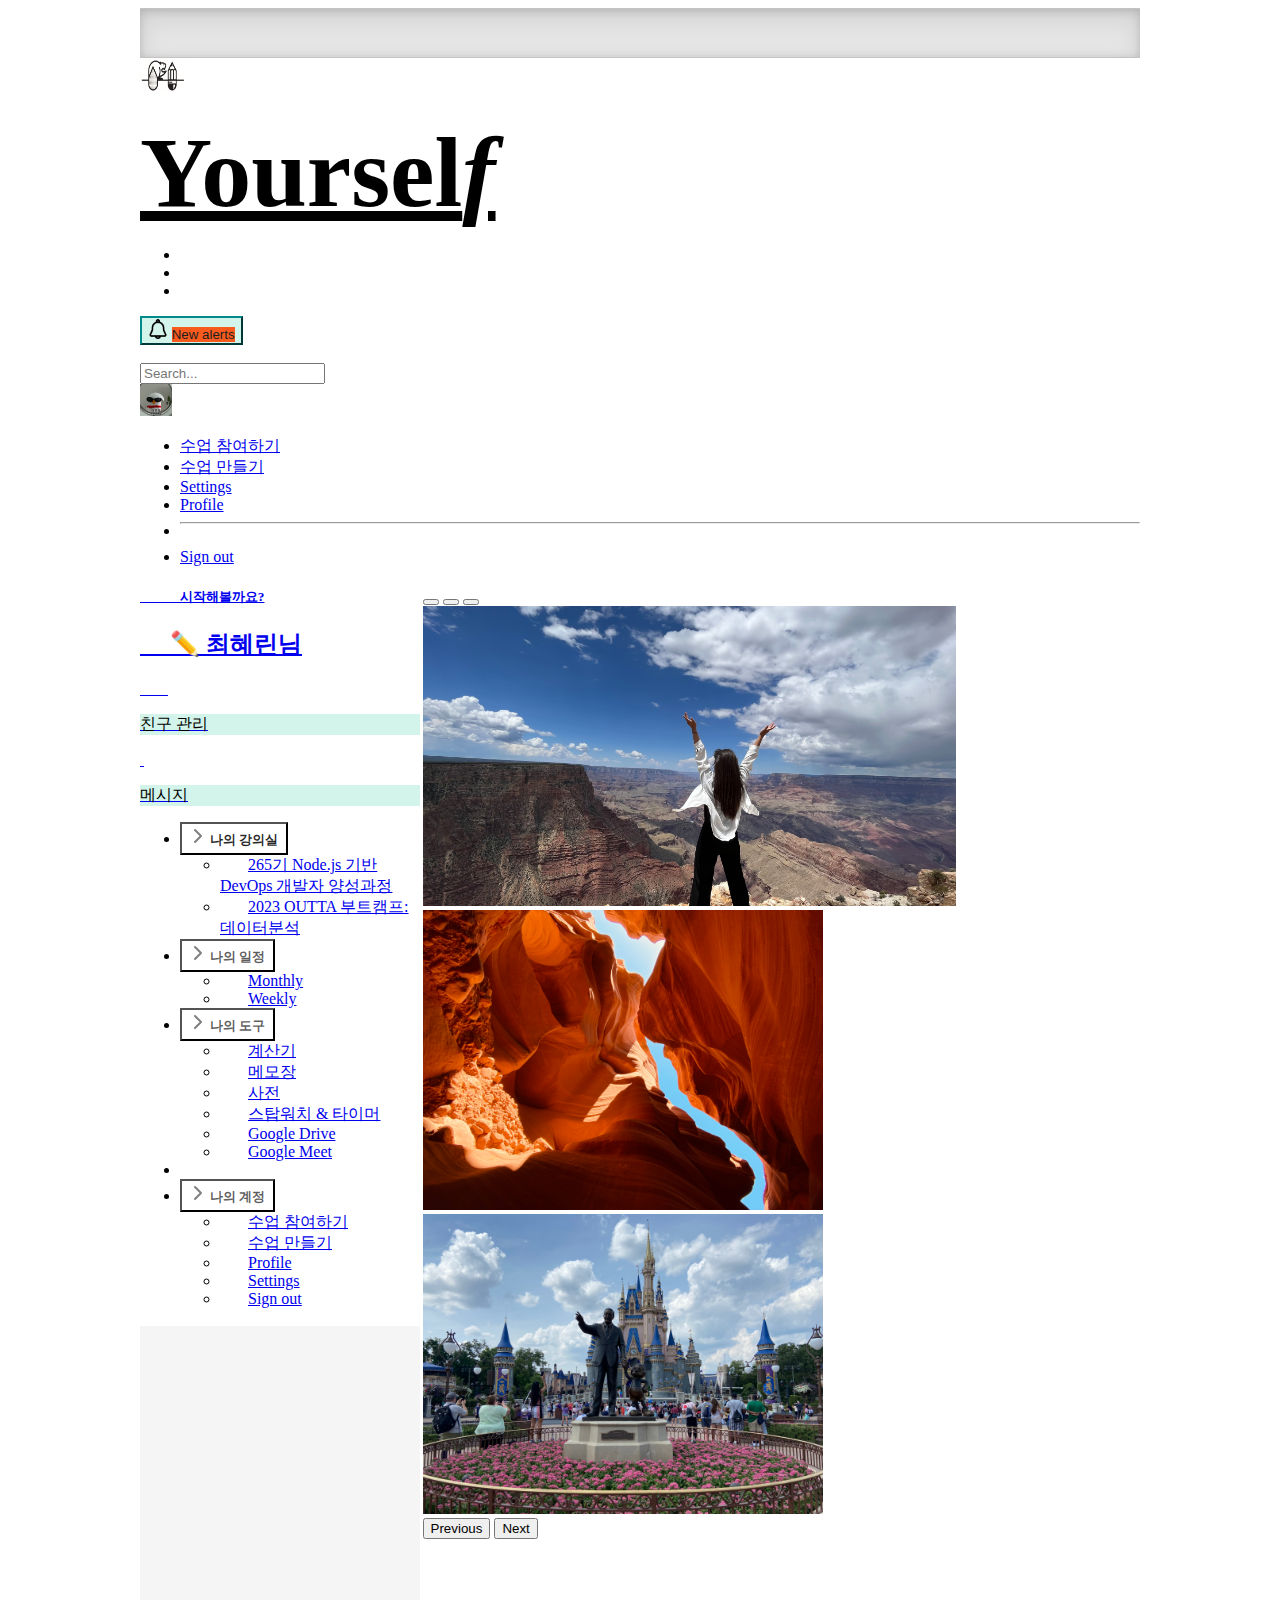
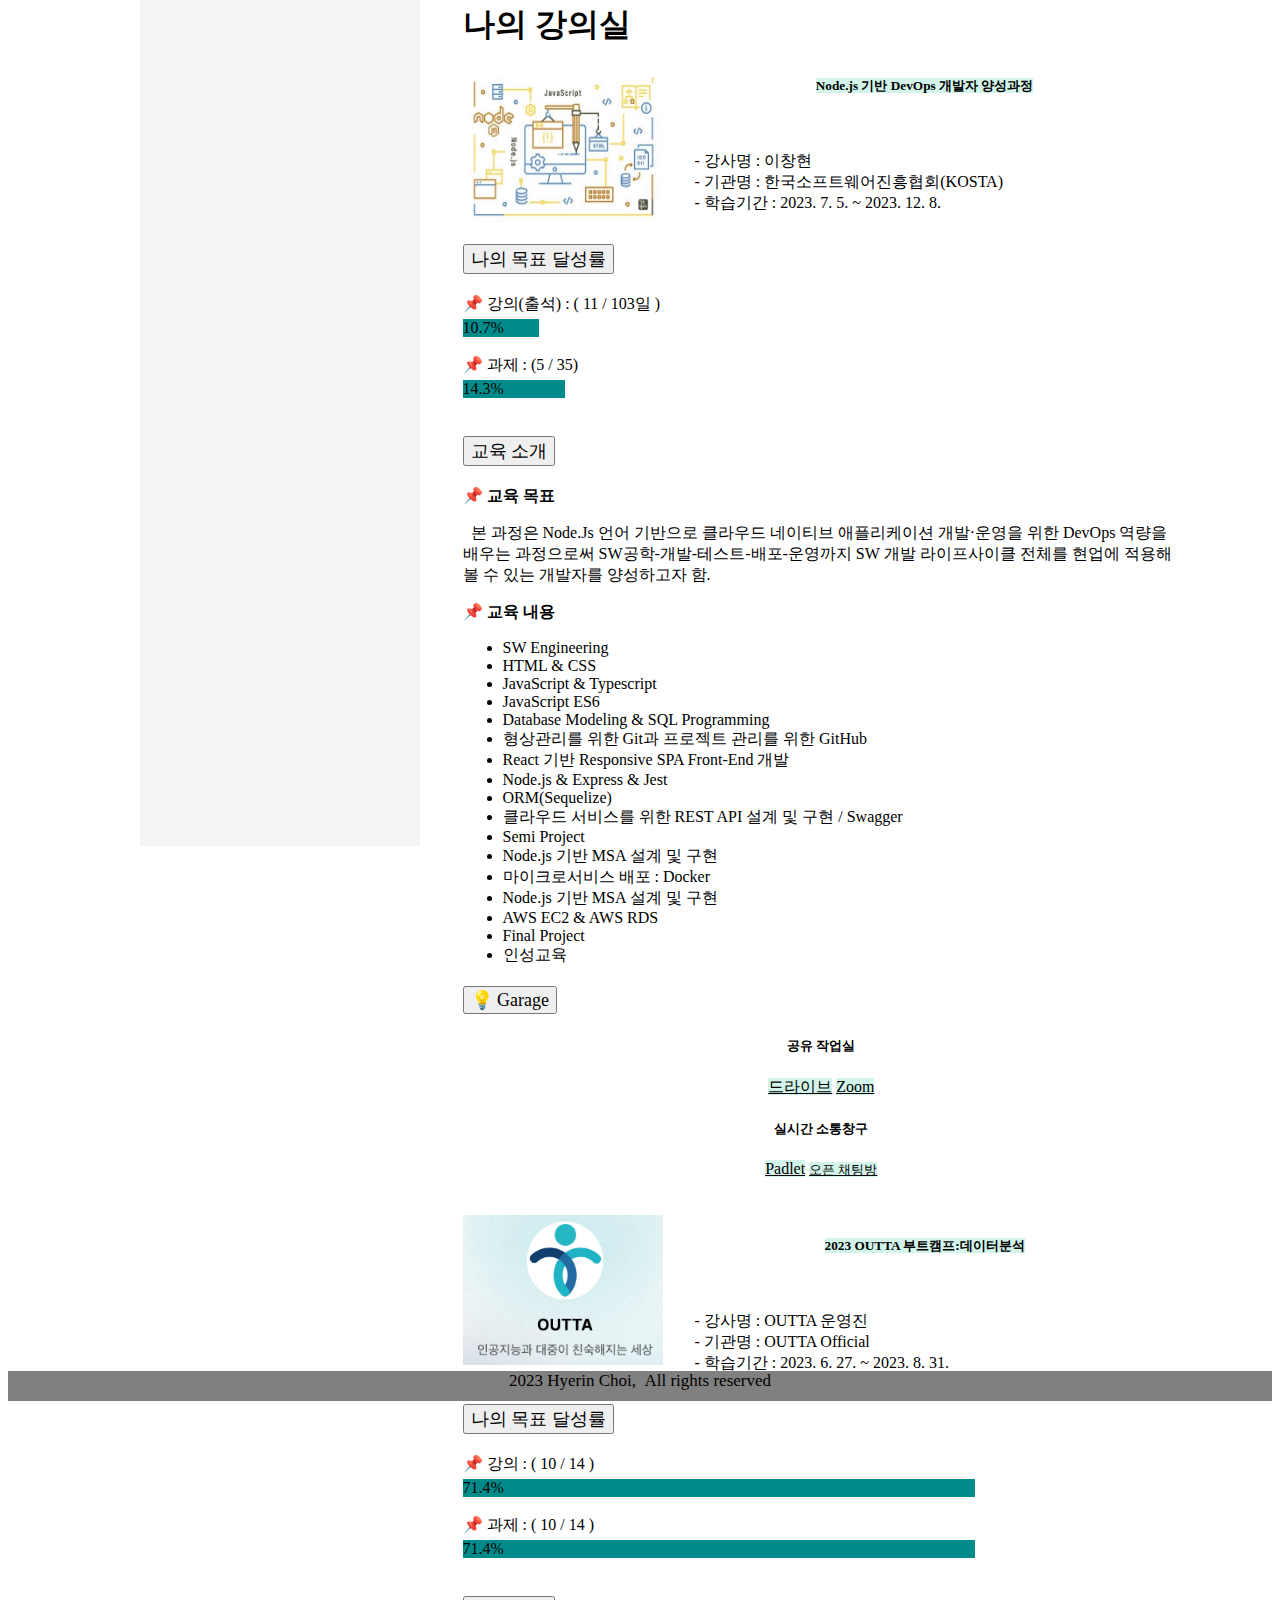
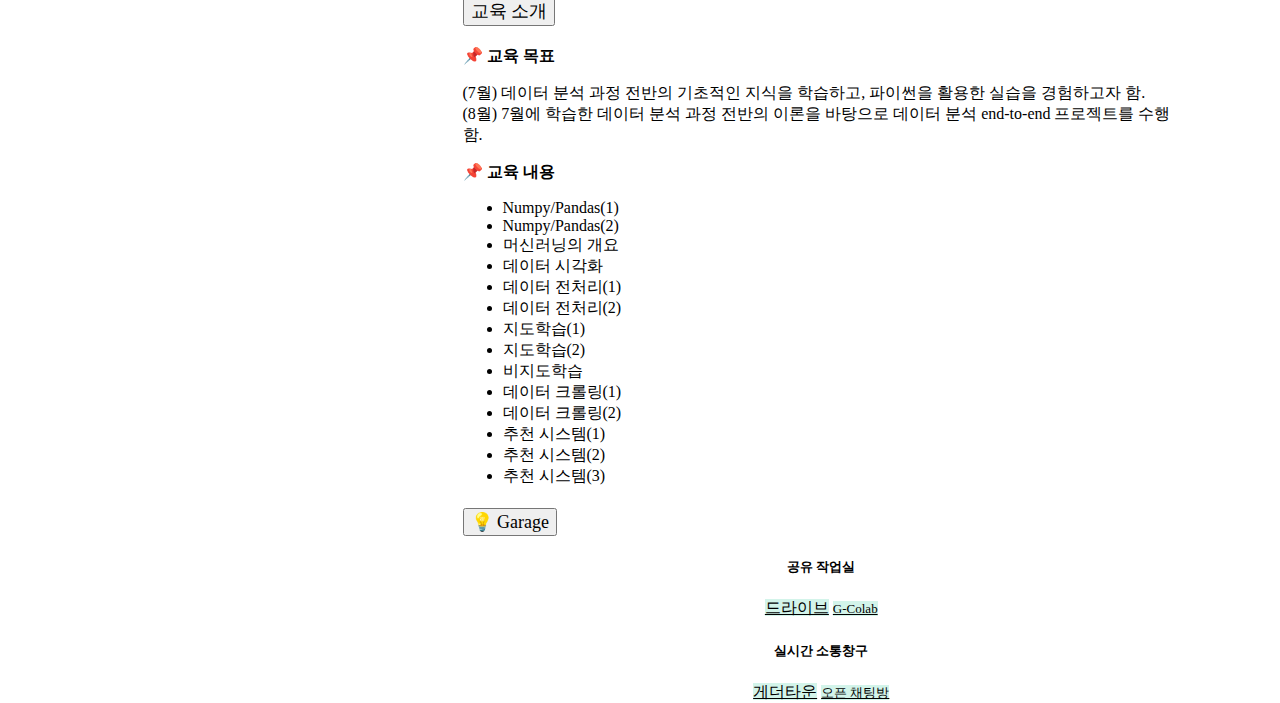
<file: Project_Webpage_Yourself/index.html>
<!DOCTYPE HTML PUBLIC "-//W3C//DTD HTML 4.01//EN" "http://www.w3.org/TR/html4/strict.dtd">
<html lang ='ko'>
<head>
<title>180 Pixel Left Column, Single Main Column.</title>
<meta http-equiv="Content-Type" content="text/html; charset=UTF-8" >
<link rel="stylesheet" type="text/css" href="styles.css" >
<link rel="stylesheet" type="text/css" href="sidebars.css" >
<link href="https://cdn.jsdelivr.net/npm/bootstrap@5.2.3/dist/css/bootstrap.min.css" rel="stylesheet" integrity="sha384-rbsA2VBKQhggwzxH7pPCaAqO46MgnOM80zW1RWuH61DGLwZJEdK2Kadq2F9CUG65" crossorigin="anonymous">

<style>
  .b-example-divider {
        height: 3rem;
        background-color: rgba(0, 0, 0, .1);
        border: solid rgba(0, 0, 0, .15);
        border-width: 1px 0;
        box-shadow: inset 0 .5em 1.5em rgba(0, 0, 0, .1), inset 0 .125em .5em rgba(0, 0, 0, .15);
      }

      .b-example-vr {
        flex-shrink: 0;
        width: 1.5rem;
        height: 100vh;
      }
    
    .blank{
        color: white;
    }

    .btn btn-primary position-relative{
        margin-right: 15px;
    }
</style>
</head>

<body>
    <svg xmlns="http://www.w3.org/2000/svg" style="display: none;">
        <symbol id="bootstrap" viewBox="0 0 118 94">
          <title>Bootstrap</title>
          <path fill-rule="evenodd" clip-rule="evenodd" d="M24.509 0c-6.733 0-11.715 5.893-11.492 12.284.214 6.14-.064 14.092-2.066 20.577C8.943 39.365 5.547 43.485 0 44.014v5.972c5.547.529 8.943 4.649 10.951 11.153 2.002 6.485 2.28 14.437 2.066 20.577C12.794 88.106 17.776 94 24.51 94H93.5c6.733 0 11.714-5.893 11.491-12.284-.214-6.14.064-14.092 2.066-20.577 2.009-6.504 5.396-10.624 10.943-11.153v-5.972c-5.547-.529-8.934-4.649-10.943-11.153-2.002-6.484-2.28-14.437-2.066-20.577C105.214 5.894 100.233 0 93.5 0H24.508zM80 57.863C80 66.663 73.436 72 62.543 72H44a2 2 0 01-2-2V24a2 2 0 012-2h18.437c9.083 0 15.044 4.92 15.044 12.474 0 5.302-4.01 10.049-9.119 10.88v.277C75.317 46.394 80 51.21 80 57.863zM60.521 28.34H49.948v14.934h8.905c6.884 0 10.68-2.772 10.68-7.727 0-4.643-3.264-7.207-9.012-7.207zM49.948 49.2v16.458H60.91c7.167 0 10.964-2.876 10.964-8.281 0-5.406-3.903-8.178-11.425-8.178H49.948z"></path>
        </symbol>
        <symbol id="home" viewBox="0 0 16 16">
          <path d="M8.354 1.146a.5.5 0 0 0-.708 0l-6 6A.5.5 0 0 0 1.5 7.5v7a.5.5 0 0 0 .5.5h4.5a.5.5 0 0 0 .5-.5v-4h2v4a.5.5 0 0 0 .5.5H14a.5.5 0 0 0 .5-.5v-7a.5.5 0 0 0-.146-.354L13 5.793V2.5a.5.5 0 0 0-.5-.5h-1a.5.5 0 0 0-.5.5v1.293L8.354 1.146zM2.5 14V7.707l5.5-5.5 5.5 5.5V14H10v-4a.5.5 0 0 0-.5-.5h-3a.5.5 0 0 0-.5.5v4H2.5z"/>
        </symbol>
        <symbol id="speedometer2" viewBox="0 0 16 16">
          <path d="M8 4a.5.5 0 0 1 .5.5V6a.5.5 0 0 1-1 0V4.5A.5.5 0 0 1 8 4zM3.732 5.732a.5.5 0 0 1 .707 0l.915.914a.5.5 0 1 1-.708.708l-.914-.915a.5.5 0 0 1 0-.707zM2 10a.5.5 0 0 1 .5-.5h1.586a.5.5 0 0 1 0 1H2.5A.5.5 0 0 1 2 10zm9.5 0a.5.5 0 0 1 .5-.5h1.5a.5.5 0 0 1 0 1H12a.5.5 0 0 1-.5-.5zm.754-4.246a.389.389 0 0 0-.527-.02L7.547 9.31a.91.91 0 1 0 1.302 1.258l3.434-4.297a.389.389 0 0 0-.029-.518z"/>
          <path fill-rule="evenodd" d="M0 10a8 8 0 1 1 15.547 2.661c-.442 1.253-1.845 1.602-2.932 1.25C11.309 13.488 9.475 13 8 13c-1.474 0-3.31.488-4.615.911-1.087.352-2.49.003-2.932-1.25A7.988 7.988 0 0 1 0 10zm8-7a7 7 0 0 0-6.603 9.329c.203.575.923.876 1.68.63C4.397 12.533 6.358 12 8 12s3.604.532 4.923.96c.757.245 1.477-.056 1.68-.631A7 7 0 0 0 8 3z"/>
        </symbol>
        <symbol id="table" viewBox="0 0 16 16">
          <path d="M0 2a2 2 0 0 1 2-2h12a2 2 0 0 1 2 2v12a2 2 0 0 1-2 2H2a2 2 0 0 1-2-2V2zm15 2h-4v3h4V4zm0 4h-4v3h4V8zm0 4h-4v3h3a1 1 0 0 0 1-1v-2zm-5 3v-3H6v3h4zm-5 0v-3H1v2a1 1 0 0 0 1 1h3zm-4-4h4V8H1v3zm0-4h4V4H1v3zm5-3v3h4V4H6zm4 4H6v3h4V8z"/>
        </symbol>
        <symbol id="people-circle" viewBox="0 0 16 16">
          <path d="M11 6a3 3 0 1 1-6 0 3 3 0 0 1 6 0z"/>
          <path fill-rule="evenodd" d="M0 8a8 8 0 1 1 16 0A8 8 0 0 1 0 8zm8-7a7 7 0 0 0-5.468 11.37C3.242 11.226 4.805 10 8 10s4.757 1.225 5.468 2.37A7 7 0 0 0 8 1z"/>
        </symbol>
        <symbol id="grid" viewBox="0 0 16 16">
          <path d="M1 2.5A1.5 1.5 0 0 1 2.5 1h3A1.5 1.5 0 0 1 7 2.5v3A1.5 1.5 0 0 1 5.5 7h-3A1.5 1.5 0 0 1 1 5.5v-3zM2.5 2a.5.5 0 0 0-.5.5v3a.5.5 0 0 0 .5.5h3a.5.5 0 0 0 .5-.5v-3a.5.5 0 0 0-.5-.5h-3zm6.5.5A1.5 1.5 0 0 1 10.5 1h3A1.5 1.5 0 0 1 15 2.5v3A1.5 1.5 0 0 1 13.5 7h-3A1.5 1.5 0 0 1 9 5.5v-3zm1.5-.5a.5.5 0 0 0-.5.5v3a.5.5 0 0 0 .5.5h3a.5.5 0 0 0 .5-.5v-3a.5.5 0 0 0-.5-.5h-3zM1 10.5A1.5 1.5 0 0 1 2.5 9h3A1.5 1.5 0 0 1 7 10.5v3A1.5 1.5 0 0 1 5.5 15h-3A1.5 1.5 0 0 1 1 13.5v-3zm1.5-.5a.5.5 0 0 0-.5.5v3a.5.5 0 0 0 .5.5h3a.5.5 0 0 0 .5-.5v-3a.5.5 0 0 0-.5-.5h-3zm6.5.5A1.5 1.5 0 0 1 10.5 9h3a1.5 1.5 0 0 1 1.5 1.5v3a1.5 1.5 0 0 1-1.5 1.5h-3A1.5 1.5 0 0 1 9 13.5v-3zm1.5-.5a.5.5 0 0 0-.5.5v3a.5.5 0 0 0 .5.5h3a.5.5 0 0 0 .5-.5v-3a.5.5 0 0 0-.5-.5h-3z"/>
        </symbol>
      </svg>

<div id="doc" class="yui-t2">
  <div id="hd">
    <div class="b-example-divider"></div>

  <header class="p-3 mb-3 border-bottom">
    <div class="container">
      <div class="d-flex flex-wrap align-items-center justify-content-center justify-content-lg-start">
        <a href="index.html"><img src ="img/beaver_logo.png" width = "45" height = "35"></a>
        <div class="blank">df</div>
        <span class="fs-4" style="font-family: Rockwell; font-weight:bolder; font-size: 100px; text-decoration: underline;">Yoursel<i>f</i></span>

        <ul class="nav col-12 col-lg-auto me-lg-auto mb-2 justify-content-center mb-md-0">
          <li><a href="#" class="nav-link px-2 link-secondary"></a></li>
          <li><a href="#" class="nav-link px-2 link-dark"></a></li>
          <li><a href="#" class="nav-link px-2 link-dark"></a></li>
        </ul>

        <button type="button" class="btn btn-primary position-relative" style="background-color: #d3f4ea; border-color:darkcyan;">
            <img src="img/bell.png" width="20" height="20">
            <span class="position-absolute top-0 start-100 translate-middle p-2 bg-danger border border-light rounded-circle" style="background-color: orangered; opacity: 0.87;" >
              <span class="visually-hidden">New alerts</span>
            </span>
          </button>
        <div class="blank">df</div>
        <form class="col-12 col-lg-auto mb-3 mb-lg-0 me-lg-3" role="search">
          <input type="search" class="form-control" placeholder="Search..." aria-label="Search">
        </form>

        <div class="dropdown text-end" style="font-family:나눔바른고딕;">
          <a href="#" class="d-block link-dark text-decoration-none dropdown-toggle" data-bs-toggle="dropdown" aria-expanded="false">
            <img src="img/duck.jpeg" alt="mdo" width="32" height="32" class="rounded-circle">
          </a>
          <ul class="dropdown-menu text-small">
            <li><a class="dropdown-item" href="#">수업 참여하기</a></li>
            <li><a class="dropdown-item" href="#">수업 만들기</a></li>
            <li><a class="dropdown-item" href="#">Settings</a></li>
            <li><a class="dropdown-item" href="#">Profile</a></li>
            <li><hr class="dropdown-divider"></li>
            <li><a class="dropdown-item" href="#">Sign out</a></li>
          </ul>
        </div>
      </div>
    </div>
  </header>
  </div>

  <div id="bd">
    <div id="yui-main">
      <div class="yui-b">
        <div id="carouselExampleIndicators" class="carousel slide" data-bs-ride="true">
            <div class="carousel-indicators">
              <button type="button" data-bs-target="#carouselExampleIndicators" data-bs-slide-to="0" class="active" aria-current="true" aria-label="Slide 1"></button>
              <button type="button" data-bs-target="#carouselExampleIndicators" data-bs-slide-to="1" aria-label="Slide 2"></button>
              <button type="button" data-bs-target="#carouselExampleIndicators" data-bs-slide-to="2" aria-label="Slide 3"></button>
            </div>
            <div class="carousel-inner">
              <div class="carousel-item active">
                <img src="img/grandcanyon.jpeg" class="d-block w-100" height = 300 alt="...">
              </div>
              <div class="carousel-item">
                <img src="img/antelope.jpeg" class="d-block w-100" height = 300 alt="...">
              </div>
              <div class="carousel-item">
                <img src="img/disney.jpeg" class="d-block w-100" height = 300 alt="...">
              </div>
            </div>
            <button class="carousel-control-prev" type="button" data-bs-target="#carouselExampleIndicators" data-bs-slide="prev">
              <span class="carousel-control-prev-icon" aria-hidden="true"></span>
              <span class="visually-hidden">Previous</span>
            </button>
            <button class="carousel-control-next" type="button" data-bs-target="#carouselExampleIndicators" data-bs-slide="next">
              <span class="carousel-control-next-icon" aria-hidden="true"></span>
              <span class="visually-hidden">Next</span>
            </button>
          </div>
        <div class="content">
            <h1>나의 강의실</h1> 
            <div class="textbox">
                <div style="float:left">
                    <img src="img/nodejs 교재.jpg" width="200" height="150" float="left">
                </div>
            <div>
                <h5 style="text-align:center;">&nbsp&nbsp<mark style="background-color: #d3f4ea;"><strong>Node.js 기반 DevOps 개발자 양성과정</strong></mark></h5><br>
                <ul style="font-size:16px">
                    &nbsp&nbsp&nbsp&nbsp&nbsp&nbsp&nbsp&nbsp- 강사명 : 이창현<br>
                    &nbsp&nbsp&nbsp&nbsp&nbsp&nbsp&nbsp&nbsp- 기관명 : 한국소프트웨어진흥협회(KOSTA)<br>
                    &nbsp&nbsp&nbsp&nbsp&nbsp&nbsp&nbsp&nbsp- 학습기간 : 2023. 7. 5. ~ 2023. 12. 8.
                </ul>
            </div>

                <div class="accordion accordion-flush" id="accordionFlushExample" style="margin-top:30px">
                    <div class="accordion-item">
                        <h2 class="accordion-header" id="flush-headingOne">
                          <button class="accordion-button collapsed" type="button" data-bs-toggle="collapse" data-bs-target="#flush-collapseOne" aria-expanded="false" aria-controls="flush-collapseOne" style="font-size:18px; font-family:나눔바른고딕;">
                              나의 목표 달성률
                          </button>
                        </h2>
                        <div id="flush-collapseOne" class="accordion-collapse collapse" aria-labelledby="flush-headingOne" data-bs-parent="#accordionFlushExample">
                          <div class="accordion-body">
                              📌 강의(출석) : ( 11 / 103일 )
                              <div class="progress" style="margin-top: 4px;">
                                  <div class="progress-bar progress-bar-striped progress-bar-animated" role="progressbar" aria-label="Animated striped example" style="width: 10.7%; background-color: darkcyan;" aria-valuenow="10.7" aria-valuemin="0" aria-valuemax="100">10.7%</div>
                              </div><br>
                              📌 과제 : (5 / 35)
                              <div class="progress" style="margin-top: 4px;">
                                  <div class="progress-bar progress-bar-striped progress-bar-animated" role="progressbar" aria-label="Animated striped example" style="width: 14.3%; background-color: darkcyan;" aria-valuenow="14.3" aria-valuemin="0" aria-valuemax="100">14.3%</div>
                              </div><br>
                              </ul>
                          </div>
                        </div>
                      </div>
                      <div class="accordion-item">
                        <h2 class="accordion-header" id="flush-headingTwo">
                          <button class="accordion-button collapsed" type="button" data-bs-toggle="collapse" data-bs-target="#flush-collapseTwo" aria-expanded="false" aria-controls="flush-collapseTwo" style="font-size:18px; font-family:나눔바른고딕;">
                            교육 소개
                          </button>
                        </h2>
                        <div id="flush-collapseTwo" class="accordion-collapse collapse" aria-labelledby="flush-headingTwo" data-bs-parent="#accordionFlushExample">
                          <div class="accordion-body">
                              <p>📌 <strong>교육 목표</strong>
                              <p>&nbsp&nbsp본 과정은 Node.Js 언어 기반으로 클라우드 네이티브 애플리케이션 개발·운영을 위한 DevOps 역량을 배우는 과정으로써 SW공학-개발-테스트-배포-운영까지 SW 개발 라이프사이클 전체를 현업에 적용해 볼 수 있는 개발자를 양성하고자 함.</p>
                              <p>📌 <strong>교육 내용</strong></p>
                              <p><ul>
                                <li>SW Engineering</li>
                                <li>HTML & CSS</li>
                                <li>JavaScript & Typescript</li>
                                <li>JavaScript ES6</li>
                                <li>Database Modeling & SQL Programming</li>
                                <li>형상관리를 위한 Git과 프로젝트 관리를 위한 GitHub</li>
                                <li>React 기반 Responsive SPA Front-End 개발</li>
                                <li>Node.js & Express & Jest</li>
                                <li>ORM(Sequelize)</li>
                                <li>클라우드 서비스를 위한 REST API 설계 및 구현 / Swagger</li>
                                <li>Semi Project</li>
                                <li>Node.js 기반 MSA 설계 및 구현</li>
                                <li>마이크로서비스 배포 : Docker</li>
                                <li>Node.js 기반 MSA 설계 및 구현</li>
                                <li>AWS EC2 & AWS RDS</li>
                                <li>Final Project</li>
                                <li>인성교육</li>
                              </ul></p>
  
                          </div>
                        </div>
                      </div>
                    <div class="accordion-item">
                      <h2 class="accordion-header" id="flush-headingThree" >
                        <button class="accordion-button collapsed" type="button" data-bs-toggle="collapse" data-bs-target="#flush-collapseThree" aria-expanded="false" aria-controls="flush-collapseThree" style="font-size:18px; font-family:나눔바른고딕;">
                            💡 Garage
                        </button>

                      </h2>
                      <div id="flush-collapseThree" class="accordion-collapse collapse" aria-labelledby="flush-headingThree" data-bs-parent="#accordionFlushExample">
                        <div class="accordion-body">
                            
                          <div class="row">
                            <div class="col-sm-6">
                              <div class="card">
                                <div class="card-body">
                                  <h5 class="card-title" style="text-align: center;">공유 작업실</h5>
                                  <div style="text-align:center;">
                                  <a href="https://drive.google.com/drive/folders/1Sm4CCEGO7P9_-nfwU9gztVLP2IJRQpZLJbOM7SfdOu5CY16UXj5GYaKR9T1xO879qffUOB3O?usp=drive_link" target="_blank" rel="noopener noreferrer" class="btn btn-primary" style="width: 100px; height: 40px; background-color: #d3f4ea; border-color: darkcyan;color:black">드라이브</a>
                                  <a href="https://zoom.us/j/99817567645" target="_blank" rel="noopener noreferrer" class="btn btn-primary" style="width:100px; height:40px; background-color: #d3f4ea; border-color: darkcyan;color:black;">Zoom</a>
                                  </div>
                                </div>
                              </div>
                            </div>
                            <div class="col-sm-6">
                              <div class="card">
                                <div class="card-body">
                                  <h5 class="card-title" style="text-align: center;">실시간 소통창구</h5>
                                  <div style="text-align:center;">
                                  <a href="https://padlet.com/jamsuham75/padlet-vz5fhmdenjcq1lcm" target="_blank" rel="noopener noreferrer" class="btn btn-primary" style="width: 100px; height: 40px; background-color: #d3f4ea; border-color: darkcyan;color:black">Padlet</a>
                                  <a href="https://open.kakao.com/o/gA09YGsf" target="_blank" rel="noopener noreferrer" class="btn btn-primary" style="width:100px; height:40px; background-color: #d3f4ea; border-color: darkcyan;color:black;font-size: small;">오픈 채팅방</a>
                                  </div>
                                </div>
                              </div>
                            </div>
                          </div>

                        </div>
                    </div>
                  </div>

            <div class="blank">dfdf</div>
            <div class="blank">dfdf</div>

            <div style="float:left">
                    <img src="img/outta.png" width="200" height="150" float="left">
            </div>
            <div>
                <h5 style="text-align:center;">&nbsp&nbsp<mark style="background-color: #d3f4ea;"><strong>2023 OUTTA 부트캠프:데이터분석</strong></mark></h5><br>
                <ul style="font-size:16px">
                    &nbsp&nbsp&nbsp&nbsp&nbsp&nbsp&nbsp&nbsp- 강사명 : OUTTA 운영진<br>
                    &nbsp&nbsp&nbsp&nbsp&nbsp&nbsp&nbsp&nbsp- 기관명 : OUTTA Official<br>
                    &nbsp&nbsp&nbsp&nbsp&nbsp&nbsp&nbsp&nbsp- 학습기간 : 2023. 6. 27. ~ 2023. 8. 31.
                </ul>
            </div>

            <div class="accordion accordion-flush" style="margin-top:30px">
                <div class="accordion-item">
                    <h2 class="accordion-header" id="flush-headingOne">
                      <button class="accordion-button collapsed" type="button" data-bs-toggle="collapse" data-bs-target="#flush-collapseOne" aria-expanded="false" aria-controls="flush-collapseOne" style="font-size:18px; font-family:나눔바른고딕;">
                          나의 목표 달성률
                      </button>
                    </h2>
                    <div id="flush-collapseOne" class="accordion-collapse collapse" aria-labelledby="flush-headingOne" data-bs-parent="#accordionFlushExample">
                      <div class="accordion-body">
                          📌 강의 : ( 10 / 14 )
                          <div class="progress" style="margin-top: 4px;">
                              <div class="progress-bar progress-bar-striped progress-bar-animated" role="progressbar" aria-label="Animated striped example" style="width: 71.4%; background-color: darkcyan;" aria-valuenow="71.4" aria-valuemin="0" aria-valuemax="100">71.4%</div>
                          </div><br>
                          📌 과제 : ( 10 / 14 )
                          <div class="progress" style="margin-top: 4px;">
                              <div class="progress-bar progress-bar-striped progress-bar-animated" role="progressbar" aria-label="Animated striped example" style="width: 71.4%; background-color: darkcyan;" aria-valuenow="71.4" aria-valuemin="0" aria-valuemax="100">71.4%</div>
                          </div><br>
                          </ul>
                      </div>
                    </div>
                  </div>
                  <div class="accordion-item">
                    <h2 class="accordion-header" id="flush-headingTwo">
                      <button class="accordion-button collapsed" type="button" data-bs-toggle="collapse" data-bs-target="#flush-collapseTwo" aria-expanded="false" aria-controls="flush-collapseTwo" style="font-size:18px; font-family:나눔바른고딕;">
                        교육 소개
                      </button>
                    </h2>
                    <div id="flush-collapseTwo" class="accordion-collapse collapse" aria-labelledby="flush-headingTwo" data-bs-parent="#accordionFlushExample">
                      <div class="accordion-body">
                          <p>📌 <strong>교육 목표</strong>
                          <p>(7월) 데이터 분석 과정 전반의 기초적인 지식을 학습하고, 파이썬을 활용한 실습을 경험하고자 함.<br>(8월) 7월에 학습한 데이터 분석 과정 전반의 이론을 바탕으로 데이터 분석 end-to-end 프로젝트를 수행함.</p>
                          <p>📌 <strong>교육 내용</strong></p>
                          <p><ul>
                            <li>Numpy/Pandas(1)</li>
                            <li>Numpy/Pandas(2)</li>
                            <li>머신러닝의 개요</li>
                            <li>데이터 시각화</li>
                            <li>데이터 전처리(1)</li>
                            <li>데이터 전처리(2)</li>
                            <li>지도학습(1)</li>
                            <li>지도학습(2)</li>
                            <li>비지도학습</li>
                            <li>데이터 크롤링(1)</li>
                            <li>데이터 크롤링(2)</li>
                            <li>추천 시스템(1)</li>
                            <li>추천 시스템(2)</li>
                            <li>추천 시스템(3)</li>
                          </ul></p>

                      </div>
                    </div>
                  </div>
                <div class="accordion-item">
                  <h2 class="accordion-header" id="flush-headingThree">
                    <button class="accordion-button collapsed" type="button" data-bs-toggle="collapse" data-bs-target="#flush-collapseThree" aria-expanded="false" aria-controls="flush-collapseThree" style="font-size:18px; font-family:나눔바른고딕;">
                        💡 Garage
                    </button>

                  </h2>
                  <div id="flush-collapseThree" class="accordion-collapse collapse" aria-labelledby="flush-headingThree" data-bs-parent="#accordionFlushExample">
                    <div class="accordion-body">
                      
                      <div class="row">
                        <div class="col-sm-6">
                          <div class="card">
                            <div class="card-body">
                              <h5 class="card-title" style="text-align: center;">공유 작업실</h5>
                              <div style="text-align:center;">
                              <a href="https://drive.google.com/drive/folders/1ekcnKboiN69yNWcjBltbUoYUpMr69EsS6wFpeMurY93ZWGe8jDlAFQr43CxrZ0KJOj0gr8k6" target="_blank" rel="noopener noreferrer" class="btn btn-primary" style="width: 100px; height: 40px; background-color: #d3f4ea; border-color: darkcyan;color:black">드라이브</a>
                              <a href="https://colab.research.google.com/?hl=ko" class="btn btn-primary" target="_blank" rel="noopener noreferrer" style="width:100px; height:40px; background-color: #d3f4ea; border-color: darkcyan;color:black;font-size:small;">G-Colab</a>
                              </div>
                            </div>
                          </div>
                        </div>
                        <div class="col-sm-6">
                          <div class="card">
                            <div class="card-body">
                              <h5 class="card-title" style="text-align: center;">실시간 소통창구</h5>
                              <div style="text-align:center;">
                              <a href="https://www.gather.town/" target="_blank" rel="noopener noreferrer" class="btn btn-primary" style="width: 100px; height: 40px; background-color: #d3f4ea; border-color: darkcyan;color:black">게더타운</a>
                              <a href="https://open.kakao.com/o/gR0gdnsf" target="_blank" rel="noopener noreferrer" class="btn btn-primary" style="width:100px; height:40px; background-color: #d3f4ea; border-color: darkcyan;color:black;font-size: small;">오픈 채팅방</a>
                              </div>
                            </div>
                          </div>
                        </div>
                      </div>

                    </div>
                </div>
              </div>

            </div>
            
        </div>
      </div>
    </div>
  </div>
</div>
    <!-- <div class="yui-b"> -->
      <div><class="b-example-divider b-example-vr"></div>

      <div class="flex-shrink-0 p-3 bg-white" style="width: 280px; font-family:나눔바른고딕;">
        <a href="/" class="d-flex pb-3 mb-3 link-dark text-decoration-none border-bottom">
         <!-- <svg class="bi pe-none me-2" width="30" height="24"><use xlink:href="#bootstrap"/></svg> -->
         <span class="fs-5 fw-semibold">
            <h5>&nbsp&nbsp&nbsp&nbsp&nbsp&nbsp&nbsp&nbsp&nbsp&nbsp&nbsp&nbsp시작해볼까요?</h5>
            <h2>&nbsp&nbsp&nbsp&nbsp&nbsp✏️ 최혜린님</h2>
            <div class="d-grid gap-2 d-md-block blank">
                .......<p button class="btn btn-primary" type="button" style="background-color: #d3f4ea; color: black; border-color:darkcyan;" >친구 관리</button></p>
                .<p button class="btn btn-primary" type="button" style="background-color: #d3f4ea; color:black; border-color:darkcyan;">메시지</button></p>
              </div>
        </a>
        <ul class="list-unstyled ps-0">
          <li class="mb-1">
            <button class="btn btn-toggle d-inline-flex align-items-center rounded border-0 collapsed" data-bs-toggle="collapse" data-bs-target="#home-collapse" aria-expanded="true">
              나의 강의실
            </button>
            <div class="collapse show" id="home-collapse">
              <ul class="btn-toggle-nav list-unstyled fw-normal pb-1 small" style="font-family:나눔스퀘어 네오;">
                <li><a href="classpage_1.html" class="link-dark d-inline-flex text-decoration-none rounded">265기 Node.js 기반 DevOps 개발자 양성과정</a></li>
                <li><a href="classpage_2.html" class="link-dark d-inline-flex text-decoration-none rounded">2023 OUTTA 부트캠프:데이터분석</a></li>
              </ul>
            </div>
          </li>
          <li class="mb-1">
            <button class="btn btn-toggle d-inline-flex align-items-center rounded border-0 collapsed" data-bs-toggle="collapse" data-bs-target="#dashboard-collapse" aria-expanded="false">
              나의 일정
            </button>
            <div class="collapse" id="dashboard-collapse">
              <ul class="btn-toggle-nav list-unstyled fw-normal pb-1 small" style="font-family: 나눔스퀘어 네오;">
                <li><a href="monthly.html" class="link-dark d-inline-flex text-decoration-none rounded">Monthly</a></li>
                <li><a href="weekly.html" class="link-dark d-inline-flex text-decoration-none rounded">Weekly</a></li>
              </ul>
            </div>
          </li>
          <li class="mb-1">
            <button class="btn btn-toggle d-inline-flex align-items-center rounded border-0 collapsed" data-bs-toggle="collapse" data-bs-target="#orders-collapse" aria-expanded="false">
              나의 도구
            </button>
            <div class="collapse" id="orders-collapse">
              <ul class="btn-toggle-nav list-unstyled fw-normal pb-1 small" style="font-family: 나눔스퀘어 네오;">
                <li><a href="https://www.desmos.com/scientific?lang=ko" target="_blank" rel="noopener noreferrer" class="link-dark d-inline-flex text-decoration-none rounded">계산기</a></li>
                <li><a href="https://n.lrl.kr/" target="_blank" rel="noopener noreferrer" class="link-dark d-inline-flex text-decoration-none rounded">메모장</a></li>
                <li><a href="https://dict.naver.com/" target="_blank" rel="noopener noreferrer" class="link-dark d-inline-flex text-decoration-none rounded">사전</a></li>
                <li><a href="https://online-stopwatch.org/" target="_blank" rel="noopener noreferrer" class="link-dark d-inline-flex text-decoration-none rounded">스탑워치 & 타이머</a></li>
                <li><a href="https://drive.google.com/drive/u/0/my-drive" target="_blank" rel="noopener noreferrer" class="link-dark d-inline-flex text-decoration-none rounded">Google Drive</a></li>
                <li><a href="https://meet.google.com/?hs=197&authuser=0&pli=1" target="_blank" rel="noopener noreferrer" class="link-dark d-inline-flex text-decoration-none rounded">Google Meet</a></li>
              </ul>
            </div>
          </li>
          <li class="border-top my-3"></li>
          <li class="mb-1">
            <button class="btn btn-toggle d-inline-flex align-items-center rounded border-0 collapsed" data-bs-toggle="collapse" data-bs-target="#account-collapse" aria-expanded="false">
              나의 계정
            </button>
            <div class="collapse" id="account-collapse">
              <ul class="btn-toggle-nav list-unstyled fw-normal pb-1 small" style="font-family: 나눔스퀘어 네오;">
                <li><a href="#" class="link-dark d-inline-flex text-decoration-none rounded">수업 참여하기</a></li>
                <li><a href="#" class="link-dark d-inline-flex text-decoration-none rounded">수업 만들기</a></li>
                <li><a href="#" class="link-dark d-inline-flex text-decoration-none rounded">Profile</a></li>
                <li><a href="#" class="link-dark d-inline-flex text-decoration-none rounded">Settings</a></li>
                <li><a href="#" class="link-dark d-inline-flex text-decoration-none rounded">Sign out</a></li>
              </ul>
            </div>
          </li>
        </ul>
      </div>
      <div id="secondary"></div>
    </div>
  </div>

  <div id="ft">
    <div id="footer"><center><a>2023 Hyerin Choi, &nbspAll rights reserved</a></center></div>
  </div>
  <!-- <div id="ft">
    <div id="footer_m"></div>
  </div> -->
</div>
<script src="https://cdn.jsdelivr.net/npm/bootstrap@5.2.3/dist/js/bootstrap.bundle.min.js" integrity="sha384-kenU1KFdBIe4zVF0s0G1M5b4hcpxyD9F7jL+jjXkk+Q2h455rYXK/7HAuoJl+0I4" crossorigin="anonymous"></script>
</body>
</html>
</file>
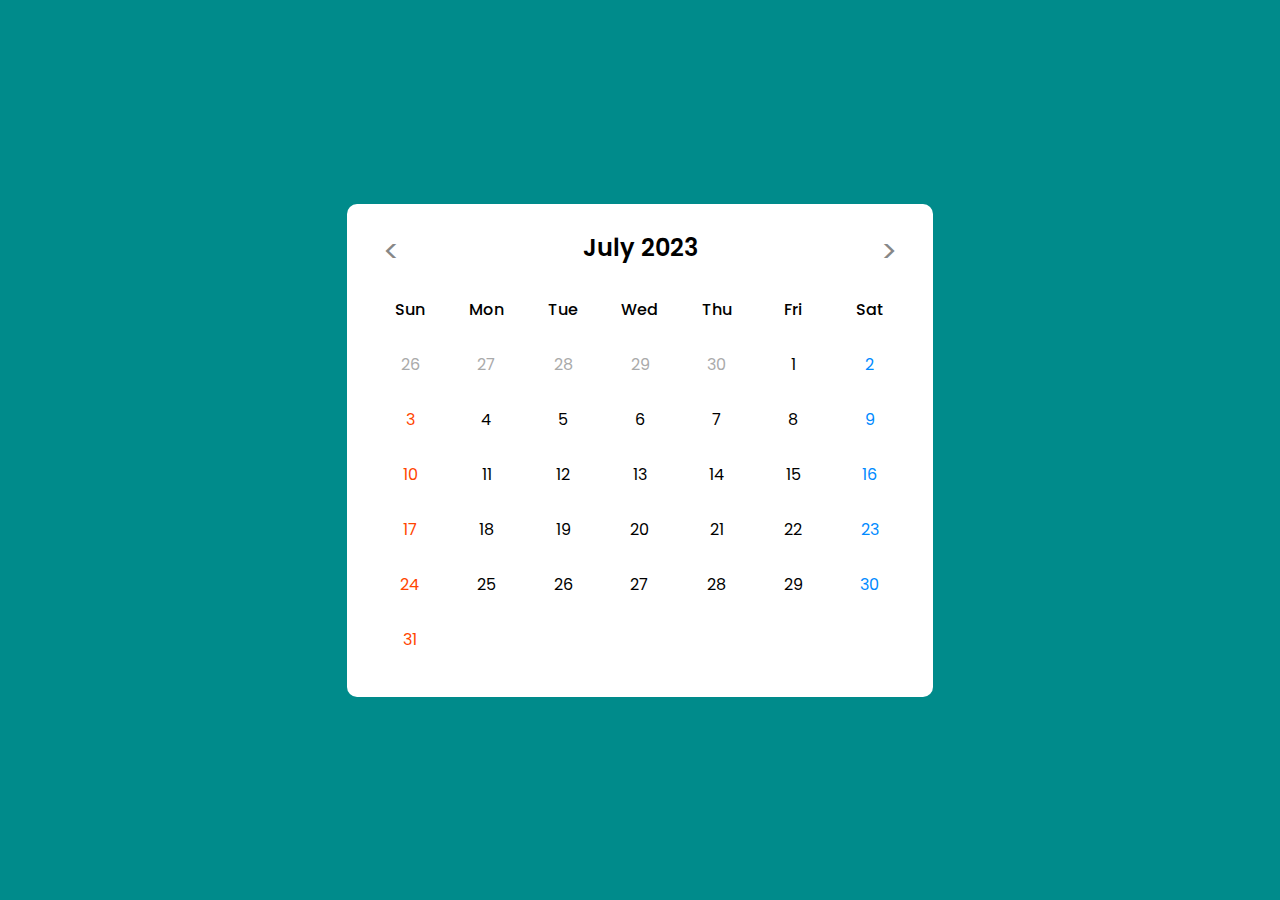
<file: Project_Webpage_Yourself/calendar.html>
<!DOCTYPE html>
<html lang="en">
<head>
  <meta charset="UTF-8">
  <meta name="viewport" content="width=device-width, initial-scale=1.0">
  <title>Calendar</title>
  <link rel="stylesheet" type="text/css" href="calendar_style.css" >

</head>
<body>
  <div class = "calendarbg">
  <div class = "wrapper">
    <header>
      <div class="nav">
        <button class="material-icons" id="chevron-arrow-left"> < </button>
        <p class="current-date">July 2023</p>
        <button class="material-icons" id="chevron-arrow-right"> > </button>
      </div>
    </header>
    <div class="calendar">
      <ul class="weeks">
        <li>Sun</li>
        <li>Mon</li>
        <li>Tue</li>
        <li>Wed</li>
        <li>Thu</li>
        <li>Fri</li>
        <li>Sat</li>
      </ul>
      <ul class="days">
        <li class="inactive">26</li>
        <li class="inactive">27</li>
        <li class="inactive">28</li>
        <li class="inactive">29</li>
        <li class="inactive">30</li>
        <li>1</li>
        <li style="color: #008aff;">2</li>
        <li style="color: orangered;">3</li>
        <li>4</li>
        <li>5</li>
        <li>6</li>
        <li>7</li>
        <li>8</li>
        <li style="color: #008aff;">9</li>
        <li style="color: orangered;">10</li>
        <li>11</li>
        <li>12</li>
        <li>13</li>
        <li>14</li>
        <li>15</li>
        <li style="color: #008aff;">16</li>
        <li style="color: orangered;">17</li>
        <li>18</li>
        <li>19</li>
        <li>20</li>
        <li>21</li>
        <li>22</li>
        <li style="color: #008aff;">23</li>
        <li style="color: orangered;">24</li>
        <li>25</li>
        <li>26</li>
        <li>27</li>
        <li>28</li>
        <li>29</li>
        <li style="color: #008aff;">30</li>
        <li style="color: orangered;">31</li>
    </div>
  </div>
</body>
</html>
</file>
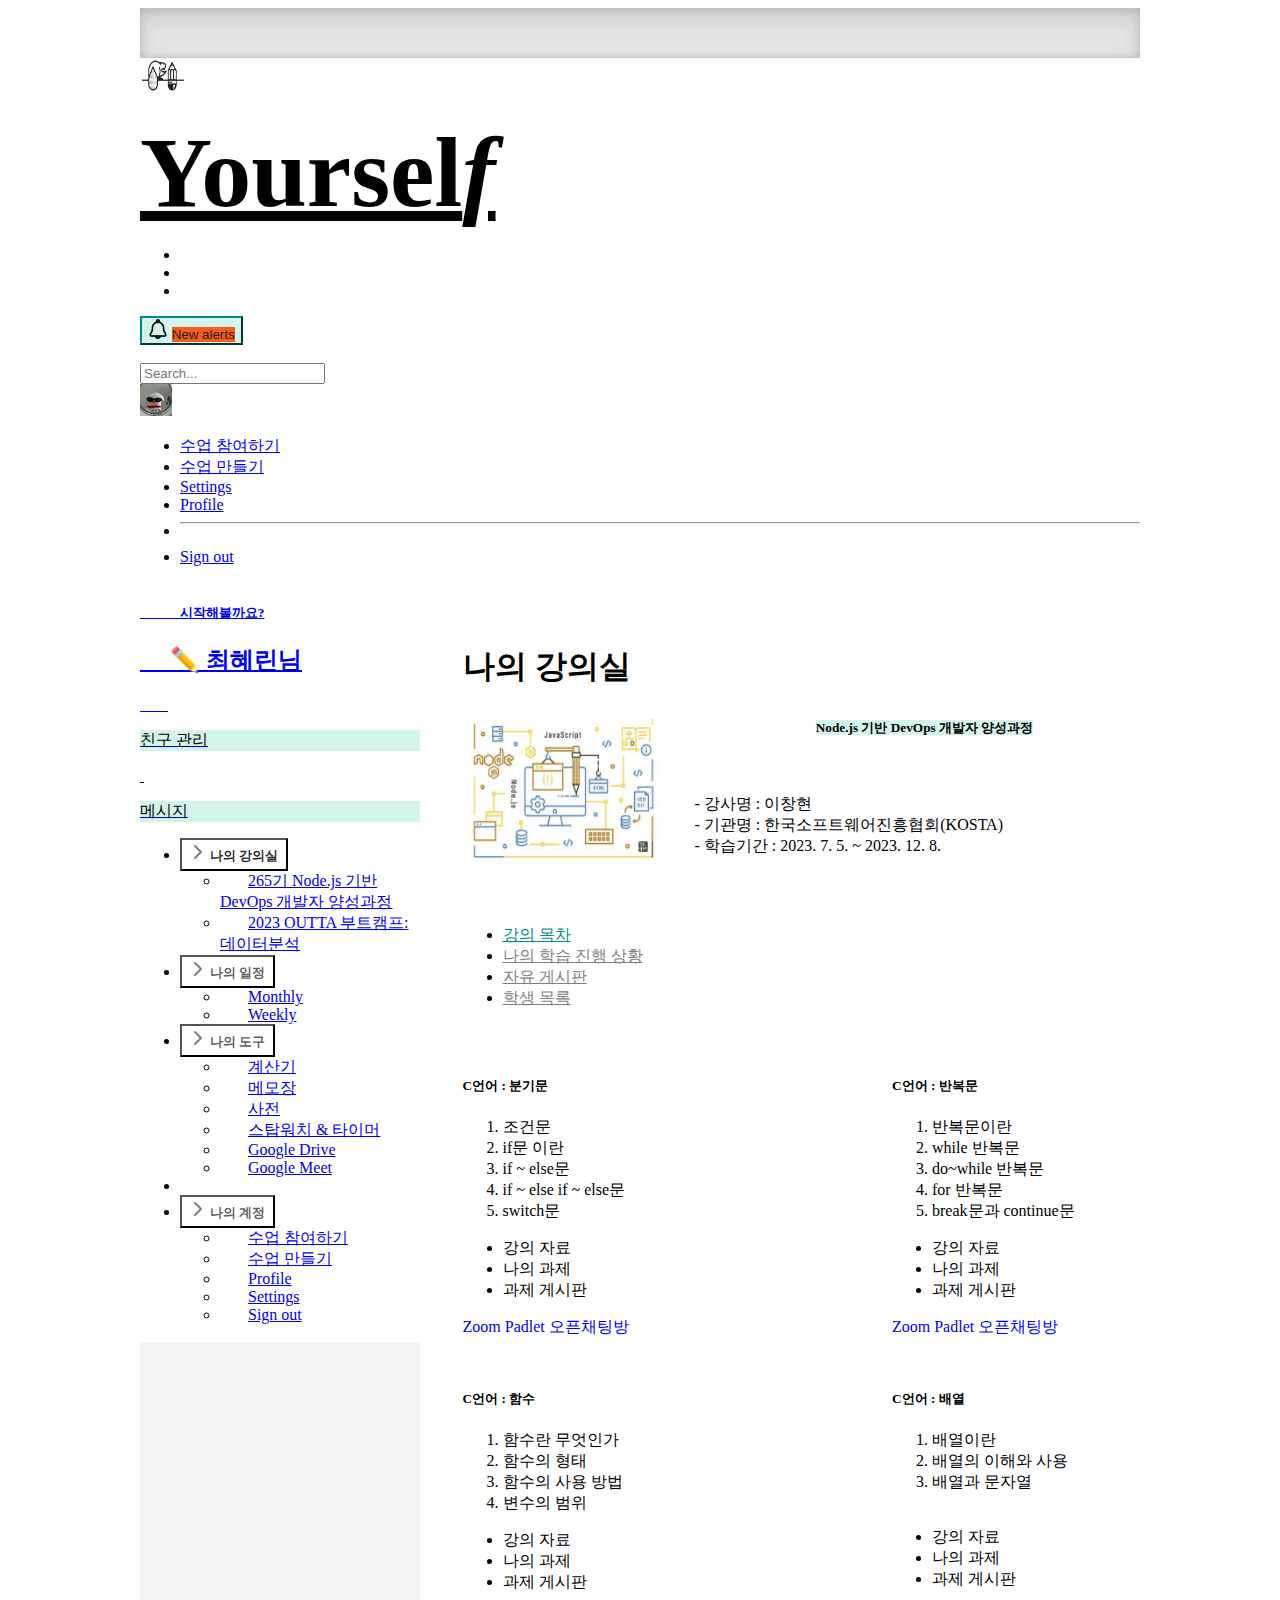
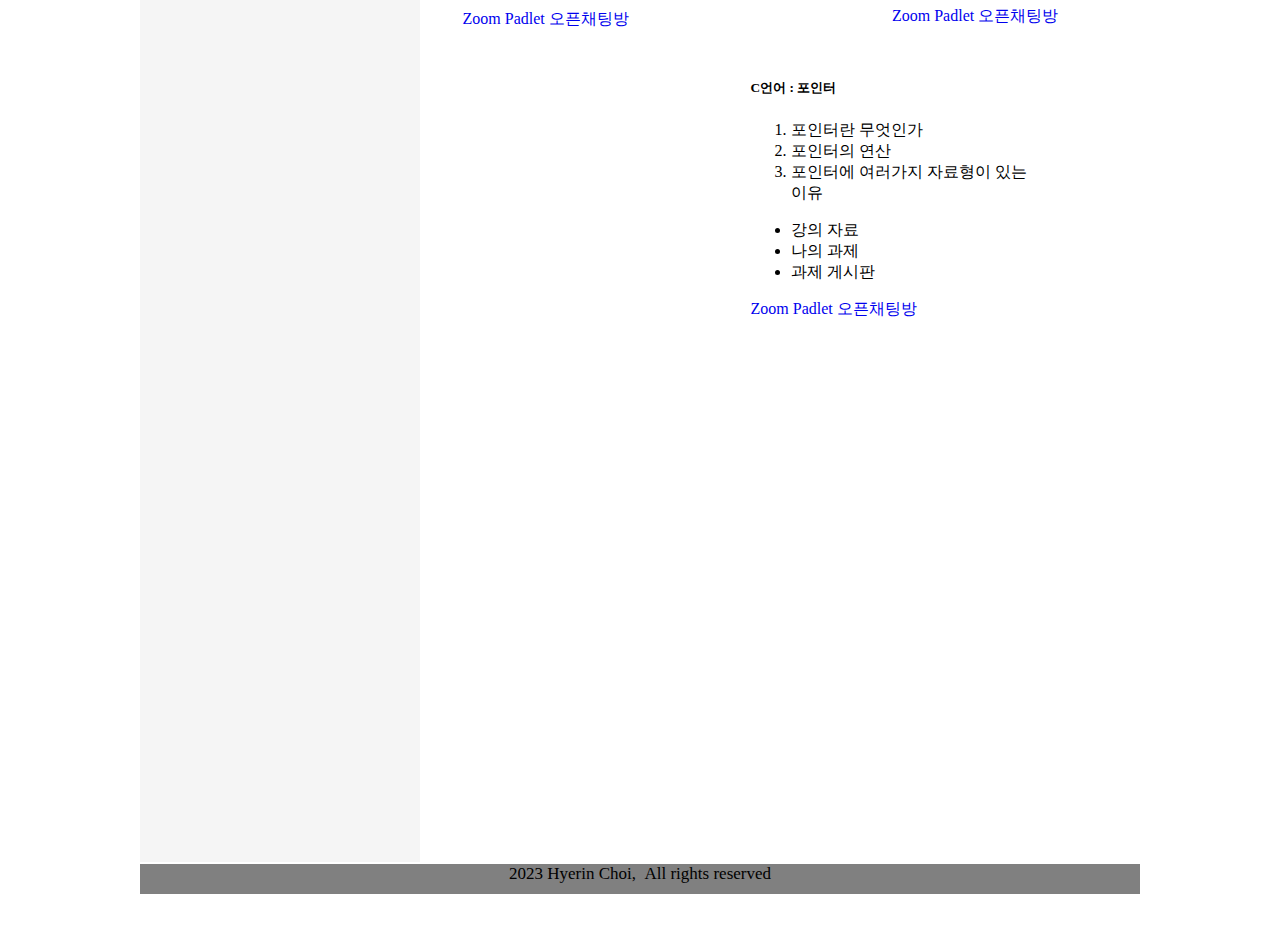
<file: Project_Webpage_Yourself/classpage_1.html>
<!DOCTYPE HTML PUBLIC "-//W3C//DTD HTML 4.01//EN" "http://www.w3.org/TR/html4/strict.dtd">
<html lang ='ko'>
<head>
<title>180 Pixel Left Column, Single Main Column.</title>
<meta http-equiv="Content-Type" content="text/html; charset=UTF-8" >
<link rel="stylesheet" type="text/css" href="styles.css" >
<link rel="stylesheet" type="text/css" href="sidebars.css" >
<link href="https://cdn.jsdelivr.net/npm/bootstrap@5.2.3/dist/css/bootstrap.min.css" rel="stylesheet" integrity="sha384-rbsA2VBKQhggwzxH7pPCaAqO46MgnOM80zW1RWuH61DGLwZJEdK2Kadq2F9CUG65" crossorigin="anonymous">
<script src="https://code.jquery.com/jquery-3.7.0.min.js" integrity="sha256-2Pmvv0kuTBOenSvLm6bvfBSSHrUJ+3A7x6P5Ebd07/g=" crossorigin="anonymous"></script>
<script src="https://static.nid.naver.com/js/naveridlogin_js_sdk_2.0.2.js" charset="utf-8"></script>

<style>
  .b-example-divider {
        height: 3rem;
        background-color: rgba(0, 0, 0, .1);
        border: solid rgba(0, 0, 0, .15);
        border-width: 1px 0;
        box-shadow: inset 0 .5em 1.5em rgba(0, 0, 0, .1), inset 0 .125em .5em rgba(0, 0, 0, .15);
      }

      .b-example-vr {
        flex-shrink: 0;
        width: 1.5rem;
        height: 100vh;
      }
    
    .blank{
        color: white;
    }

    .btn btn-primary position-relative{
        margin-right: 15px;
    }
</style>
</head>

<body>
    <svg xmlns="http://www.w3.org/2000/svg" style="display: none;">
        <symbol id="bootstrap" viewBox="0 0 118 94">
          <title>Bootstrap</title>
          <path fill-rule="evenodd" clip-rule="evenodd" d="M24.509 0c-6.733 0-11.715 5.893-11.492 12.284.214 6.14-.064 14.092-2.066 20.577C8.943 39.365 5.547 43.485 0 44.014v5.972c5.547.529 8.943 4.649 10.951 11.153 2.002 6.485 2.28 14.437 2.066 20.577C12.794 88.106 17.776 94 24.51 94H93.5c6.733 0 11.714-5.893 11.491-12.284-.214-6.14.064-14.092 2.066-20.577 2.009-6.504 5.396-10.624 10.943-11.153v-5.972c-5.547-.529-8.934-4.649-10.943-11.153-2.002-6.484-2.28-14.437-2.066-20.577C105.214 5.894 100.233 0 93.5 0H24.508zM80 57.863C80 66.663 73.436 72 62.543 72H44a2 2 0 01-2-2V24a2 2 0 012-2h18.437c9.083 0 15.044 4.92 15.044 12.474 0 5.302-4.01 10.049-9.119 10.88v.277C75.317 46.394 80 51.21 80 57.863zM60.521 28.34H49.948v14.934h8.905c6.884 0 10.68-2.772 10.68-7.727 0-4.643-3.264-7.207-9.012-7.207zM49.948 49.2v16.458H60.91c7.167 0 10.964-2.876 10.964-8.281 0-5.406-3.903-8.178-11.425-8.178H49.948z"></path>
        </symbol>
        <symbol id="home" viewBox="0 0 16 16">
          <path d="M8.354 1.146a.5.5 0 0 0-.708 0l-6 6A.5.5 0 0 0 1.5 7.5v7a.5.5 0 0 0 .5.5h4.5a.5.5 0 0 0 .5-.5v-4h2v4a.5.5 0 0 0 .5.5H14a.5.5 0 0 0 .5-.5v-7a.5.5 0 0 0-.146-.354L13 5.793V2.5a.5.5 0 0 0-.5-.5h-1a.5.5 0 0 0-.5.5v1.293L8.354 1.146zM2.5 14V7.707l5.5-5.5 5.5 5.5V14H10v-4a.5.5 0 0 0-.5-.5h-3a.5.5 0 0 0-.5.5v4H2.5z"/>
        </symbol>
        <symbol id="speedometer2" viewBox="0 0 16 16">
          <path d="M8 4a.5.5 0 0 1 .5.5V6a.5.5 0 0 1-1 0V4.5A.5.5 0 0 1 8 4zM3.732 5.732a.5.5 0 0 1 .707 0l.915.914a.5.5 0 1 1-.708.708l-.914-.915a.5.5 0 0 1 0-.707zM2 10a.5.5 0 0 1 .5-.5h1.586a.5.5 0 0 1 0 1H2.5A.5.5 0 0 1 2 10zm9.5 0a.5.5 0 0 1 .5-.5h1.5a.5.5 0 0 1 0 1H12a.5.5 0 0 1-.5-.5zm.754-4.246a.389.389 0 0 0-.527-.02L7.547 9.31a.91.91 0 1 0 1.302 1.258l3.434-4.297a.389.389 0 0 0-.029-.518z"/>
          <path fill-rule="evenodd" d="M0 10a8 8 0 1 1 15.547 2.661c-.442 1.253-1.845 1.602-2.932 1.25C11.309 13.488 9.475 13 8 13c-1.474 0-3.31.488-4.615.911-1.087.352-2.49.003-2.932-1.25A7.988 7.988 0 0 1 0 10zm8-7a7 7 0 0 0-6.603 9.329c.203.575.923.876 1.68.63C4.397 12.533 6.358 12 8 12s3.604.532 4.923.96c.757.245 1.477-.056 1.68-.631A7 7 0 0 0 8 3z"/>
        </symbol>
        <symbol id="table" viewBox="0 0 16 16">
          <path d="M0 2a2 2 0 0 1 2-2h12a2 2 0 0 1 2 2v12a2 2 0 0 1-2 2H2a2 2 0 0 1-2-2V2zm15 2h-4v3h4V4zm0 4h-4v3h4V8zm0 4h-4v3h3a1 1 0 0 0 1-1v-2zm-5 3v-3H6v3h4zm-5 0v-3H1v2a1 1 0 0 0 1 1h3zm-4-4h4V8H1v3zm0-4h4V4H1v3zm5-3v3h4V4H6zm4 4H6v3h4V8z"/>
        </symbol>
        <symbol id="people-circle" viewBox="0 0 16 16">
          <path d="M11 6a3 3 0 1 1-6 0 3 3 0 0 1 6 0z"/>
          <path fill-rule="evenodd" d="M0 8a8 8 0 1 1 16 0A8 8 0 0 1 0 8zm8-7a7 7 0 0 0-5.468 11.37C3.242 11.226 4.805 10 8 10s4.757 1.225 5.468 2.37A7 7 0 0 0 8 1z"/>
        </symbol>
        <symbol id="grid" viewBox="0 0 16 16">
          <path d="M1 2.5A1.5 1.5 0 0 1 2.5 1h3A1.5 1.5 0 0 1 7 2.5v3A1.5 1.5 0 0 1 5.5 7h-3A1.5 1.5 0 0 1 1 5.5v-3zM2.5 2a.5.5 0 0 0-.5.5v3a.5.5 0 0 0 .5.5h3a.5.5 0 0 0 .5-.5v-3a.5.5 0 0 0-.5-.5h-3zm6.5.5A1.5 1.5 0 0 1 10.5 1h3A1.5 1.5 0 0 1 15 2.5v3A1.5 1.5 0 0 1 13.5 7h-3A1.5 1.5 0 0 1 9 5.5v-3zm1.5-.5a.5.5 0 0 0-.5.5v3a.5.5 0 0 0 .5.5h3a.5.5 0 0 0 .5-.5v-3a.5.5 0 0 0-.5-.5h-3zM1 10.5A1.5 1.5 0 0 1 2.5 9h3A1.5 1.5 0 0 1 7 10.5v3A1.5 1.5 0 0 1 5.5 15h-3A1.5 1.5 0 0 1 1 13.5v-3zm1.5-.5a.5.5 0 0 0-.5.5v3a.5.5 0 0 0 .5.5h3a.5.5 0 0 0 .5-.5v-3a.5.5 0 0 0-.5-.5h-3zm6.5.5A1.5 1.5 0 0 1 10.5 9h3a1.5 1.5 0 0 1 1.5 1.5v3a1.5 1.5 0 0 1-1.5 1.5h-3A1.5 1.5 0 0 1 9 13.5v-3zm1.5-.5a.5.5 0 0 0-.5.5v3a.5.5 0 0 0 .5.5h3a.5.5 0 0 0 .5-.5v-3a.5.5 0 0 0-.5-.5h-3z"/>
        </symbol>
      </svg>

<div id="doc" class="yui-t2">
  <div id="hd">
    <div class="b-example-divider"></div>

  <header class="p-3 mb-3 border-bottom">
    <div class="container">
      <div class="d-flex flex-wrap align-items-center justify-content-center justify-content-lg-start">
        <a href="index_main.html"><img src ="img/beaver_logo.png" width = "45" height = "35"></a>
        <div class="blank">df</div>
        <span class="fs-4" style="font-family: Rockwell; font-weight:bolder; font-size: 100px; text-decoration: underline;">Yoursel<i>f</i></span>

        <ul class="nav col-12 col-lg-auto me-lg-auto mb-2 justify-content-center mb-md-0">
          <li><a href="#" class="nav-link px-2 link-secondary"></a></li>
          <li><a href="#" class="nav-link px-2 link-dark"></a></li>
          <li><a href="#" class="nav-link px-2 link-dark"></a></li>
        </ul>

        <button type="button" class="btn btn-primary position-relative" style="background-color: #d3f4ea; border-color:darkcyan;">
            <img src="img/bell.png" width="20" height="20">
            <span class="position-absolute top-0 start-100 translate-middle p-2 bg-danger border border-light rounded-circle" style="background-color: orangered; opacity: 0.87;" >
              <span class="visually-hidden">New alerts</span>
            </span>
          </button>
        <div class="blank">df</div>
        <form class="col-12 col-lg-auto mb-3 mb-lg-0 me-lg-3" role="search">
          <input type="search" class="form-control" placeholder="Search..." aria-label="Search">
        </form>

        <div class="dropdown text-end" style="font-family:나눔바른고딕;">
          <a href="#" class="d-block link-dark text-decoration-none dropdown-toggle" data-bs-toggle="dropdown" aria-expanded="false">
            <img src="img/duck.jpeg" alt="mdo" width="32" height="32" class="rounded-circle">
          </a>
          <ul class="dropdown-menu text-small">
            <li><a class="dropdown-item" href="#">수업 참여하기</a></li>
            <li><a class="dropdown-item" href="#">수업 만들기</a></li>
            <li><a class="dropdown-item" href="#">Settings</a></li>
            <li><a class="dropdown-item" href="#">Profile</a></li>
            <li><hr class="dropdown-divider"></li>
            <li><a class="dropdown-item" href="#">Sign out</a></li>
          </ul>
        </div>
      </div>
    </div>
  </header>
  </div>

  <div id="bd">
    <div id="yui-main">
      <div class="yui-b">
        
        <div class="content">
            <h1>나의 강의실</h1> 
            <div class="textbox">
                <div style="float:left">
                    <img src="img/nodejs 교재.jpg" width="200" height="150" float="left">
                </div>
            <div>
                <h5 style="text-align:center;">&nbsp&nbsp<mark style="background-color: #d3f4ea;"><strong>Node.js 기반 DevOps 개발자 양성과정</strong></mark></h5><br>
                <ul style="font-size:16px">
                    &nbsp&nbsp&nbsp&nbsp&nbsp&nbsp&nbsp&nbsp- 강사명 : 이창현<br>
                    &nbsp&nbsp&nbsp&nbsp&nbsp&nbsp&nbsp&nbsp- 기관명 : 한국소프트웨어진흥협회(KOSTA)<br>
                    &nbsp&nbsp&nbsp&nbsp&nbsp&nbsp&nbsp&nbsp- 학습기간 : 2023. 7. 5. ~ 2023. 12. 8.
                </ul>
            </div>   
            <div class="blank">dfdf</div>
            <div class="blank">dfdf</div>
            
            <ul class="nav nav-tabs">
                <li class="nav-item">
                  <a class="nav-link active" aria-current="page" href="#" style="color: darkcyan;">강의 목차</a>
                </li>
                <li class="nav-item">
                  <a class="nav-link" href="#" style="color: gray;">나의 학습 진행 상황</a>
                </li>
                <li class="nav-item">
                  <a class="nav-link" href="#" style="color: gray;">자유 게시판</a>
                </li>
                <li class="nav-item">
                  <a class="nav-link" href="#" style="color: gray;">학생 목록</a>
                </li>
            </ul>
            
            <div class="card" style="width: 18rem; margin-top: 30px; float: left;">
                <!-- <img src="..." class="card-img-top" alt="..."> -->
                <div class="card-body">
                  <h5 class="card-title"><strong>C언어 : 분기문</strong></h5>
                  <p class="card-text">
                    <ol>
                        <li>조건문</li>
                        <li>if문 이란</li>
                        <li>if ~ else문</li>
                        <li>if ~ else if ~ else문</li>
                        <li>switch문</li>
                    </ol>
                  </p>
                </div>
                <ul class="list-group list-group-flush">
                  <li class="list-group-item">강의 자료</li>
                  <li class="list-group-item">나의 과제</li>
                  <li class="list-group-item">과제 게시판</li>
                </ul>
                <div class="card-body">
                  <a href="https://zoom.us/j/99817567645" class="card-link" style="text-decoration-line: none;">Zoom</a>
                  <a href="https://padlet.com/jamsuham75/padlet-vz5fhmdenjcq1lcm" class="card-link" style="text-decoration-line: none;">Padlet</a>
                  <a href="https://open.kakao.com/o/geYotgvf" class="card-link" style="text-decoration-line: none;">오픈채팅방</a>
                </div>
            </div>

            <div class="card" style="width: 18rem; margin-top: 30px; float: right;">
                <!-- <img src="..." class="card-img-top" alt="..."> -->
                <div class="card-body">
                  <h5 class="card-title"><strong>C언어 : 반복문</strong></h5>
                  <p class="card-text">
                    <ol>
                        <li>반복문이란</li>
                        <li>while 반복문</li>
                        <li>do~while 반복문</li>
                        <li>for 반복문</li>
                        <li>break문과 continue문</li>
                    </ol>
                  </p>
                </div>
                <ul class="list-group list-group-flush">
                  <li class="list-group-item">강의 자료</li>
                  <li class="list-group-item">나의 과제</li>
                  <li class="list-group-item">과제 게시판</li>
                </ul>
                <div class="card-body">
                    <a href="https://zoom.us/j/99817567645" class="card-link" style="text-decoration-line: none;">Zoom</a>
                    <a href="https://padlet.com/jamsuham75/padlet-vz5fhmdenjcq1lcm" class="card-link" style="text-decoration-line: none;">Padlet</a>
                    <a href="https://open.kakao.com/o/geYotgvf" class="card-link" style="text-decoration-line: none;">오픈채팅방</a>
                </div>
            </div>

            <div class="card" style="width: 18rem; margin-top: 30px; float: left;">
                <!-- <img src="..." class="card-img-top" alt="..."> -->
                <div class="card-body">
                  <h5 class="card-title"><strong>C언어 : 함수</strong></h5>
                  <p class="card-text">
                    <ol>
                        <li>함수란 무엇인가</li>
                        <li>함수의 형태</li>
                        <li>함수의 사용 방법</li>
                        <li>변수의 범위</li>
                    </ol>
                  </p>
                </div>
                <ul class="list-group list-group-flush">
                  <li class="list-group-item">강의 자료</li>
                  <li class="list-group-item">나의 과제</li>
                  <li class="list-group-item">과제 게시판</li>
                </ul>
                <div class="card-body">
                    <a href="https://zoom.us/j/99817567645" class="card-link" style="text-decoration-line: none;">Zoom</a>
                    <a href="https://padlet.com/jamsuham75/padlet-vz5fhmdenjcq1lcm" class="card-link" style="text-decoration-line: none;">Padlet</a>
                    <a href="https://open.kakao.com/o/geYotgvf" class="card-link" style="text-decoration-line: none;">오픈채팅방</a>
                </div>
            </div>

            <div class="card" style="width: 18rem; margin-top: 30px; float: right;">
                <!-- <img src="..." class="card-img-top" alt="..."> -->
                <div class="card-body">
                  <h5 class="card-title"><strong>C언어 : 배열</strong></h5>
                  <p class="card-text">
                    <ol>
                        <li>배열이란</li>
                        <li>배열의 이해와 사용</li>
                        <li>배열과 문자열</li>
                        <span style="color: white;">dfdf</span>
                    </ol>
                  </p>
                </div>
                <ul class="list-group list-group-flush">
                  <li class="list-group-item">강의 자료</li>
                  <li class="list-group-item">나의 과제</li>
                  <li class="list-group-item">과제 게시판</li>
                </ul>
                <div class="card-body">
                    <a href="https://zoom.us/j/99817567645" class="card-link" style="text-decoration-line: none;">Zoom</a>
                    <a href="https://padlet.com/jamsuham75/padlet-vz5fhmdenjcq1lcm" class="card-link" style="text-decoration-line: none;">Padlet</a>
                    <a href="https://open.kakao.com/o/geYotgvf" class="card-link" style="text-decoration-line: none;">오픈채팅방</a>
                </div>
            </div>
            
            <div class="card" style="width: 18rem; margin-top: 30px; float: left;">
                <!-- <img src="..." class="card-img-top" alt="..."> -->
                <div class="card-body">
                  <h5 class="card-title"><strong>C언어 : 포인터</strong></h5>
                  <p class="card-text">
                    <ol>
                        <li>포인터란 무엇인가</li>
                        <li>포인터의 연산</li>
                        <li>포인터에 여러가지 자료형이 있는 이유</li>
                    </ol>
                  </p>
                </div>
                <ul class="list-group list-group-flush">
                  <li class="list-group-item">강의 자료</li>
                  <li class="list-group-item">나의 과제</li>
                  <li class="list-group-item">과제 게시판</li>
                </ul>
                <div class="card-body">
                    <a href="https://zoom.us/j/99817567645" class="card-link" style="text-decoration-line: none;">Zoom</a>
                    <a href="https://padlet.com/jamsuham75/padlet-vz5fhmdenjcq1lcm" class="card-link" style="text-decoration-line: none;">Padlet</a>
                    <a href="https://open.kakao.com/o/geYotgvf" class="card-link" style="text-decoration-line: none;">오픈채팅방</a>
                </div>
            </div>

        </div>
      </div>
    </div>
  </div>

  <div class="yui-b">
    <div><class="b-example-divider b-example-vr"></div>

    <div class="flex-shrink-0 p-3 bg-white" style="width: 280px; font-family:나눔바른고딕;">
      <a href="/" class="d-flex pb-3 mb-3 link-dark text-decoration-none border-bottom">
       <!-- <svg class="bi pe-none me-2" width="30" height="24"><use xlink:href="#bootstrap"/></svg> -->
       <span class="fs-5 fw-semibold">
          <h5>&nbsp&nbsp&nbsp&nbsp&nbsp&nbsp&nbsp&nbsp&nbsp&nbsp&nbsp&nbsp시작해볼까요?</h5>
          <h2>&nbsp&nbsp&nbsp&nbsp&nbsp✏️ 최혜린님</h2>
          <div class="d-grid gap-2 d-md-block blank">
              .......<p button class="btn btn-primary" type="button" style="background-color: #d3f4ea; color: black; border-color:darkcyan;" >친구 관리</button></p>
              .<p button class="btn btn-primary" type="button" style="background-color: #d3f4ea; color:black; border-color:darkcyan;">메시지</button></p>
            </div>
      </a>
      <ul class="list-unstyled ps-0">
        <li class="mb-1">
          <button class="btn btn-toggle d-inline-flex align-items-center rounded border-0 collapsed" data-bs-toggle="collapse" data-bs-target="#home-collapse" aria-expanded="true">
            나의 강의실
          </button>
          <div class="collapse show" id="home-collapse">
            <ul class="btn-toggle-nav list-unstyled fw-normal pb-1 small" style="font-family:나눔스퀘어 네오;">
              <li><a href="classpage_1.html" class="link-dark d-inline-flex text-decoration-none rounded">265기 Node.js 기반 DevOps 개발자 양성과정</a></li>
              <li><a href="classpage_2.html" class="link-dark d-inline-flex text-decoration-none rounded">2023 OUTTA 부트캠프:데이터분석</a></li>
            </ul>
          </div>
        </li>
        <li class="mb-1">
          <button class="btn btn-toggle d-inline-flex align-items-center rounded border-0 collapsed" data-bs-toggle="collapse" data-bs-target="#dashboard-collapse" aria-expanded="false">
            나의 일정
          </button>
          <div class="collapse" id="dashboard-collapse">
            <ul class="btn-toggle-nav list-unstyled fw-normal pb-1 small" style="font-family: 나눔스퀘어 네오;">
              <li><a href="monthly.html" class="link-dark d-inline-flex text-decoration-none rounded">Monthly</a></li>
              <li><a href="weekly.html" class="link-dark d-inline-flex text-decoration-none rounded">Weekly</a></li>
            </ul>
          </div>
        </li>
        <li class="mb-1">
          <button class="btn btn-toggle d-inline-flex align-items-center rounded border-0 collapsed" data-bs-toggle="collapse" data-bs-target="#orders-collapse" aria-expanded="false">
            나의 도구
          </button>
          <div class="collapse" id="orders-collapse">
            <ul class="btn-toggle-nav list-unstyled fw-normal pb-1 small" style="font-family: 나눔스퀘어 네오;">
              <li><a href="https://www.desmos.com/scientific?lang=ko" target="_blank" rel="noopener noreferrer" class="link-dark d-inline-flex text-decoration-none rounded">계산기</a></li>
              <li><a href="https://n.lrl.kr/" target="_blank" rel="noopener noreferrer" class="link-dark d-inline-flex text-decoration-none rounded">메모장</a></li>
              <li><a href="https://dict.naver.com/" target="_blank" rel="noopener noreferrer" class="link-dark d-inline-flex text-decoration-none rounded">사전</a></li>
              <li><a href="stopwatch.html" target="_blank" rel="noopener noreferrer" class="link-dark d-inline-flex text-decoration-none rounded">스탑워치 & 타이머</a></li>
              <li><a href="https://drive.google.com/drive/u/0/my-drive" target="_blank" rel="noopener noreferrer" class="link-dark d-inline-flex text-decoration-none rounded">Google Drive</a></li>
              <li><a href="https://meet.google.com/?hs=197&authuser=0&pli=1" target="_blank" rel="noopener noreferrer" class="link-dark d-inline-flex text-decoration-none rounded">Google Meet</a></li>
            </ul>
          </div>
        </li>
        <li class="border-top my-3"></li>
        <li class="mb-1">
          <button class="btn btn-toggle d-inline-flex align-items-center rounded border-0 collapsed" data-bs-toggle="collapse" data-bs-target="#account-collapse" aria-expanded="false">
            나의 계정
          </button>
          <div class="collapse" id="account-collapse">
            <ul class="btn-toggle-nav list-unstyled fw-normal pb-1 small" style="font-family: 나눔스퀘어 네오;">
              <li><a href="#" class="link-dark d-inline-flex text-decoration-none rounded">수업 참여하기</a></li>
              <li><a href="#" class="link-dark d-inline-flex text-decoration-none rounded">수업 만들기</a></li>
              <li><a href="#" class="link-dark d-inline-flex text-decoration-none rounded">Profile</a></li>
              <li><a href="#" class="link-dark d-inline-flex text-decoration-none rounded">Settings</a></li>
              <li><a href="#" class="link-dark d-inline-flex text-decoration-none rounded">Sign out</a></li>
            </ul>
          </div>
        </li>
      </ul>
    </div>
    <div id="secondary"></div>
  </div>
</div> 
<!-- </div> for id="bd" -->

  <div id="ft">
    <div id="footer"><center><a>2023 Hyerin Choi, &nbspAll rights reserved</a></center></div>
  </div>
  <div id="ft">
    <div id="footer_m"></div>
  </div>
</div>
<script src="https://cdn.jsdelivr.net/npm/bootstrap@5.2.3/dist/js/bootstrap.bundle.min.js" integrity="sha384-kenU1KFdBIe4zVF0s0G1M5b4hcpxyD9F7jL+jjXkk+Q2h455rYXK/7HAuoJl+0I4" crossorigin="anonymous"></script>
</body>
</html>
</file>
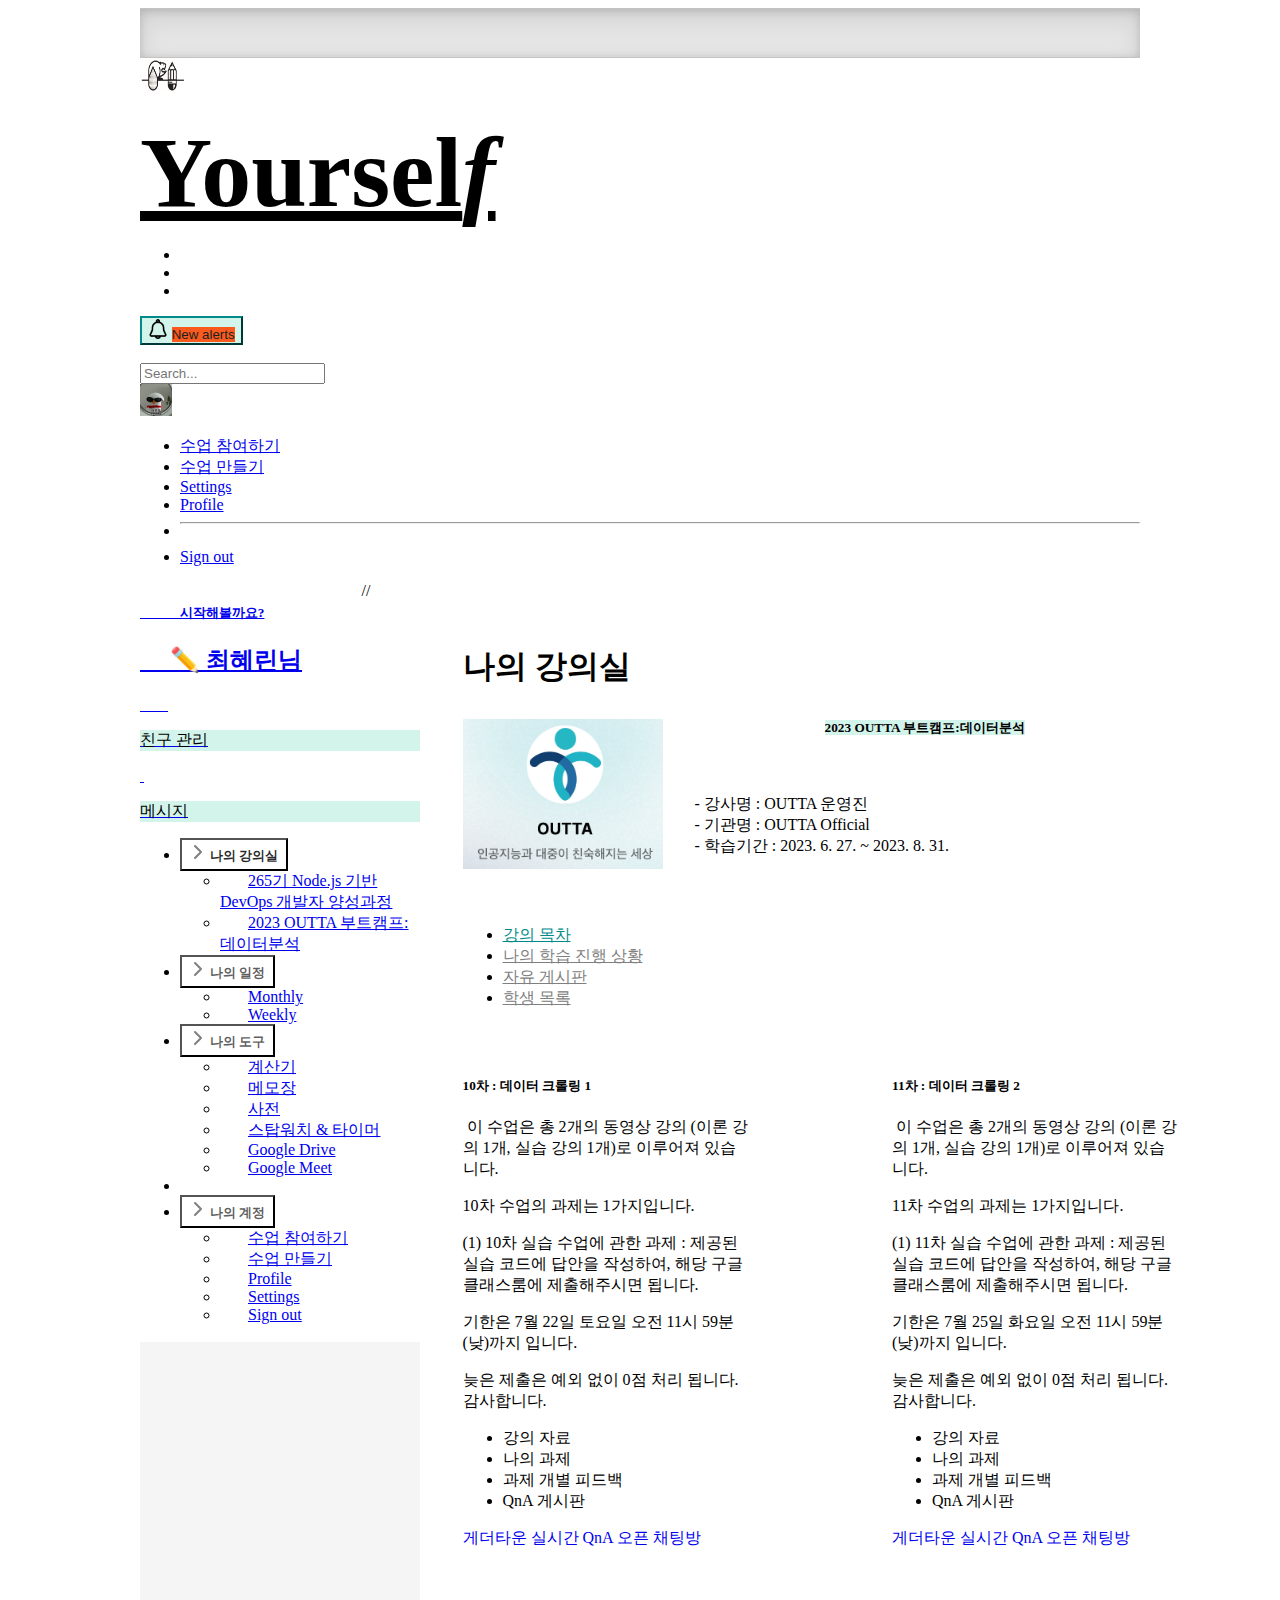
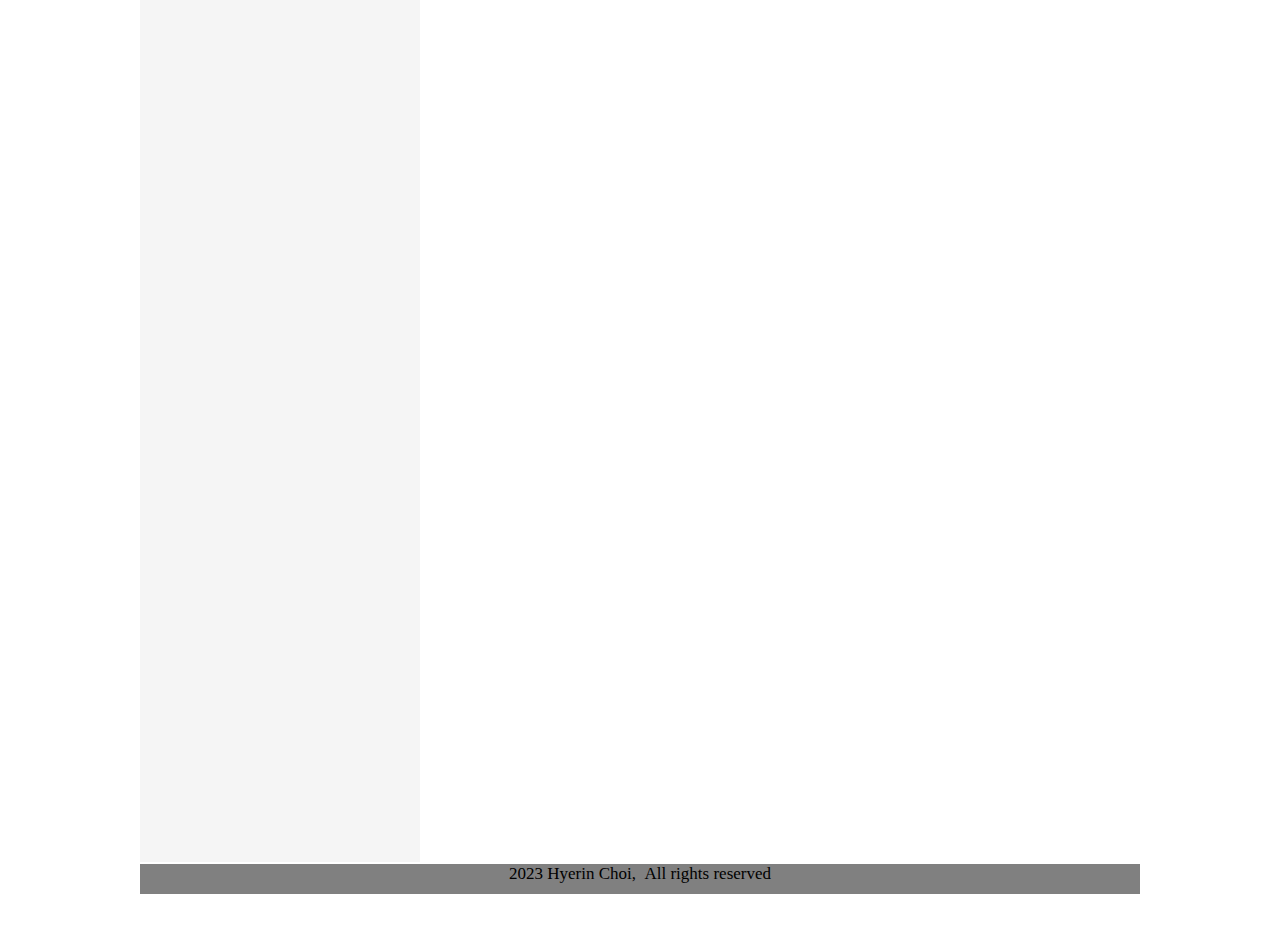
<file: Project_Webpage_Yourself/classpage_2.html>
<!DOCTYPE HTML PUBLIC "-//W3C//DTD HTML 4.01//EN" "http://www.w3.org/TR/html4/strict.dtd">
<html lang ='ko'>
<head>
<title>180 Pixel Left Column, Single Main Column.</title>
<meta http-equiv="Content-Type" content="text/html; charset=UTF-8" >
<link rel="stylesheet" type="text/css" href="styles.css" >
<link rel="stylesheet" type="text/css" href="sidebars.css" >
<link href="https://cdn.jsdelivr.net/npm/bootstrap@5.2.3/dist/css/bootstrap.min.css" rel="stylesheet" integrity="sha384-rbsA2VBKQhggwzxH7pPCaAqO46MgnOM80zW1RWuH61DGLwZJEdK2Kadq2F9CUG65" crossorigin="anonymous">
<script src="https://code.jquery.com/jquery-3.7.0.min.js" integrity="sha256-2Pmvv0kuTBOenSvLm6bvfBSSHrUJ+3A7x6P5Ebd07/g=" crossorigin="anonymous"></script>
<script src="https://static.nid.naver.com/js/naveridlogin_js_sdk_2.0.2.js" charset="utf-8"></script>

<style>
  .b-example-divider {
        height: 3rem;
        background-color: rgba(0, 0, 0, .1);
        border: solid rgba(0, 0, 0, .15);
        border-width: 1px 0;
        box-shadow: inset 0 .5em 1.5em rgba(0, 0, 0, .1), inset 0 .125em .5em rgba(0, 0, 0, .15);
      }

      .b-example-vr {
        flex-shrink: 0;
        width: 1.5rem;
        height: 100vh;
      }
    
    .blank{
        color: white;
    }

    .btn btn-primary position-relative{
        margin-right: 15px;
    }
</style>
</head>

<body>
    <svg xmlns="http://www.w3.org/2000/svg" style="display: none;">
        <symbol id="bootstrap" viewBox="0 0 118 94">
          <title>Bootstrap</title>
          <path fill-rule="evenodd" clip-rule="evenodd" d="M24.509 0c-6.733 0-11.715 5.893-11.492 12.284.214 6.14-.064 14.092-2.066 20.577C8.943 39.365 5.547 43.485 0 44.014v5.972c5.547.529 8.943 4.649 10.951 11.153 2.002 6.485 2.28 14.437 2.066 20.577C12.794 88.106 17.776 94 24.51 94H93.5c6.733 0 11.714-5.893 11.491-12.284-.214-6.14.064-14.092 2.066-20.577 2.009-6.504 5.396-10.624 10.943-11.153v-5.972c-5.547-.529-8.934-4.649-10.943-11.153-2.002-6.484-2.28-14.437-2.066-20.577C105.214 5.894 100.233 0 93.5 0H24.508zM80 57.863C80 66.663 73.436 72 62.543 72H44a2 2 0 01-2-2V24a2 2 0 012-2h18.437c9.083 0 15.044 4.92 15.044 12.474 0 5.302-4.01 10.049-9.119 10.88v.277C75.317 46.394 80 51.21 80 57.863zM60.521 28.34H49.948v14.934h8.905c6.884 0 10.68-2.772 10.68-7.727 0-4.643-3.264-7.207-9.012-7.207zM49.948 49.2v16.458H60.91c7.167 0 10.964-2.876 10.964-8.281 0-5.406-3.903-8.178-11.425-8.178H49.948z"></path>
        </symbol>
        <symbol id="home" viewBox="0 0 16 16">
          <path d="M8.354 1.146a.5.5 0 0 0-.708 0l-6 6A.5.5 0 0 0 1.5 7.5v7a.5.5 0 0 0 .5.5h4.5a.5.5 0 0 0 .5-.5v-4h2v4a.5.5 0 0 0 .5.5H14a.5.5 0 0 0 .5-.5v-7a.5.5 0 0 0-.146-.354L13 5.793V2.5a.5.5 0 0 0-.5-.5h-1a.5.5 0 0 0-.5.5v1.293L8.354 1.146zM2.5 14V7.707l5.5-5.5 5.5 5.5V14H10v-4a.5.5 0 0 0-.5-.5h-3a.5.5 0 0 0-.5.5v4H2.5z"/>
        </symbol>
        <symbol id="speedometer2" viewBox="0 0 16 16">
          <path d="M8 4a.5.5 0 0 1 .5.5V6a.5.5 0 0 1-1 0V4.5A.5.5 0 0 1 8 4zM3.732 5.732a.5.5 0 0 1 .707 0l.915.914a.5.5 0 1 1-.708.708l-.914-.915a.5.5 0 0 1 0-.707zM2 10a.5.5 0 0 1 .5-.5h1.586a.5.5 0 0 1 0 1H2.5A.5.5 0 0 1 2 10zm9.5 0a.5.5 0 0 1 .5-.5h1.5a.5.5 0 0 1 0 1H12a.5.5 0 0 1-.5-.5zm.754-4.246a.389.389 0 0 0-.527-.02L7.547 9.31a.91.91 0 1 0 1.302 1.258l3.434-4.297a.389.389 0 0 0-.029-.518z"/>
          <path fill-rule="evenodd" d="M0 10a8 8 0 1 1 15.547 2.661c-.442 1.253-1.845 1.602-2.932 1.25C11.309 13.488 9.475 13 8 13c-1.474 0-3.31.488-4.615.911-1.087.352-2.49.003-2.932-1.25A7.988 7.988 0 0 1 0 10zm8-7a7 7 0 0 0-6.603 9.329c.203.575.923.876 1.68.63C4.397 12.533 6.358 12 8 12s3.604.532 4.923.96c.757.245 1.477-.056 1.68-.631A7 7 0 0 0 8 3z"/>
        </symbol>
        <symbol id="table" viewBox="0 0 16 16">
          <path d="M0 2a2 2 0 0 1 2-2h12a2 2 0 0 1 2 2v12a2 2 0 0 1-2 2H2a2 2 0 0 1-2-2V2zm15 2h-4v3h4V4zm0 4h-4v3h4V8zm0 4h-4v3h3a1 1 0 0 0 1-1v-2zm-5 3v-3H6v3h4zm-5 0v-3H1v2a1 1 0 0 0 1 1h3zm-4-4h4V8H1v3zm0-4h4V4H1v3zm5-3v3h4V4H6zm4 4H6v3h4V8z"/>
        </symbol>
        <symbol id="people-circle" viewBox="0 0 16 16">
          <path d="M11 6a3 3 0 1 1-6 0 3 3 0 0 1 6 0z"/>
          <path fill-rule="evenodd" d="M0 8a8 8 0 1 1 16 0A8 8 0 0 1 0 8zm8-7a7 7 0 0 0-5.468 11.37C3.242 11.226 4.805 10 8 10s4.757 1.225 5.468 2.37A7 7 0 0 0 8 1z"/>
        </symbol>
        <symbol id="grid" viewBox="0 0 16 16">
          <path d="M1 2.5A1.5 1.5 0 0 1 2.5 1h3A1.5 1.5 0 0 1 7 2.5v3A1.5 1.5 0 0 1 5.5 7h-3A1.5 1.5 0 0 1 1 5.5v-3zM2.5 2a.5.5 0 0 0-.5.5v3a.5.5 0 0 0 .5.5h3a.5.5 0 0 0 .5-.5v-3a.5.5 0 0 0-.5-.5h-3zm6.5.5A1.5 1.5 0 0 1 10.5 1h3A1.5 1.5 0 0 1 15 2.5v3A1.5 1.5 0 0 1 13.5 7h-3A1.5 1.5 0 0 1 9 5.5v-3zm1.5-.5a.5.5 0 0 0-.5.5v3a.5.5 0 0 0 .5.5h3a.5.5 0 0 0 .5-.5v-3a.5.5 0 0 0-.5-.5h-3zM1 10.5A1.5 1.5 0 0 1 2.5 9h3A1.5 1.5 0 0 1 7 10.5v3A1.5 1.5 0 0 1 5.5 15h-3A1.5 1.5 0 0 1 1 13.5v-3zm1.5-.5a.5.5 0 0 0-.5.5v3a.5.5 0 0 0 .5.5h3a.5.5 0 0 0 .5-.5v-3a.5.5 0 0 0-.5-.5h-3zm6.5.5A1.5 1.5 0 0 1 10.5 9h3a1.5 1.5 0 0 1 1.5 1.5v3a1.5 1.5 0 0 1-1.5 1.5h-3A1.5 1.5 0 0 1 9 13.5v-3zm1.5-.5a.5.5 0 0 0-.5.5v3a.5.5 0 0 0 .5.5h3a.5.5 0 0 0 .5-.5v-3a.5.5 0 0 0-.5-.5h-3z"/>
        </symbol>
      </svg>

<div id="doc" class="yui-t2">
  <div id="hd">
    <div class="b-example-divider"></div>

  <header class="p-3 mb-3 border-bottom">
    <div class="container">
      <div class="d-flex flex-wrap align-items-center justify-content-center justify-content-lg-start">
        <a href="index_main.html"><img src ="img/beaver_logo.png" width = "45" height = "35"></a>
        <div class="blank">df</div>
        <span class="fs-4" style="font-family: Rockwell; font-weight:bolder; font-size: 100px; text-decoration: underline;">Yoursel<i>f</i></span>

        <ul class="nav col-12 col-lg-auto me-lg-auto mb-2 justify-content-center mb-md-0">
          <li><a href="#" class="nav-link px-2 link-secondary"></a></li>
          <li><a href="#" class="nav-link px-2 link-dark"></a></li>
          <li><a href="#" class="nav-link px-2 link-dark"></a></li>
        </ul>

        <button type="button" class="btn btn-primary position-relative" style="background-color: #d3f4ea; border-color:darkcyan;">
            <img src="img/bell.png" width="20" height="20">
            <span class="position-absolute top-0 start-100 translate-middle p-2 bg-danger border border-light rounded-circle" style="background-color: orangered; opacity: 0.87;" >
              <span class="visually-hidden">New alerts</span>
            </span>
          </button>
        <div class="blank">df</div>
        <form class="col-12 col-lg-auto mb-3 mb-lg-0 me-lg-3" role="search">
          <input type="search" class="form-control" placeholder="Search..." aria-label="Search">
        </form>

        <div class="dropdown text-end" style="font-family:나눔바른고딕;">
          <a href="#" class="d-block link-dark text-decoration-none dropdown-toggle" data-bs-toggle="dropdown" aria-expanded="false">
            <img src="img/duck.jpeg" alt="mdo" width="32" height="32" class="rounded-circle">
          </a>
          <ul class="dropdown-menu text-small">
            <li><a class="dropdown-item" href="#">수업 참여하기</a></li>
            <li><a class="dropdown-item" href="#">수업 만들기</a></li>
            <li><a class="dropdown-item" href="#">Settings</a></li>
            <li><a class="dropdown-item" href="#">Profile</a></li>
            <li><hr class="dropdown-divider"></li>
            <li><a class="dropdown-item" href="#">Sign out</a></li>
          </ul>
        </div>
      </div>
    </div>
  </header>
  </div>

  <div id="bd">
    <div id="yui-main">
      <div class="yui-b">
        
        <div class="content">
            <h1>나의 강의실</h1> 
            <div class="textbox">
                <div style="float:left">
                    <img src="img/outta.png" width="200" height="150" float="left">
                </div>
            <div>
                <h5 style="text-align:center;">&nbsp&nbsp<mark style="background-color: #d3f4ea;"><strong>2023 OUTTA 부트캠프:데이터분석</strong></mark></h5><br>
                <ul style="font-size:16px">
                    &nbsp&nbsp&nbsp&nbsp&nbsp&nbsp&nbsp&nbsp- 강사명 : OUTTA 운영진<br>
                    &nbsp&nbsp&nbsp&nbsp&nbsp&nbsp&nbsp&nbsp- 기관명 : OUTTA Official<br>
                    &nbsp&nbsp&nbsp&nbsp&nbsp&nbsp&nbsp&nbsp- 학습기간 : 2023. 6. 27. ~ 2023. 8. 31.
                </ul>
            </div>  
            <div class="blank">dfdf</div>
            <div class="blank">dfdf</div>
            
            <ul class="nav nav-tabs">
                <li class="nav-item">
                  <a class="nav-link active" aria-current="page" href="#" style="color: darkcyan;">강의 목차</a>
                </li>
                <li class="nav-item">
                  <a class="nav-link" href="#" style="color: gray;">나의 학습 진행 상황</a>
                </li>
                <li class="nav-item">
                  <a class="nav-link" href="#" style="color: gray;">자유 게시판</a>
                </li>
                <li class="nav-item">
                  <a class="nav-link" href="#" style="color: gray;">학생 목록</a>
                </li>
            </ul>

            <div class="card" style="width: 18rem; margin-top: 30px; float: left;">
                <!-- <img src="..." class="card-img-top" alt="..."> -->
                <div class="card-body">
                  <h5 class="card-title"><strong>10차 : 데이터 크롤링 1</strong></h5>
                  <p class="card-text">
                     &nbsp이 수업은 총 2개의 동영상 강의 (이론 강의 1개, 실습 강의 1개)로 이루어져 있습니다.<br>
                    <p>10차 수업의 과제는 1가지입니다.</p>
                    <p>(1) 10차 실습 수업에 관한 과제 : 제공된 실습 코드에 답안을 작성하여, 해당 구글 클래스룸에 제출해주시면 됩니다.</p>
                    <p>기한은 7월 22일 토요일 오전 11시 59분 (낮)까지 입니다.</p>늦은 제출은 예외 없이 0점 처리 됩니다. 감사합니다.</p></p>
                </div>
                <ul class="list-group list-group-flush">
                  <li class="list-group-item">강의 자료</li>
                  <li class="list-group-item">나의 과제</li>
                  <li class="list-group-item">과제 개별 피드백</li>
                  <li class="list-group-item">QnA 게시판</li>
                </ul>
                <div class="card-body">
                  <a href="https://app.gather.town/app/0nIUG7qT7CtYljyl/OUTTA?authuser=0" class="card-link" style="text-decoration-line: none;">게더타운 실시간 QnA</a>
                  <a href="#" class="card-link" style="text-decoration-line: none;">오픈 채팅방</a>
                </div>
            </div>

            <div class="card" style="width: 18rem; margin-top: 30px; float: right;">
                <!-- <img src="..." class="card-img-top" alt="..."> -->
                <div class="card-body">
                  <h5 class="card-title"><strong>11차 : 데이터 크롤링 2</strong></h5>
                  <p class="card-text">
                    &nbsp이 수업은 총 2개의 동영상 강의 (이론 강의 1개, 실습 강의 1개)로 이루어져 있습니다.<br>
                    <p>11차 수업의 과제는 1가지입니다.</p>
                    <p>(1) 11차 실습 수업에 관한 과제 : 제공된 실습 코드에 답안을 작성하여, 해당 구글 클래스룸에 제출해주시면 됩니다.</p>
                    <p>기한은 7월 25일 화요일 오전 11시 59분 (낮)까지 입니다.</p>늦은 제출은 예외 없이 0점 처리 됩니다. 감사합니다.</p>
                  </p>
                </div>
                <ul class="list-group list-group-flush">
                  <li class="list-group-item">강의 자료</li>
                  <li class="list-group-item">나의 과제</li>
                  <li class="list-group-item">과제 개별 피드백</li>
                  <li class="list-group-item">QnA 게시판</li>
                </ul>
                <div class="card-body">
                  <a href="https://app.gather.town/app/0nIUG7qT7CtYljyl/OUTTA?authuser=0" class="card-link" style="text-decoration-line: none;">게더타운 실시간 QnA</a>
                  <a href="#" class="card-link" style="text-decoration-line: none;">오픈 채팅방</a>
                </div>
            </div>

            </div>
      </div>
    </div>
  </div>
  //
  <div class="yui-b">
    <div><class="b-example-divider b-example-vr"></div>

    <div class="flex-shrink-0 p-3 bg-white" style="width: 280px; font-family:나눔바른고딕;">
      <a href="/" class="d-flex pb-3 mb-3 link-dark text-decoration-none border-bottom">
       <!-- <svg class="bi pe-none me-2" width="30" height="24"><use xlink:href="#bootstrap"/></svg> -->
       <span class="fs-5 fw-semibold">
          <h5>&nbsp&nbsp&nbsp&nbsp&nbsp&nbsp&nbsp&nbsp&nbsp&nbsp&nbsp&nbsp시작해볼까요?</h5>
          <h2>&nbsp&nbsp&nbsp&nbsp&nbsp✏️ 최혜린님</h2>
          <div class="d-grid gap-2 d-md-block blank">
              .......<p button class="btn btn-primary" type="button" style="background-color: #d3f4ea; color: black; border-color:darkcyan;" >친구 관리</button></p>
              .<p button class="btn btn-primary" type="button" style="background-color: #d3f4ea; color:black; border-color:darkcyan;">메시지</button></p>
            </div>
      </a>
      <ul class="list-unstyled ps-0">
        <li class="mb-1">
          <button class="btn btn-toggle d-inline-flex align-items-center rounded border-0 collapsed" data-bs-toggle="collapse" data-bs-target="#home-collapse" aria-expanded="true">
            나의 강의실
          </button>
          <div class="collapse show" id="home-collapse">
            <ul class="btn-toggle-nav list-unstyled fw-normal pb-1 small" style="font-family:나눔스퀘어 네오;">
              <li><a href="classpage_1.html" class="link-dark d-inline-flex text-decoration-none rounded">265기 Node.js 기반 DevOps 개발자 양성과정</a></li>
              <li><a href="classpage_2.html" class="link-dark d-inline-flex text-decoration-none rounded">2023 OUTTA 부트캠프:데이터분석</a></li>
            </ul>
          </div>
        </li>
        <li class="mb-1">
          <button class="btn btn-toggle d-inline-flex align-items-center rounded border-0 collapsed" data-bs-toggle="collapse" data-bs-target="#dashboard-collapse" aria-expanded="false">
            나의 일정
          </button>
          <div class="collapse" id="dashboard-collapse">
            <ul class="btn-toggle-nav list-unstyled fw-normal pb-1 small" style="font-family: 나눔스퀘어 네오;">
              <li><a href="monthly.html" class="link-dark d-inline-flex text-decoration-none rounded">Monthly</a></li>
              <li><a href="weekly.html" class="link-dark d-inline-flex text-decoration-none rounded">Weekly</a></li>
            </ul>
          </div>
        </li>
        <li class="mb-1">
          <button class="btn btn-toggle d-inline-flex align-items-center rounded border-0 collapsed" data-bs-toggle="collapse" data-bs-target="#orders-collapse" aria-expanded="false">
            나의 도구
          </button>
          <div class="collapse" id="orders-collapse">
            <ul class="btn-toggle-nav list-unstyled fw-normal pb-1 small" style="font-family: 나눔스퀘어 네오;">
              <li><a href="https://www.desmos.com/scientific?lang=ko" target="_blank" rel="noopener noreferrer" class="link-dark d-inline-flex text-decoration-none rounded">계산기</a></li>
              <li><a href="https://n.lrl.kr/" target="_blank" rel="noopener noreferrer" class="link-dark d-inline-flex text-decoration-none rounded">메모장</a></li>
              <li><a href="https://dict.naver.com/" target="_blank" rel="noopener noreferrer" class="link-dark d-inline-flex text-decoration-none rounded">사전</a></li>
              <li><a href="stopwatch.html" target="_blank" rel="noopener noreferrer" class="link-dark d-inline-flex text-decoration-none rounded">스탑워치 & 타이머</a></li>
              <li><a href="https://drive.google.com/drive/u/0/my-drive" target="_blank" rel="noopener noreferrer" class="link-dark d-inline-flex text-decoration-none rounded">Google Drive</a></li>
              <li><a href="https://meet.google.com/?hs=197&authuser=0&pli=1" target="_blank" rel="noopener noreferrer" class="link-dark d-inline-flex text-decoration-none rounded">Google Meet</a></li>
            </ul>
          </div>
        </li>
        <li class="border-top my-3"></li>
        <li class="mb-1">
          <button class="btn btn-toggle d-inline-flex align-items-center rounded border-0 collapsed" data-bs-toggle="collapse" data-bs-target="#account-collapse" aria-expanded="false">
            나의 계정
          </button>
          <div class="collapse" id="account-collapse">
            <ul class="btn-toggle-nav list-unstyled fw-normal pb-1 small" style="font-family: 나눔스퀘어 네오;">
              <li><a href="#" class="link-dark d-inline-flex text-decoration-none rounded">수업 참여하기</a></li>
              <li><a href="#" class="link-dark d-inline-flex text-decoration-none rounded">수업 만들기</a></li>
              <li><a href="#" class="link-dark d-inline-flex text-decoration-none rounded">Profile</a></li>
              <li><a href="#" class="link-dark d-inline-flex text-decoration-none rounded">Settings</a></li>
              <li><a href="#" class="link-dark d-inline-flex text-decoration-none rounded">Sign out</a></li>
            </ul>
          </div>
        </li>
      </ul>
    </div>
    <div id="secondary"></div>
  </div>
</div> 
<!-- </div> for id="bd" -->

  <div id="ft">
    <div id="footer"><center><a>2023 Hyerin Choi, &nbspAll rights reserved</a></center></div>
  </div>
  <div id="ft">
    <div id="footer_m"></div>
  </div>
</div>
<script src="https://cdn.jsdelivr.net/npm/bootstrap@5.2.3/dist/js/bootstrap.bundle.min.js" integrity="sha384-kenU1KFdBIe4zVF0s0G1M5b4hcpxyD9F7jL+jjXkk+Q2h455rYXK/7HAuoJl+0I4" crossorigin="anonymous"></script>
</body>
</html>
</file>
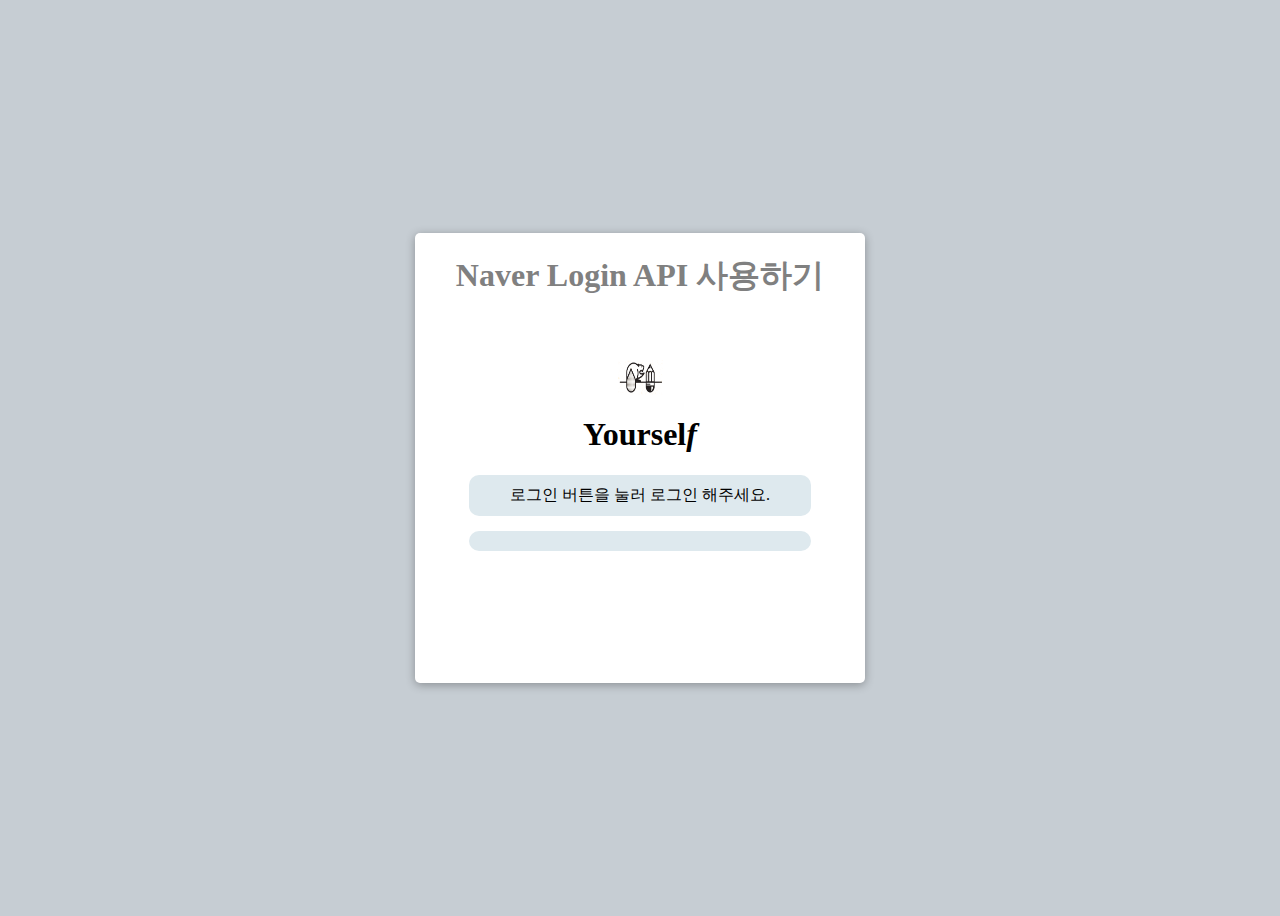
<file: Project_Webpage_Yourself/login_naver.html>
<!DOCTYPE html>
<html lang="en">
<head>
    <meta charset="UTF-8">
    <meta name="viewport" content="width=device-width, initial-scale=1.0">
    <title>Document</title>
    <link rel="stylesheet" href="naver_style.css" />
    <script src="https://code.jquery.com/jquery-3.7.0.min.js" 
    integrity="sha256-2Pmvv0kuTBOenSvLm6bvfBSSHrUJ+3A7x6P5Ebd07/g=" crossorigin="anonymous"></script>
    <script src="https://static.nid.naver.com/js/naveridlogin_js_sdk_2.0.2.js" charset="utf-8"></script>
</head>

<body>
  <div class="container">
    <h1 style="color: grey;">Naver Login API 사용하기</h1>
    <div class="login-area">
        <img src="img/beaver_logo.png" width = "45" height = "35">
        <span style="text-align: center; font-family: Rockwell; font-weight: bolder;">
          <h1>Yoursel<i>f</i></h1>
        </span>
      <div id="message">
        로그인 버튼을 눌러 로그인 해주세요.
      </div>
      <div id="button_area">
        <div id="naverIdLogin"></div>
      </div>
    </div>
  </div>
  
  <script type="text/javascript">
    const naverLogin = new naver.LoginWithNaverId(
   {
    clientId: "VvpPUuQ0fc3bDdnwTR9a",
    callbackUrl : "https://localhost/index_main",
    loginButton: {color: "green", type: 2, height: 40},
    }
   );
   
    naverLogin.init();
  </script>
</body>
</html>
</file>
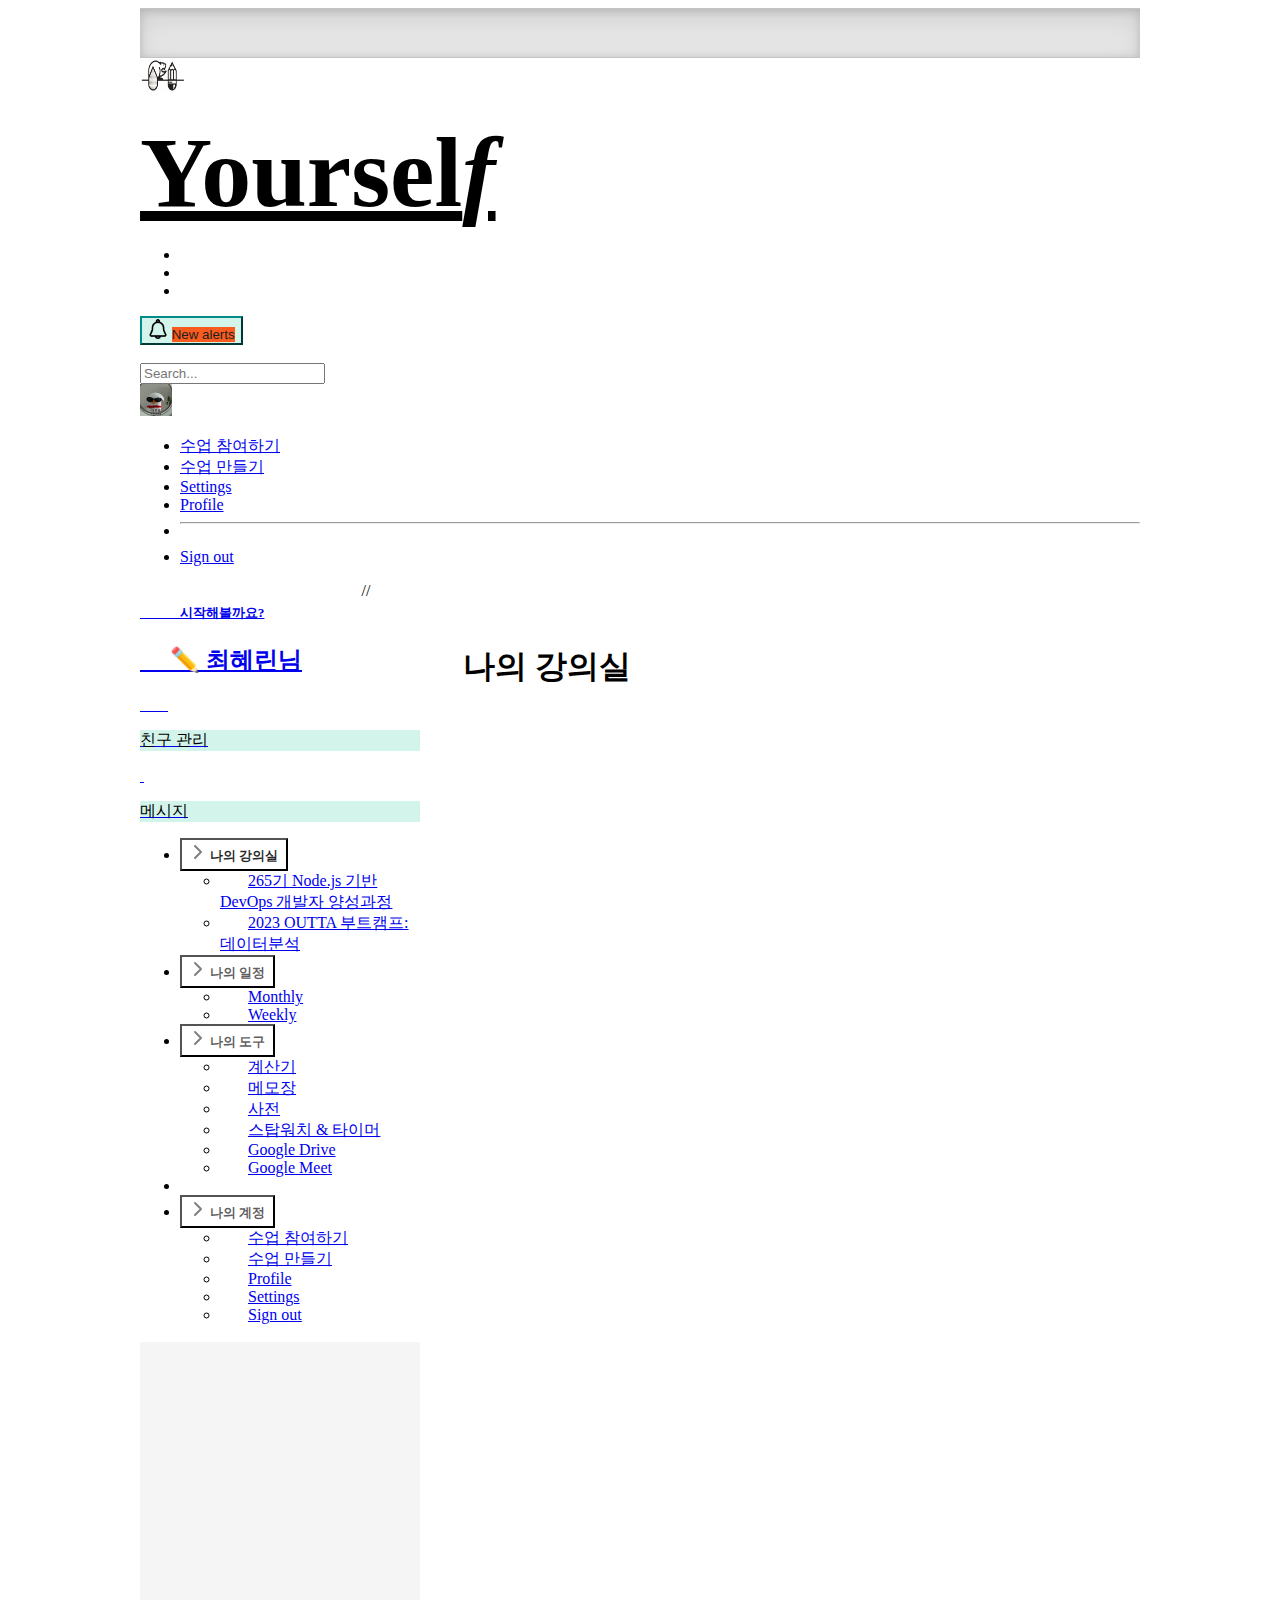
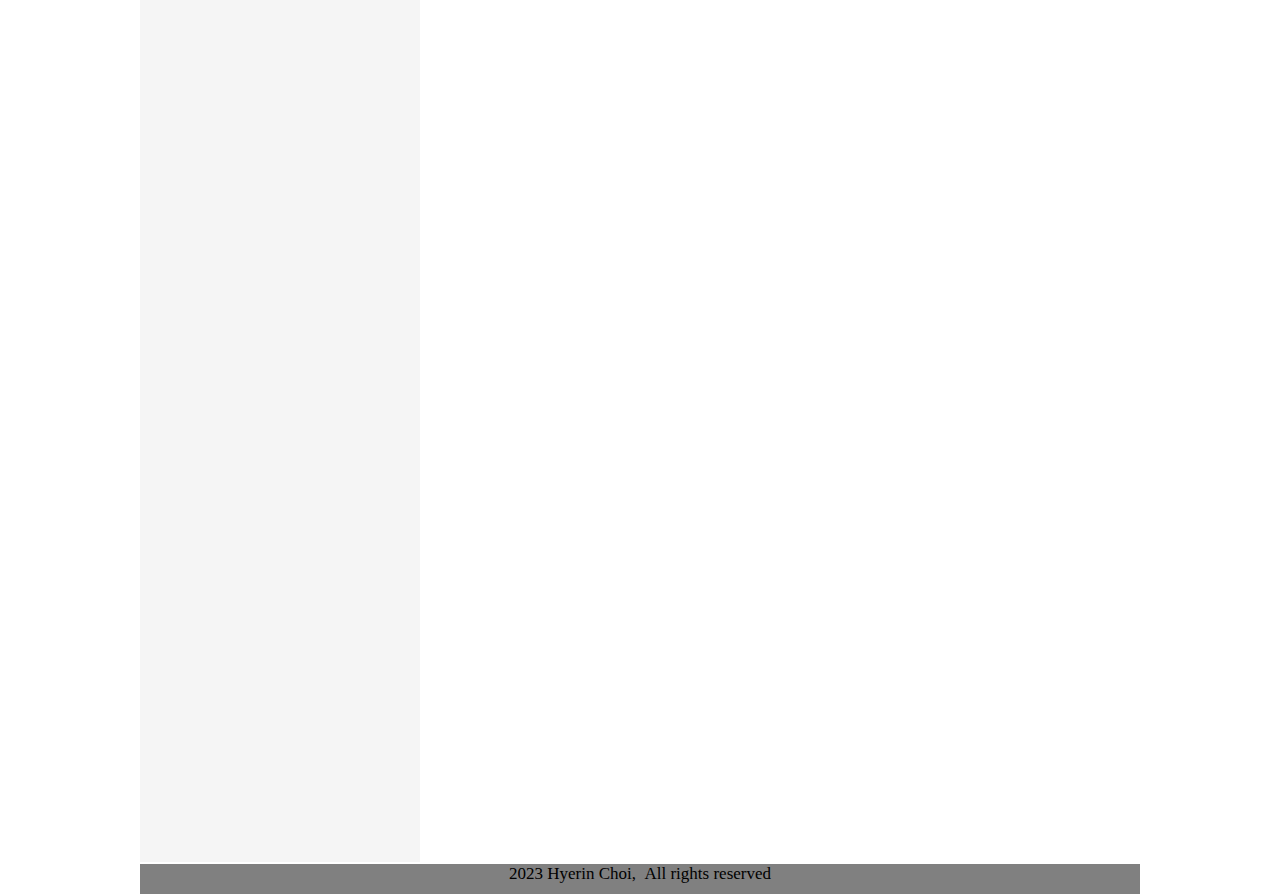
<file: Project_Webpage_Yourself/Mainframe.html>
<!DOCTYPE HTML PUBLIC "-//W3C//DTD HTML 4.01//EN" "http://www.w3.org/TR/html4/strict.dtd">
<html lang ='ko'>
<head>
<title>180 Pixel Left Column, Single Main Column.</title>
<meta http-equiv="Content-Type" content="text/html; charset=UTF-8" >
<link rel="stylesheet" type="text/css" href="styles.css" >
<link rel="stylesheet" type="text/css" href="sidebars.css" >
<link href="https://cdn.jsdelivr.net/npm/bootstrap@5.2.3/dist/css/bootstrap.min.css" rel="stylesheet" integrity="sha384-rbsA2VBKQhggwzxH7pPCaAqO46MgnOM80zW1RWuH61DGLwZJEdK2Kadq2F9CUG65" crossorigin="anonymous">
<script src="https://code.jquery.com/jquery-3.7.0.min.js" integrity="sha256-2Pmvv0kuTBOenSvLm6bvfBSSHrUJ+3A7x6P5Ebd07/g=" crossorigin="anonymous"></script>
<script src="https://static.nid.naver.com/js/naveridlogin_js_sdk_2.0.2.js" charset="utf-8"></script>

<style>
  .b-example-divider {
        height: 3rem;
        background-color: rgba(0, 0, 0, .1);
        border: solid rgba(0, 0, 0, .15);
        border-width: 1px 0;
        box-shadow: inset 0 .5em 1.5em rgba(0, 0, 0, .1), inset 0 .125em .5em rgba(0, 0, 0, .15);
      }

      .b-example-vr {
        flex-shrink: 0;
        width: 1.5rem;
        height: 100vh;
      }
    
    .blank{
        color: white;
    }

    .btn btn-primary position-relative{
        margin-right: 15px;
    }
</style>
</head>

<body>
    <svg xmlns="http://www.w3.org/2000/svg" style="display: none;">
        <symbol id="bootstrap" viewBox="0 0 118 94">
          <title>Bootstrap</title>
          <path fill-rule="evenodd" clip-rule="evenodd" d="M24.509 0c-6.733 0-11.715 5.893-11.492 12.284.214 6.14-.064 14.092-2.066 20.577C8.943 39.365 5.547 43.485 0 44.014v5.972c5.547.529 8.943 4.649 10.951 11.153 2.002 6.485 2.28 14.437 2.066 20.577C12.794 88.106 17.776 94 24.51 94H93.5c6.733 0 11.714-5.893 11.491-12.284-.214-6.14.064-14.092 2.066-20.577 2.009-6.504 5.396-10.624 10.943-11.153v-5.972c-5.547-.529-8.934-4.649-10.943-11.153-2.002-6.484-2.28-14.437-2.066-20.577C105.214 5.894 100.233 0 93.5 0H24.508zM80 57.863C80 66.663 73.436 72 62.543 72H44a2 2 0 01-2-2V24a2 2 0 012-2h18.437c9.083 0 15.044 4.92 15.044 12.474 0 5.302-4.01 10.049-9.119 10.88v.277C75.317 46.394 80 51.21 80 57.863zM60.521 28.34H49.948v14.934h8.905c6.884 0 10.68-2.772 10.68-7.727 0-4.643-3.264-7.207-9.012-7.207zM49.948 49.2v16.458H60.91c7.167 0 10.964-2.876 10.964-8.281 0-5.406-3.903-8.178-11.425-8.178H49.948z"></path>
        </symbol>
        <symbol id="home" viewBox="0 0 16 16">
          <path d="M8.354 1.146a.5.5 0 0 0-.708 0l-6 6A.5.5 0 0 0 1.5 7.5v7a.5.5 0 0 0 .5.5h4.5a.5.5 0 0 0 .5-.5v-4h2v4a.5.5 0 0 0 .5.5H14a.5.5 0 0 0 .5-.5v-7a.5.5 0 0 0-.146-.354L13 5.793V2.5a.5.5 0 0 0-.5-.5h-1a.5.5 0 0 0-.5.5v1.293L8.354 1.146zM2.5 14V7.707l5.5-5.5 5.5 5.5V14H10v-4a.5.5 0 0 0-.5-.5h-3a.5.5 0 0 0-.5.5v4H2.5z"/>
        </symbol>
        <symbol id="speedometer2" viewBox="0 0 16 16">
          <path d="M8 4a.5.5 0 0 1 .5.5V6a.5.5 0 0 1-1 0V4.5A.5.5 0 0 1 8 4zM3.732 5.732a.5.5 0 0 1 .707 0l.915.914a.5.5 0 1 1-.708.708l-.914-.915a.5.5 0 0 1 0-.707zM2 10a.5.5 0 0 1 .5-.5h1.586a.5.5 0 0 1 0 1H2.5A.5.5 0 0 1 2 10zm9.5 0a.5.5 0 0 1 .5-.5h1.5a.5.5 0 0 1 0 1H12a.5.5 0 0 1-.5-.5zm.754-4.246a.389.389 0 0 0-.527-.02L7.547 9.31a.91.91 0 1 0 1.302 1.258l3.434-4.297a.389.389 0 0 0-.029-.518z"/>
          <path fill-rule="evenodd" d="M0 10a8 8 0 1 1 15.547 2.661c-.442 1.253-1.845 1.602-2.932 1.25C11.309 13.488 9.475 13 8 13c-1.474 0-3.31.488-4.615.911-1.087.352-2.49.003-2.932-1.25A7.988 7.988 0 0 1 0 10zm8-7a7 7 0 0 0-6.603 9.329c.203.575.923.876 1.68.63C4.397 12.533 6.358 12 8 12s3.604.532 4.923.96c.757.245 1.477-.056 1.68-.631A7 7 0 0 0 8 3z"/>
        </symbol>
        <symbol id="table" viewBox="0 0 16 16">
          <path d="M0 2a2 2 0 0 1 2-2h12a2 2 0 0 1 2 2v12a2 2 0 0 1-2 2H2a2 2 0 0 1-2-2V2zm15 2h-4v3h4V4zm0 4h-4v3h4V8zm0 4h-4v3h3a1 1 0 0 0 1-1v-2zm-5 3v-3H6v3h4zm-5 0v-3H1v2a1 1 0 0 0 1 1h3zm-4-4h4V8H1v3zm0-4h4V4H1v3zm5-3v3h4V4H6zm4 4H6v3h4V8z"/>
        </symbol>
        <symbol id="people-circle" viewBox="0 0 16 16">
          <path d="M11 6a3 3 0 1 1-6 0 3 3 0 0 1 6 0z"/>
          <path fill-rule="evenodd" d="M0 8a8 8 0 1 1 16 0A8 8 0 0 1 0 8zm8-7a7 7 0 0 0-5.468 11.37C3.242 11.226 4.805 10 8 10s4.757 1.225 5.468 2.37A7 7 0 0 0 8 1z"/>
        </symbol>
        <symbol id="grid" viewBox="0 0 16 16">
          <path d="M1 2.5A1.5 1.5 0 0 1 2.5 1h3A1.5 1.5 0 0 1 7 2.5v3A1.5 1.5 0 0 1 5.5 7h-3A1.5 1.5 0 0 1 1 5.5v-3zM2.5 2a.5.5 0 0 0-.5.5v3a.5.5 0 0 0 .5.5h3a.5.5 0 0 0 .5-.5v-3a.5.5 0 0 0-.5-.5h-3zm6.5.5A1.5 1.5 0 0 1 10.5 1h3A1.5 1.5 0 0 1 15 2.5v3A1.5 1.5 0 0 1 13.5 7h-3A1.5 1.5 0 0 1 9 5.5v-3zm1.5-.5a.5.5 0 0 0-.5.5v3a.5.5 0 0 0 .5.5h3a.5.5 0 0 0 .5-.5v-3a.5.5 0 0 0-.5-.5h-3zM1 10.5A1.5 1.5 0 0 1 2.5 9h3A1.5 1.5 0 0 1 7 10.5v3A1.5 1.5 0 0 1 5.5 15h-3A1.5 1.5 0 0 1 1 13.5v-3zm1.5-.5a.5.5 0 0 0-.5.5v3a.5.5 0 0 0 .5.5h3a.5.5 0 0 0 .5-.5v-3a.5.5 0 0 0-.5-.5h-3zm6.5.5A1.5 1.5 0 0 1 10.5 9h3a1.5 1.5 0 0 1 1.5 1.5v3a1.5 1.5 0 0 1-1.5 1.5h-3A1.5 1.5 0 0 1 9 13.5v-3zm1.5-.5a.5.5 0 0 0-.5.5v3a.5.5 0 0 0 .5.5h3a.5.5 0 0 0 .5-.5v-3a.5.5 0 0 0-.5-.5h-3z"/>
        </symbol>
      </svg>

<div id="doc" class="yui-t2">
  <div id="hd">
    <div class="b-example-divider"></div>

  <header class="p-3 mb-3 border-bottom">
    <div class="container">
      <div class="d-flex flex-wrap align-items-center justify-content-center justify-content-lg-start">
        <a href="index_main.html"><img src ="img/beaver_logo.png" width = "45" height = "35"></a>
        <div class="blank">df</div>
        <span class="fs-4" style="font-family: Rockwell; font-weight:bolder; font-size: 100px; text-decoration: underline;">Yoursel<i>f</i></span>

        <ul class="nav col-12 col-lg-auto me-lg-auto mb-2 justify-content-center mb-md-0">
          <li><a href="#" class="nav-link px-2 link-secondary"></a></li>
          <li><a href="#" class="nav-link px-2 link-dark"></a></li>
          <li><a href="#" class="nav-link px-2 link-dark"></a></li>
        </ul>

        <button type="button" class="btn btn-primary position-relative" style="background-color: #d3f4ea; border-color:darkcyan;">
            <img src="img/bell.png" width="20" height="20">
            <span class="position-absolute top-0 start-100 translate-middle p-2 bg-danger border border-light rounded-circle" style="background-color: orangered; opacity: 0.87;" >
              <span class="visually-hidden">New alerts</span>
            </span>
          </button>
        <div class="blank">df</div>
        <form class="col-12 col-lg-auto mb-3 mb-lg-0 me-lg-3" role="search">
          <input type="search" class="form-control" placeholder="Search..." aria-label="Search">
        </form>

        <div class="dropdown text-end" style="font-family:나눔바른고딕;">
          <a href="#" class="d-block link-dark text-decoration-none dropdown-toggle" data-bs-toggle="dropdown" aria-expanded="false">
            <img src="img/duck.jpeg" alt="mdo" width="32" height="32" class="rounded-circle">
          </a>
          <ul class="dropdown-menu text-small">
            <li><a class="dropdown-item" href="#">수업 참여하기</a></li>
            <li><a class="dropdown-item" href="#">수업 만들기</a></li>
            <li><a class="dropdown-item" href="#">Settings</a></li>
            <li><a class="dropdown-item" href="#">Profile</a></li>
            <li><hr class="dropdown-divider"></li>
            <li><a class="dropdown-item" href="#">Sign out</a></li>
          </ul>
        </div>
      </div>
    </div>
  </header>
  </div>

  <div id="bd">
    <div id="yui-main">
      <div class="yui-b">
        
        <div class="content">
            <h1>나의 강의실</h1> 
            <div src = "test.html">
                

            <div class="blank">dfdf</div>
            <div class="blank">dfdf</div>
            
            </div>
      </div>
    </div>
  </div>
  //
  <div class="yui-b">
    <div><class="b-example-divider b-example-vr"></div>

    <div class="flex-shrink-0 p-3 bg-white" style="width: 280px; font-family:나눔바른고딕;">
      <a href="/" class="d-flex pb-3 mb-3 link-dark text-decoration-none border-bottom">
       <!-- <svg class="bi pe-none me-2" width="30" height="24"><use xlink:href="#bootstrap"/></svg> -->
       <span class="fs-5 fw-semibold">
          <h5>&nbsp&nbsp&nbsp&nbsp&nbsp&nbsp&nbsp&nbsp&nbsp&nbsp&nbsp&nbsp시작해볼까요?</h5>
          <h2>&nbsp&nbsp&nbsp&nbsp&nbsp✏️ 최혜린님</h2>
          <div class="d-grid gap-2 d-md-block blank">
              .......<p button class="btn btn-primary" type="button" style="background-color: #d3f4ea; color: black; border-color:darkcyan;" >친구 관리</button></p>
              .<p button class="btn btn-primary" type="button" style="background-color: #d3f4ea; color:black; border-color:darkcyan;">메시지</button></p>
            </div>
      </a>
      <ul class="list-unstyled ps-0">
        <li class="mb-1">
          <button class="btn btn-toggle d-inline-flex align-items-center rounded border-0 collapsed" data-bs-toggle="collapse" data-bs-target="#home-collapse" aria-expanded="true">
            나의 강의실
          </button>
          <div class="collapse show" id="home-collapse">
            <ul class="btn-toggle-nav list-unstyled fw-normal pb-1 small" style="font-family:나눔스퀘어 네오;">
              <li><a href="classpage_1.html" class="link-dark d-inline-flex text-decoration-none rounded">265기 Node.js 기반 DevOps 개발자 양성과정</a></li>
              <li><a href="classpage_2.html" class="link-dark d-inline-flex text-decoration-none rounded">2023 OUTTA 부트캠프:데이터분석</a></li>
            </ul>
          </div>
        </li>
        <li class="mb-1">
          <button class="btn btn-toggle d-inline-flex align-items-center rounded border-0 collapsed" data-bs-toggle="collapse" data-bs-target="#dashboard-collapse" aria-expanded="false">
            나의 일정
          </button>
          <div class="collapse" id="dashboard-collapse">
            <ul class="btn-toggle-nav list-unstyled fw-normal pb-1 small" style="font-family:나눔스퀘어 네오;">
              <li><a href="monthly.html" class="link-dark d-inline-flex text-decoration-none rounded">Monthly</a></li>
              <li><a href="weekly.html" class="link-dark d-inline-flex text-decoration-none rounded">Weekly</a></li>
            </ul>
          </div>
        </li>
        <li class="mb-1">
          <button class="btn btn-toggle d-inline-flex align-items-center rounded border-0 collapsed" data-bs-toggle="collapse" data-bs-target="#orders-collapse" aria-expanded="false">
            나의 도구
          </button>
          <div class="collapse" id="orders-collapse">
            <ul class="btn-toggle-nav list-unstyled fw-normal pb-1 small" style="font-family: 나눔스퀘어 네오;">
              <li><a href="https://www.desmos.com/scientific?lang=ko" target="_blank" rel="noopener noreferrer" class="link-dark d-inline-flex text-decoration-none rounded">계산기</a></li>
              <li><a href="https://n.lrl.kr/" target="_blank" rel="noopener noreferrer" class="link-dark d-inline-flex text-decoration-none rounded">메모장</a></li>
              <li><a href="https://dict.naver.com/" target="_blank" rel="noopener noreferrer" class="link-dark d-inline-flex text-decoration-none rounded">사전</a></li>
              <li><a href="stopwatch.html" target="_blank" rel="noopener noreferrer" class="link-dark d-inline-flex text-decoration-none rounded">스탑워치 & 타이머</a></li>
              <li><a href="https://drive.google.com/drive/u/0/my-drive" target="_blank" rel="noopener noreferrer" class="link-dark d-inline-flex text-decoration-none rounded">Google Drive</a></li>
              <li><a href="https://meet.google.com/?hs=197&authuser=0&pli=1" target="_blank" rel="noopener noreferrer" class="link-dark d-inline-flex text-decoration-none rounded">Google Meet</a></li>
            </ul>
          </div>
        </li>
        <li class="border-top my-3"></li>
        <li class="mb-1">
          <button class="btn btn-toggle d-inline-flex align-items-center rounded border-0 collapsed" data-bs-toggle="collapse" data-bs-target="#account-collapse" aria-expanded="false">
            나의 계정
          </button>
          <div class="collapse" id="account-collapse">
            <ul class="btn-toggle-nav list-unstyled fw-normal pb-1 small" style="font-family: 나눔스퀘어 네오;">
              <li><a href="#" class="link-dark d-inline-flex text-decoration-none rounded">수업 참여하기</a></li>
              <li><a href="#" class="link-dark d-inline-flex text-decoration-none rounded">수업 만들기</a></li>
              <li><a href="#" class="link-dark d-inline-flex text-decoration-none rounded">Profile</a></li>
              <li><a href="#" class="link-dark d-inline-flex text-decoration-none rounded">Settings</a></li>
              <li><a href="#" class="link-dark d-inline-flex text-decoration-none rounded">Sign out</a></li>
            </ul>
          </div>
        </li>
      </ul>
    </div>
    <div id="secondary"></div>
  </div>
</div> 
<!-- </div> for id="bd" -->

  <div id="ft">
    <div id="footer"><center><a>2023 Hyerin Choi, &nbspAll rights reserved</a></center></div>
  </div>

<script src="https://cdn.jsdelivr.net/npm/bootstrap@5.2.3/dist/js/bootstrap.bundle.min.js" integrity="sha384-kenU1KFdBIe4zVF0s0G1M5b4hcpxyD9F7jL+jjXkk+Q2h455rYXK/7HAuoJl+0I4" crossorigin="anonymous"></script>
</body>
</html>
</file>
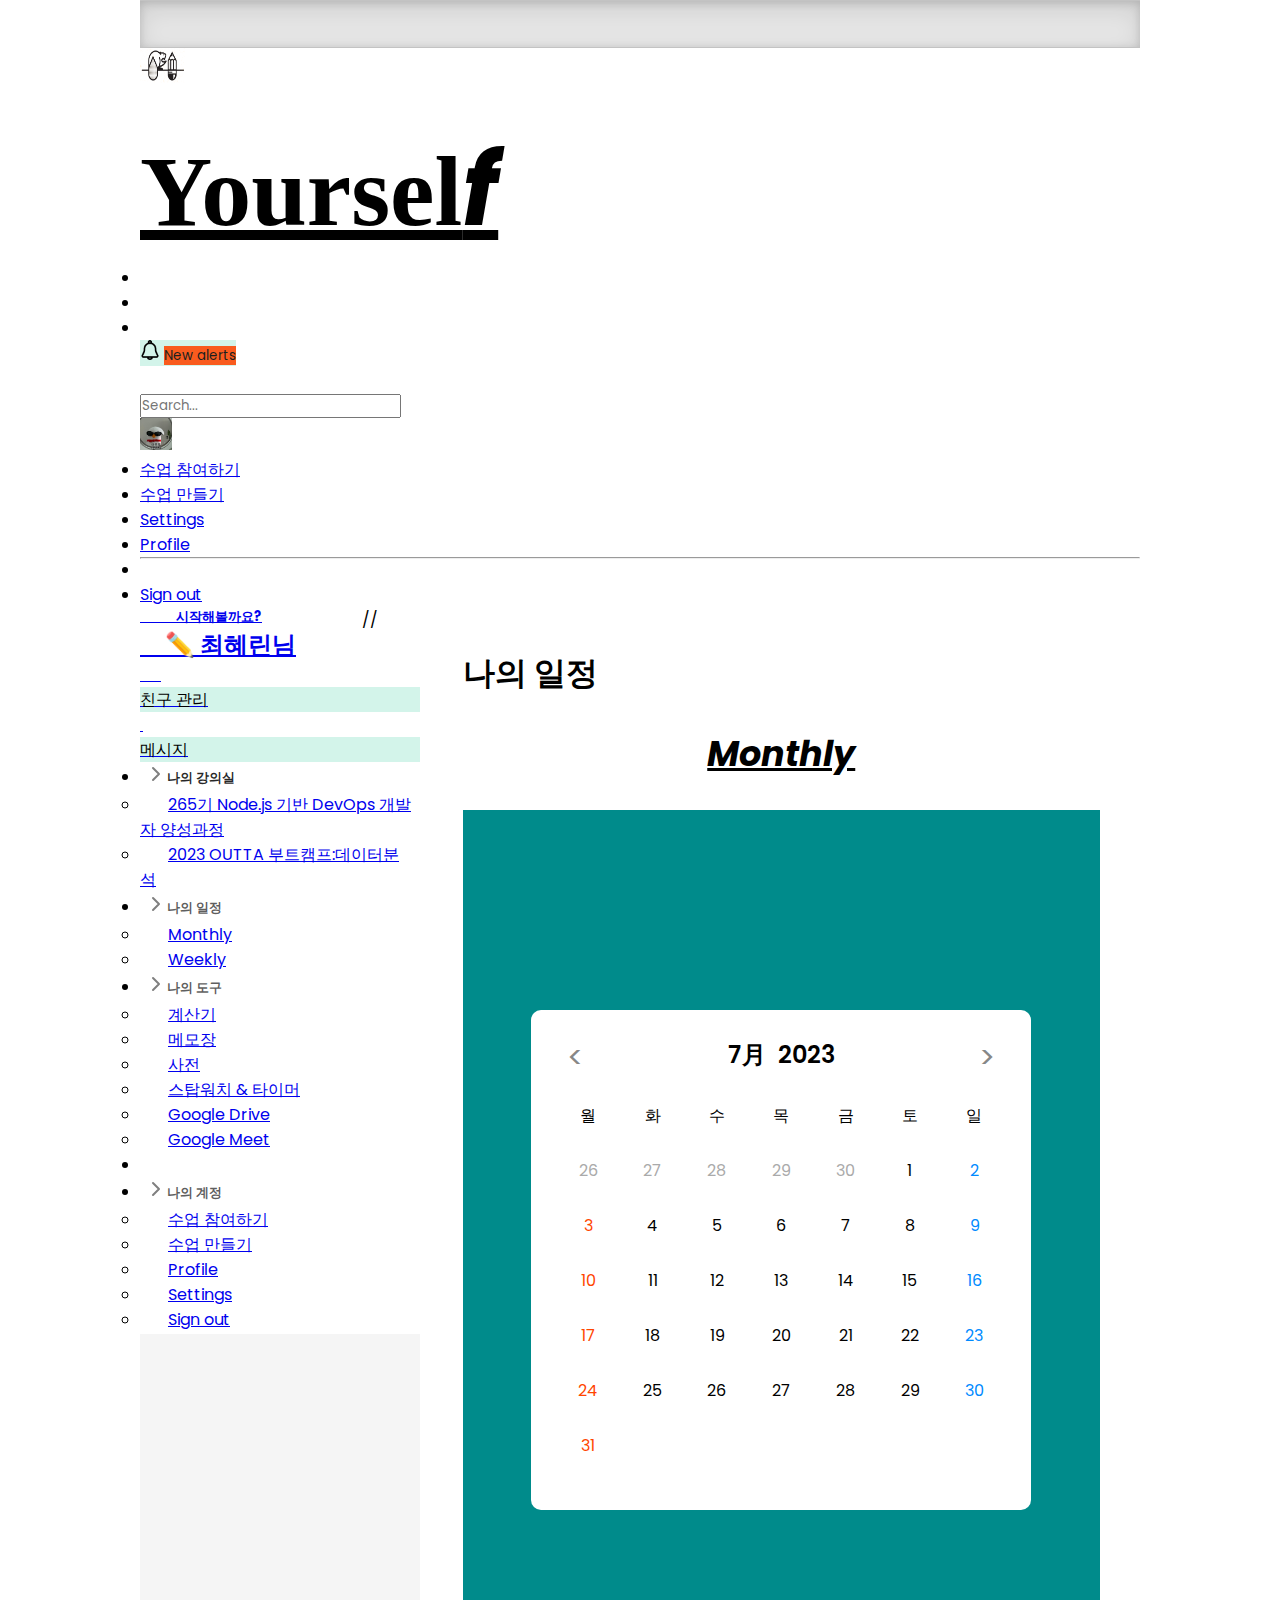
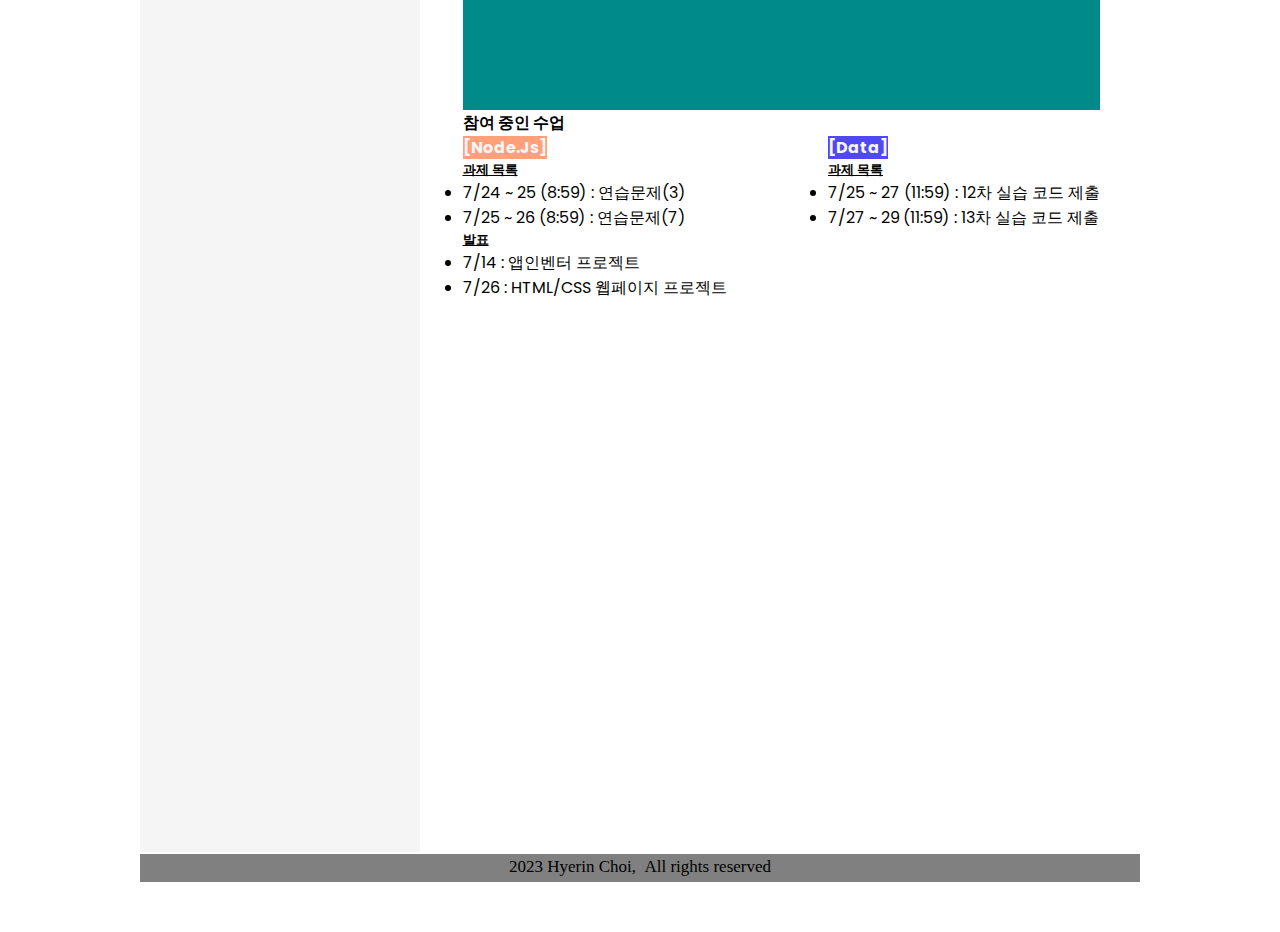
<file: Project_Webpage_Yourself/monthly.html>
<!DOCTYPE HTML PUBLIC "-//W3C//DTD HTML 4.01//EN" "http://www.w3.org/TR/html4/strict.dtd">
<html lang ='ko'>
<head>
<title>180 Pixel Left Column, Single Main Column.</title>
<meta http-equiv="Content-Type" content="text/html; charset=UTF-8" >
<link rel="stylesheet" type="text/css" href="styles.css" >
<link rel="stylesheet" type="text/css" href="sidebars.css" >
<link rel="stylesheet" type="text/css" href="calendar_style.css" >
<link href="https://cdn.jsdelivr.net/npm/bootstrap@5.2.3/dist/css/bootstrap.min.css" rel="stylesheet" integrity="sha384-rbsA2VBKQhggwzxH7pPCaAqO46MgnOM80zW1RWuH61DGLwZJEdK2Kadq2F9CUG65" crossorigin="anonymous">

<style>
  .b-example-divider {
        height: 3rem;
        background-color: rgba(0, 0, 0, .1);
        border: solid rgba(0, 0, 0, .15);
        border-width: 1px 0;
        box-shadow: inset 0 .5em 1.5em rgba(0, 0, 0, .1), inset 0 .125em .5em rgba(0, 0, 0, .15);
      }

      .b-example-vr {
        flex-shrink: 0;
        width: 1.5rem;
        height: 100vh;
      }
    
    .blank{
        color: white;
    }

    .btn btn-primary position-relative{
        margin-right: 15px;
    }
</style>
</head>

<body>
    <svg xmlns="http://www.w3.org/2000/svg" style="display: none;">
        <symbol id="bootstrap" viewBox="0 0 118 94">
          <title>Bootstrap</title>
          <path fill-rule="evenodd" clip-rule="evenodd" d="M24.509 0c-6.733 0-11.715 5.893-11.492 12.284.214 6.14-.064 14.092-2.066 20.577C8.943 39.365 5.547 43.485 0 44.014v5.972c5.547.529 8.943 4.649 10.951 11.153 2.002 6.485 2.28 14.437 2.066 20.577C12.794 88.106 17.776 94 24.51 94H93.5c6.733 0 11.714-5.893 11.491-12.284-.214-6.14.064-14.092 2.066-20.577 2.009-6.504 5.396-10.624 10.943-11.153v-5.972c-5.547-.529-8.934-4.649-10.943-11.153-2.002-6.484-2.28-14.437-2.066-20.577C105.214 5.894 100.233 0 93.5 0H24.508zM80 57.863C80 66.663 73.436 72 62.543 72H44a2 2 0 01-2-2V24a2 2 0 012-2h18.437c9.083 0 15.044 4.92 15.044 12.474 0 5.302-4.01 10.049-9.119 10.88v.277C75.317 46.394 80 51.21 80 57.863zM60.521 28.34H49.948v14.934h8.905c6.884 0 10.68-2.772 10.68-7.727 0-4.643-3.264-7.207-9.012-7.207zM49.948 49.2v16.458H60.91c7.167 0 10.964-2.876 10.964-8.281 0-5.406-3.903-8.178-11.425-8.178H49.948z"></path>
        </symbol>
        <symbol id="home" viewBox="0 0 16 16">
          <path d="M8.354 1.146a.5.5 0 0 0-.708 0l-6 6A.5.5 0 0 0 1.5 7.5v7a.5.5 0 0 0 .5.5h4.5a.5.5 0 0 0 .5-.5v-4h2v4a.5.5 0 0 0 .5.5H14a.5.5 0 0 0 .5-.5v-7a.5.5 0 0 0-.146-.354L13 5.793V2.5a.5.5 0 0 0-.5-.5h-1a.5.5 0 0 0-.5.5v1.293L8.354 1.146zM2.5 14V7.707l5.5-5.5 5.5 5.5V14H10v-4a.5.5 0 0 0-.5-.5h-3a.5.5 0 0 0-.5.5v4H2.5z"/>
        </symbol>
        <symbol id="speedometer2" viewBox="0 0 16 16">
          <path d="M8 4a.5.5 0 0 1 .5.5V6a.5.5 0 0 1-1 0V4.5A.5.5 0 0 1 8 4zM3.732 5.732a.5.5 0 0 1 .707 0l.915.914a.5.5 0 1 1-.708.708l-.914-.915a.5.5 0 0 1 0-.707zM2 10a.5.5 0 0 1 .5-.5h1.586a.5.5 0 0 1 0 1H2.5A.5.5 0 0 1 2 10zm9.5 0a.5.5 0 0 1 .5-.5h1.5a.5.5 0 0 1 0 1H12a.5.5 0 0 1-.5-.5zm.754-4.246a.389.389 0 0 0-.527-.02L7.547 9.31a.91.91 0 1 0 1.302 1.258l3.434-4.297a.389.389 0 0 0-.029-.518z"/>
          <path fill-rule="evenodd" d="M0 10a8 8 0 1 1 15.547 2.661c-.442 1.253-1.845 1.602-2.932 1.25C11.309 13.488 9.475 13 8 13c-1.474 0-3.31.488-4.615.911-1.087.352-2.49.003-2.932-1.25A7.988 7.988 0 0 1 0 10zm8-7a7 7 0 0 0-6.603 9.329c.203.575.923.876 1.68.63C4.397 12.533 6.358 12 8 12s3.604.532 4.923.96c.757.245 1.477-.056 1.68-.631A7 7 0 0 0 8 3z"/>
        </symbol>
        <symbol id="table" viewBox="0 0 16 16">
          <path d="M0 2a2 2 0 0 1 2-2h12a2 2 0 0 1 2 2v12a2 2 0 0 1-2 2H2a2 2 0 0 1-2-2V2zm15 2h-4v3h4V4zm0 4h-4v3h4V8zm0 4h-4v3h3a1 1 0 0 0 1-1v-2zm-5 3v-3H6v3h4zm-5 0v-3H1v2a1 1 0 0 0 1 1h3zm-4-4h4V8H1v3zm0-4h4V4H1v3zm5-3v3h4V4H6zm4 4H6v3h4V8z"/>
        </symbol>
        <symbol id="people-circle" viewBox="0 0 16 16">
          <path d="M11 6a3 3 0 1 1-6 0 3 3 0 0 1 6 0z"/>
          <path fill-rule="evenodd" d="M0 8a8 8 0 1 1 16 0A8 8 0 0 1 0 8zm8-7a7 7 0 0 0-5.468 11.37C3.242 11.226 4.805 10 8 10s4.757 1.225 5.468 2.37A7 7 0 0 0 8 1z"/>
        </symbol>
        <symbol id="grid" viewBox="0 0 16 16">
          <path d="M1 2.5A1.5 1.5 0 0 1 2.5 1h3A1.5 1.5 0 0 1 7 2.5v3A1.5 1.5 0 0 1 5.5 7h-3A1.5 1.5 0 0 1 1 5.5v-3zM2.5 2a.5.5 0 0 0-.5.5v3a.5.5 0 0 0 .5.5h3a.5.5 0 0 0 .5-.5v-3a.5.5 0 0 0-.5-.5h-3zm6.5.5A1.5 1.5 0 0 1 10.5 1h3A1.5 1.5 0 0 1 15 2.5v3A1.5 1.5 0 0 1 13.5 7h-3A1.5 1.5 0 0 1 9 5.5v-3zm1.5-.5a.5.5 0 0 0-.5.5v3a.5.5 0 0 0 .5.5h3a.5.5 0 0 0 .5-.5v-3a.5.5 0 0 0-.5-.5h-3zM1 10.5A1.5 1.5 0 0 1 2.5 9h3A1.5 1.5 0 0 1 7 10.5v3A1.5 1.5 0 0 1 5.5 15h-3A1.5 1.5 0 0 1 1 13.5v-3zm1.5-.5a.5.5 0 0 0-.5.5v3a.5.5 0 0 0 .5.5h3a.5.5 0 0 0 .5-.5v-3a.5.5 0 0 0-.5-.5h-3zm6.5.5A1.5 1.5 0 0 1 10.5 9h3a1.5 1.5 0 0 1 1.5 1.5v3a1.5 1.5 0 0 1-1.5 1.5h-3A1.5 1.5 0 0 1 9 13.5v-3zm1.5-.5a.5.5 0 0 0-.5.5v3a.5.5 0 0 0 .5.5h3a.5.5 0 0 0 .5-.5v-3a.5.5 0 0 0-.5-.5h-3z"/>
        </symbol>
      </svg>

<div id="doc" class="yui-t2">
  <div id="hd">
    <div class="b-example-divider"></div>

  <header class="p-3 mb-3 border-bottom">
    <div class="container">
      <div class="d-flex flex-wrap align-items-center justify-content-center justify-content-lg-start">
        <a href="index.html"><img src ="img/beaver_logo.png" width = "45" height = "35"></a>
        <div class="blank">df</div>
        <span class="fs-4" style="font-family: Rockwell; font-weight:bolder; font-size: 100px; text-decoration: underline;">Yoursel<i>f</i></span>

        <ul class="nav col-12 col-lg-auto me-lg-auto mb-2 justify-content-center mb-md-0">
          <li><a href="#" class="nav-link px-2 link-secondary"></a></li>
          <li><a href="#" class="nav-link px-2 link-dark"></a></li>
          <li><a href="#" class="nav-link px-2 link-dark"></a></li>
        </ul>

        <button type="button" class="btn btn-primary position-relative" style="background-color: #d3f4ea; border-color:darkcyan;">
            <img src="img/bell.png" width="20" height="20">
            <span class="position-absolute top-0 start-100 translate-middle p-2 bg-danger border border-light rounded-circle" style="background-color: orangered; opacity: 0.87;" >
              <span class="visually-hidden">New alerts</span>
            </span>
          </button>
        <div class="blank">df</div>
        <form class="col-12 col-lg-auto mb-3 mb-lg-0 me-lg-3" role="search">
          <input type="search" class="form-control" placeholder="Search..." aria-label="Search">
        </form>

        <div class="dropdown text-end" style="font-family:나눔바른고딕;">
          <a href="#" class="d-block link-dark text-decoration-none dropdown-toggle" data-bs-toggle="dropdown" aria-expanded="false">
            <img src="img/duck.jpeg" alt="mdo" width="32" height="32" class="rounded-circle">
          </a>
          <ul class="dropdown-menu text-small">
            <li><a class="dropdown-item" href="#">수업 참여하기</a></li>
            <li><a class="dropdown-item" href="#">수업 만들기</a></li>
            <li><a class="dropdown-item" href="#">Settings</a></li>
            <li><a class="dropdown-item" href="#">Profile</a></li>
            <li><hr class="dropdown-divider"></li>
            <li><a class="dropdown-item" href="#">Sign out</a></li>
          </ul>
        </div>
      </div>
    </div>
  </header>
  </div>

  <div id="bd">
    <div id="yui-main">
      <div class="yui-b">
        
        <div class="content">
            <h1>나의 일정</h1>
            <div style="margin-top: 30px;margin-bottom: 30px;text-align: center;font-size: 35px;"><i><u><strong>Monthly</strong></u></i></div>
                <div class="calendarbg" style="height: 300px">
                  <div class = "wrapper" style="width: 500px; height: 500px;">
                    <header>
                      <div class="nav">
                        <button class="material-icons"> < </button>
                        <p class="current-date">7月 &nbsp2023</p>
                        <button class="material-icons" id="chevron-arrow-right"> > </button>
                      </div>
                    </header>
                    <div class="calendar">
                      <ul class="weeks">
                        <li>월</li>
                        <li>화</li>
                        <li>수</li>
                        <li>목</li>
                        <li>금</li>
                        <li>토</li>
                        <li>일</li>
                      </ul>
                      <ul class="days">
                        <li class="inactive">26</li>
                        <li class="inactive">27</li>
                        <li class="inactive">28</li>
                        <li class="inactive">29</li>
                        <li class="inactive">30</li>
                        <li>1</li>
                        <li style="color: #008aff;">2</li>
                        <li style="color: orangered;">3</li>
                        <li>4</li>
                        <li>5</li>
                        <li>6</li>
                        <li>7</li>
                        <li>8</li>
                        <li style="color: #008aff;">9</li>
                        <li style="color: orangered;">10</li>
                        <li>11</li>
                        <li>12</li>
                        <li>13</li>
                        <li>14</li>
                        <li>15</li>
                        <li style="color: #008aff;">16</li>
                        <li style="color: orangered;">17</li>
                        <li>18</li>
                        <li>19</li>
                        <li>20</li>
                        <li>21</li>
                        <li>22</li>
                        <li style="color: #008aff;">23</li>
                        <li style="color: orangered;">24</li>
                        <li>25</li>
                        <li>26</li>
                        <li>27</li>
                        <li>28</li>
                        <li>29</li>
                        <li style="color: #008aff;">30</li>
                        <li style="color: orangered;">31</li>
                      </ul>
                    </div>
                  </div>
                </div>

            <p><h4><strong>참여 중인 수업</strong></h4></p>
            <div class="textbox" style="float: left; margin-top:0;">
              <p><h4><mark style="background-color: lightsalmon;color: whitesmoke;">[Node.Js]</mark></h4></p>
              <h5><u>과제 목록</u></h5>
              <ul>
                <li>7/24 ~ 25 (8:59) : 연습문제(3)</li>
                <li>7/25 ~ 26 (8:59) : 연습문제(7)</li>
              </ul>
              <h5><u>발표</u></h5>
              <ul>
                <li>7/14 : 앱인벤터 프로젝트</li>
                <li>7/26 : HTML/CSS 웹페이지 프로젝트</li>
              </ul>
            </div>

            <div class="textbox" style="float: right; margin-top: 0;">
              <p><h4><mark style="background-color: #5048f2;color: whitesmoke;">[Data]</mark></h4></p>
              <h5><u>과제 목록</u></h5>
              <ul>
                <li>7/25 ~ 27 (11:59) : 12차 실습 코드 제출</li>
                <li>7/27 ~ 29 (11:59) : 13차 실습 코드 제출</li>
              </ul>
            </div>
    
      </div>
    </div>
  </div>
  //
  <div class="yui-b">
    <div><class="b-example-divider b-example-vr"></div>

    <div class="flex-shrink-0 p-3 bg-white" style="width: 280px; font-family:나눔바른고딕;">
      <a href="/" class="d-flex pb-3 mb-3 link-dark text-decoration-none border-bottom">
       <!-- <svg class="bi pe-none me-2" width="30" height="24"><use xlink:href="#bootstrap"/></svg> -->
       <span class="fs-5 fw-semibold">
          <h5>&nbsp&nbsp&nbsp&nbsp&nbsp&nbsp&nbsp&nbsp&nbsp&nbsp&nbsp&nbsp시작해볼까요?</h5>
          <h2>&nbsp&nbsp&nbsp&nbsp&nbsp✏️ 최혜린님</h2>
          <div class="d-grid gap-2 d-md-block blank">
              .......<p button class="btn btn-primary" type="button" style="background-color: #d3f4ea; color: black; border-color:darkcyan;" >친구 관리</button></p>
              .<p button class="btn btn-primary" type="button" style="background-color: #d3f4ea; color:black; border-color:darkcyan;">메시지</button></p>
            </div>
      </a>
      <ul class="list-unstyled ps-0">
        <li class="mb-1">
          <button class="btn btn-toggle d-inline-flex align-items-center rounded border-0 collapsed" data-bs-toggle="collapse" data-bs-target="#home-collapse" aria-expanded="true">
            나의 강의실
          </button>
          <div class="collapse show" id="home-collapse">
            <ul class="btn-toggle-nav list-unstyled fw-normal pb-1 small" style="font-family:나눔스퀘어 네오;">
              <li><a href="classpage_1.html" class="link-dark d-inline-flex text-decoration-none rounded">265기 Node.js 기반 DevOps 개발자 양성과정</a></li>
              <li><a href="classpage_2.html" class="link-dark d-inline-flex text-decoration-none rounded">2023 OUTTA 부트캠프:데이터분석</a></li>
            </ul>
          </div>
        </li>
        <li class="mb-1">
          <button class="btn btn-toggle d-inline-flex align-items-center rounded border-0 collapsed" data-bs-toggle="collapse" data-bs-target="#dashboard-collapse" aria-expanded="false">
            나의 일정
          </button>
          <div class="collapse" id="dashboard-collapse">
            <ul class="btn-toggle-nav list-unstyled fw-normal pb-1 small" style="font-family: 나눔스퀘어 네오;">
              <li><a href="monthly.html" class="link-dark d-inline-flex text-decoration-none rounded">Monthly</a></li>
              <li><a href="weekly.html" class="link-dark d-inline-flex text-decoration-none rounded">Weekly</a></li>
            </ul>
          </div>
        </li>
        <li class="mb-1">
          <button class="btn btn-toggle d-inline-flex align-items-center rounded border-0 collapsed" data-bs-toggle="collapse" data-bs-target="#orders-collapse" aria-expanded="false">
            나의 도구
          </button>
          <div class="collapse" id="orders-collapse">
            <ul class="btn-toggle-nav list-unstyled fw-normal pb-1 small" style="font-family: 나눔스퀘어 네오;">
              <li><a href="https://www.desmos.com/scientific?lang=ko" target="_blank" rel="noopener noreferrer" class="link-dark d-inline-flex text-decoration-none rounded">계산기</a></li>
              <li><a href="https://n.lrl.kr/" target="_blank" rel="noopener noreferrer" class="link-dark d-inline-flex text-decoration-none rounded">메모장</a></li>
              <li><a href="https://dict.naver.com/" target="_blank" rel="noopener noreferrer" class="link-dark d-inline-flex text-decoration-none rounded">사전</a></li>
              <li><a href="https://online-stopwatch.org/" target="_blank" rel="noopener noreferrer" class="link-dark d-inline-flex text-decoration-none rounded">스탑워치 & 타이머</a></li>
              <li><a href="https://drive.google.com/drive/u/0/my-drive" target="_blank" rel="noopener noreferrer" class="link-dark d-inline-flex text-decoration-none rounded">Google Drive</a></li>
              <li><a href="https://meet.google.com/?hs=197&authuser=0&pli=1" target="_blank" rel="noopener noreferrer" class="link-dark d-inline-flex text-decoration-none rounded">Google Meet</a></li>
            </ul>
          </div>
        </li>
        <li class="border-top my-3"></li>
        <li class="mb-1">
          <button class="btn btn-toggle d-inline-flex align-items-center rounded border-0 collapsed" data-bs-toggle="collapse" data-bs-target="#account-collapse" aria-expanded="false">
            나의 계정
          </button>
          <div class="collapse" id="account-collapse">
            <ul class="btn-toggle-nav list-unstyled fw-normal pb-1 small" style="font-family: 나눔스퀘어 네오;">
              <li><a href="#" class="link-dark d-inline-flex text-decoration-none rounded">수업 참여하기</a></li>
              <li><a href="#" class="link-dark d-inline-flex text-decoration-none rounded">수업 만들기</a></li>
              <li><a href="#" class="link-dark d-inline-flex text-decoration-none rounded">Profile</a></li>
              <li><a href="#" class="link-dark d-inline-flex text-decoration-none rounded">Settings</a></li>
              <li><a href="#" class="link-dark d-inline-flex text-decoration-none rounded">Sign out</a></li>
            </ul>
          </div>
        </li>
      </ul>
    </div>
    <div id="secondary"></div>
  </div>
</div>

  <div id="ft">
    <div id="footer"><center><a>2023 Hyerin Choi, &nbspAll rights reserved</a></center></div>
  </div>
  <div id="ft">
    <div id="footer_m"></div>
  </div>
</div>
<script src="https://cdn.jsdelivr.net/npm/bootstrap@5.2.3/dist/js/bootstrap.bundle.min.js" integrity="sha384-kenU1KFdBIe4zVF0s0G1M5b4hcpxyD9F7jL+jjXkk+Q2h455rYXK/7HAuoJl+0I4" crossorigin="anonymous"></script>
</body>
</html>
</file>
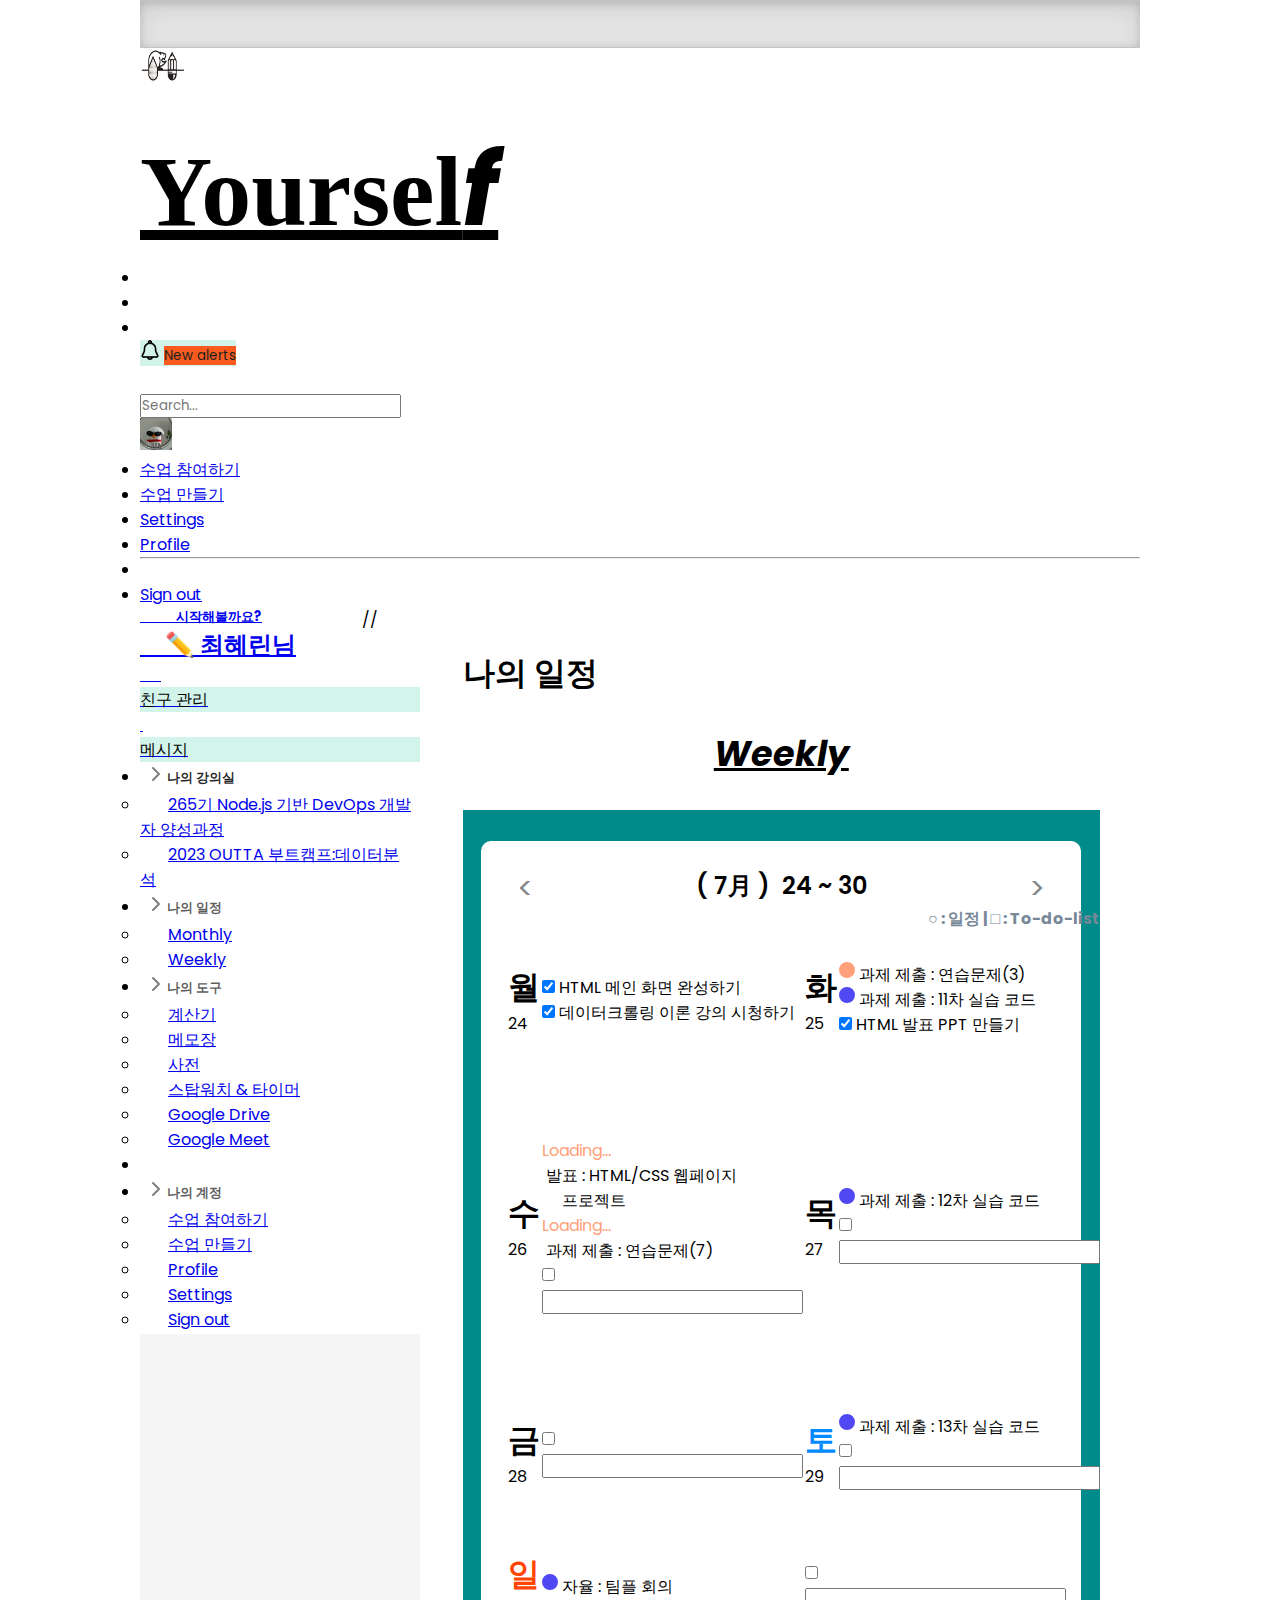
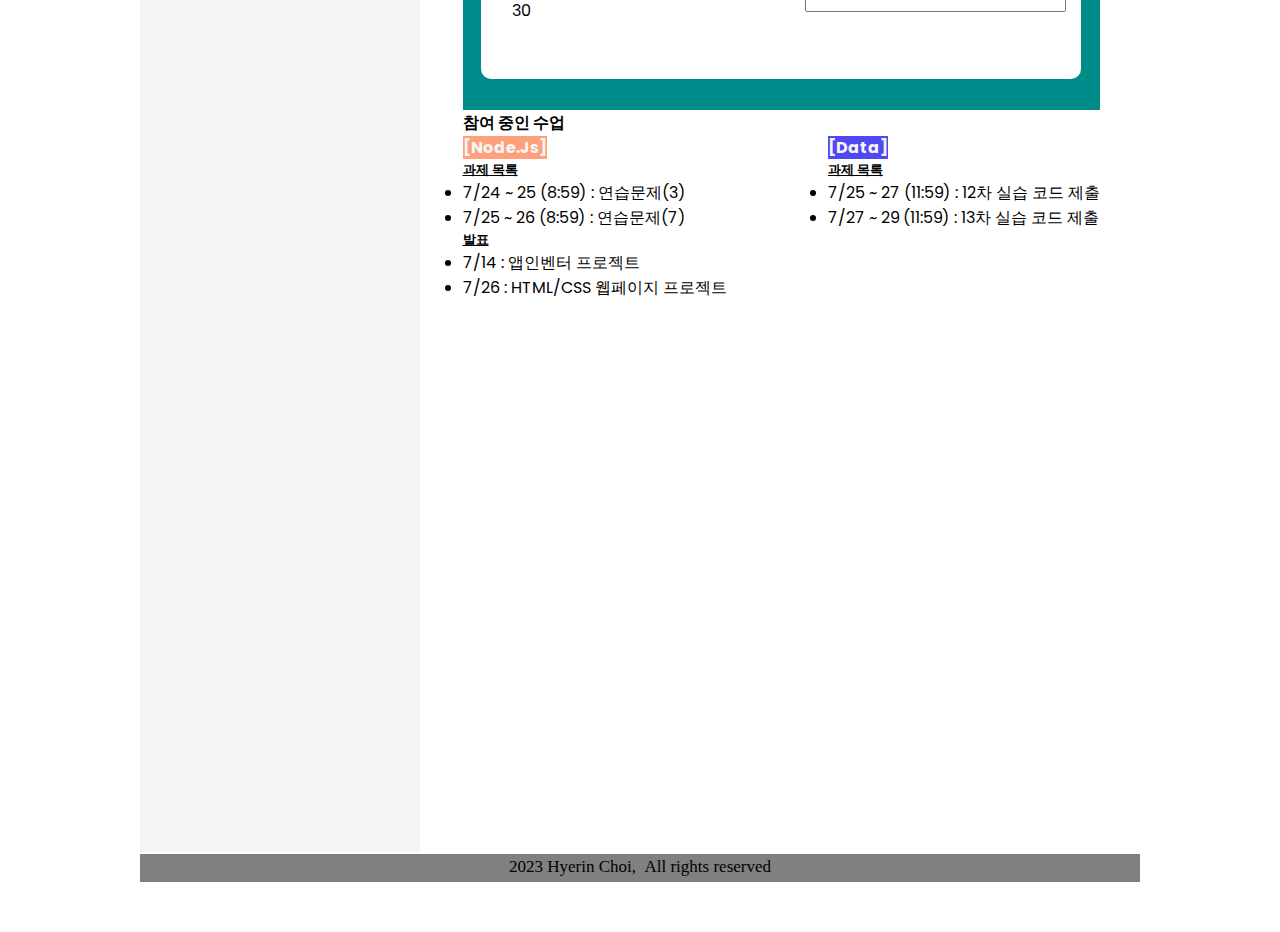
<file: Project_Webpage_Yourself/weekly.html>
<!DOCTYPE HTML PUBLIC "-//W3C//DTD HTML 4.01//EN" "http://www.w3.org/TR/html4/strict.dtd">
<html lang ='ko'>
<head>
<title>180 Pixel Left Column, Single Main Column.</title>
<meta http-equiv="Content-Type" content="text/html; charset=UTF-8" >
<link rel="stylesheet" type="text/css" href="styles.css" >
<link rel="stylesheet" type="text/css" href="sidebars.css" >
<link rel="stylesheet" type="text/css" href="calendar_style.css" >
<link href="https://cdn.jsdelivr.net/npm/bootstrap@5.2.3/dist/css/bootstrap.min.css" rel="stylesheet" integrity="sha384-rbsA2VBKQhggwzxH7pPCaAqO46MgnOM80zW1RWuH61DGLwZJEdK2Kadq2F9CUG65" crossorigin="anonymous">
<script src="https://code.jquery.com/jquery-3.7.0.min.js" integrity="sha256-2Pmvv0kuTBOenSvLm6bvfBSSHrUJ+3A7x6P5Ebd07/g=" crossorigin="anonymous"></script>
<script src="https://static.nid.naver.com/js/naveridlogin_js_sdk_2.0.2.js" charset="utf-8"></script>

<style>
  .b-example-divider {
        height: 3rem;
        background-color: rgba(0, 0, 0, .1);
        border: solid rgba(0, 0, 0, .15);
        border-width: 1px 0;
        box-shadow: inset 0 .5em 1.5em rgba(0, 0, 0, .1), inset 0 .125em .5em rgba(0, 0, 0, .15);
      }

      .b-example-vr {
        flex-shrink: 0;
        width: 1.5rem;
        height: 100vh;
      }
    
    .blank{
        color: white;
    }

    .btn btn-primary position-relative{
        margin-right: 15px;
    }
</style>
</head>

<body>
    <svg xmlns="http://www.w3.org/2000/svg" style="display: none;">
        <symbol id="bootstrap" viewBox="0 0 118 94">
          <title>Bootstrap</title>
          <path fill-rule="evenodd" clip-rule="evenodd" d="M24.509 0c-6.733 0-11.715 5.893-11.492 12.284.214 6.14-.064 14.092-2.066 20.577C8.943 39.365 5.547 43.485 0 44.014v5.972c5.547.529 8.943 4.649 10.951 11.153 2.002 6.485 2.28 14.437 2.066 20.577C12.794 88.106 17.776 94 24.51 94H93.5c6.733 0 11.714-5.893 11.491-12.284-.214-6.14.064-14.092 2.066-20.577 2.009-6.504 5.396-10.624 10.943-11.153v-5.972c-5.547-.529-8.934-4.649-10.943-11.153-2.002-6.484-2.28-14.437-2.066-20.577C105.214 5.894 100.233 0 93.5 0H24.508zM80 57.863C80 66.663 73.436 72 62.543 72H44a2 2 0 01-2-2V24a2 2 0 012-2h18.437c9.083 0 15.044 4.92 15.044 12.474 0 5.302-4.01 10.049-9.119 10.88v.277C75.317 46.394 80 51.21 80 57.863zM60.521 28.34H49.948v14.934h8.905c6.884 0 10.68-2.772 10.68-7.727 0-4.643-3.264-7.207-9.012-7.207zM49.948 49.2v16.458H60.91c7.167 0 10.964-2.876 10.964-8.281 0-5.406-3.903-8.178-11.425-8.178H49.948z"></path>
        </symbol>
        <symbol id="home" viewBox="0 0 16 16">
          <path d="M8.354 1.146a.5.5 0 0 0-.708 0l-6 6A.5.5 0 0 0 1.5 7.5v7a.5.5 0 0 0 .5.5h4.5a.5.5 0 0 0 .5-.5v-4h2v4a.5.5 0 0 0 .5.5H14a.5.5 0 0 0 .5-.5v-7a.5.5 0 0 0-.146-.354L13 5.793V2.5a.5.5 0 0 0-.5-.5h-1a.5.5 0 0 0-.5.5v1.293L8.354 1.146zM2.5 14V7.707l5.5-5.5 5.5 5.5V14H10v-4a.5.5 0 0 0-.5-.5h-3a.5.5 0 0 0-.5.5v4H2.5z"/>
        </symbol>
        <symbol id="speedometer2" viewBox="0 0 16 16">
          <path d="M8 4a.5.5 0 0 1 .5.5V6a.5.5 0 0 1-1 0V4.5A.5.5 0 0 1 8 4zM3.732 5.732a.5.5 0 0 1 .707 0l.915.914a.5.5 0 1 1-.708.708l-.914-.915a.5.5 0 0 1 0-.707zM2 10a.5.5 0 0 1 .5-.5h1.586a.5.5 0 0 1 0 1H2.5A.5.5 0 0 1 2 10zm9.5 0a.5.5 0 0 1 .5-.5h1.5a.5.5 0 0 1 0 1H12a.5.5 0 0 1-.5-.5zm.754-4.246a.389.389 0 0 0-.527-.02L7.547 9.31a.91.91 0 1 0 1.302 1.258l3.434-4.297a.389.389 0 0 0-.029-.518z"/>
          <path fill-rule="evenodd" d="M0 10a8 8 0 1 1 15.547 2.661c-.442 1.253-1.845 1.602-2.932 1.25C11.309 13.488 9.475 13 8 13c-1.474 0-3.31.488-4.615.911-1.087.352-2.49.003-2.932-1.25A7.988 7.988 0 0 1 0 10zm8-7a7 7 0 0 0-6.603 9.329c.203.575.923.876 1.68.63C4.397 12.533 6.358 12 8 12s3.604.532 4.923.96c.757.245 1.477-.056 1.68-.631A7 7 0 0 0 8 3z"/>
        </symbol>
        <symbol id="table" viewBox="0 0 16 16">
          <path d="M0 2a2 2 0 0 1 2-2h12a2 2 0 0 1 2 2v12a2 2 0 0 1-2 2H2a2 2 0 0 1-2-2V2zm15 2h-4v3h4V4zm0 4h-4v3h4V8zm0 4h-4v3h3a1 1 0 0 0 1-1v-2zm-5 3v-3H6v3h4zm-5 0v-3H1v2a1 1 0 0 0 1 1h3zm-4-4h4V8H1v3zm0-4h4V4H1v3zm5-3v3h4V4H6zm4 4H6v3h4V8z"/>
        </symbol>
        <symbol id="people-circle" viewBox="0 0 16 16">
          <path d="M11 6a3 3 0 1 1-6 0 3 3 0 0 1 6 0z"/>
          <path fill-rule="evenodd" d="M0 8a8 8 0 1 1 16 0A8 8 0 0 1 0 8zm8-7a7 7 0 0 0-5.468 11.37C3.242 11.226 4.805 10 8 10s4.757 1.225 5.468 2.37A7 7 0 0 0 8 1z"/>
        </symbol>
        <symbol id="grid" viewBox="0 0 16 16">
          <path d="M1 2.5A1.5 1.5 0 0 1 2.5 1h3A1.5 1.5 0 0 1 7 2.5v3A1.5 1.5 0 0 1 5.5 7h-3A1.5 1.5 0 0 1 1 5.5v-3zM2.5 2a.5.5 0 0 0-.5.5v3a.5.5 0 0 0 .5.5h3a.5.5 0 0 0 .5-.5v-3a.5.5 0 0 0-.5-.5h-3zm6.5.5A1.5 1.5 0 0 1 10.5 1h3A1.5 1.5 0 0 1 15 2.5v3A1.5 1.5 0 0 1 13.5 7h-3A1.5 1.5 0 0 1 9 5.5v-3zm1.5-.5a.5.5 0 0 0-.5.5v3a.5.5 0 0 0 .5.5h3a.5.5 0 0 0 .5-.5v-3a.5.5 0 0 0-.5-.5h-3zM1 10.5A1.5 1.5 0 0 1 2.5 9h3A1.5 1.5 0 0 1 7 10.5v3A1.5 1.5 0 0 1 5.5 15h-3A1.5 1.5 0 0 1 1 13.5v-3zm1.5-.5a.5.5 0 0 0-.5.5v3a.5.5 0 0 0 .5.5h3a.5.5 0 0 0 .5-.5v-3a.5.5 0 0 0-.5-.5h-3zm6.5.5A1.5 1.5 0 0 1 10.5 9h3a1.5 1.5 0 0 1 1.5 1.5v3a1.5 1.5 0 0 1-1.5 1.5h-3A1.5 1.5 0 0 1 9 13.5v-3zm1.5-.5a.5.5 0 0 0-.5.5v3a.5.5 0 0 0 .5.5h3a.5.5 0 0 0 .5-.5v-3a.5.5 0 0 0-.5-.5h-3z"/>
        </symbol>
      </svg>

<div id="doc" class="yui-t2">
  <div id="hd">
    <div class="b-example-divider"></div>

  <header class="p-3 mb-3 border-bottom">
    <div class="container">
      <div class="d-flex flex-wrap align-items-center justify-content-center justify-content-lg-start">
        <a href="index_main.html"><img src ="img/beaver_logo.png" width = "45" height = "35"></a>
        <div class="blank">df</div>
        <span link="black" class="fs-4" style="font-family: Rockwell; font-weight:bolder; font-size: 100px; text-decoration: underline;">Yoursel<i>f</i></span>

        <ul class="nav col-12 col-lg-auto me-lg-auto mb-2 justify-content-center mb-md-0">
          <li><a href="#" class="nav-link px-2 link-secondary"></a></li>
          <li><a href="#" class="nav-link px-2 link-dark"></a></li>
          <li><a href="#" class="nav-link px-2 link-dark"></a></li>
        </ul>

        <button type="button" class="btn btn-primary position-relative" style="background-color: #d3f4ea; border-color:darkcyan;">
            <img src="img/bell.png" width="20" height="20">
            <span class="position-absolute top-0 start-100 translate-middle p-2 bg-danger border border-light rounded-circle" style="background-color: orangered; opacity: 0.87;" >
              <span class="visually-hidden">New alerts</span>
            </span>
          </button>
        <div class="blank">df</div>
        <form class="col-12 col-lg-auto mb-3 mb-lg-0 me-lg-3" role="search">
          <input type="search" class="form-control" placeholder="Search..." aria-label="Search">
        </form>

        <div class="dropdown text-end" style="font-family:나눔바른고딕;">
          <a href="#" class="d-block link-dark text-decoration-none dropdown-toggle" data-bs-toggle="dropdown" aria-expanded="false">
            <img src="img/duck.jpeg" alt="mdo" width="32" height="32" class="rounded-circle">
          </a>
          <ul class="dropdown-menu text-small">
            <li><a class="dropdown-item" href="#">수업 참여하기</a></li>
            <li><a class="dropdown-item" href="#">수업 만들기</a></li>
            <li><a class="dropdown-item" href="#">Settings</a></li>
            <li><a class="dropdown-item" href="#">Profile</a></li>
            <li><hr class="dropdown-divider"></li>
            <li><a class="dropdown-item" href="#">Sign out</a></li>
          </ul>
        </div>
      </div>
    </div>
  </header>
  </div>

  <div id="bd">
    <div id="yui-main">
      <div class="yui-b">
        
        <div class="content">
            <h1>나의 일정</h1>
            <div style="margin-top: 30px;margin-bottom: 30px;text-align: center;font-size: 35px;"><i><u><strong>Weekly</strong></u></i></div>
                <div class="calendarbg">
                  <div class = "wrapper" style="width:600px;">
                    <header>
                      <div class="nav" style="margin-bottom: 0;">
                        <button class="material-icons"> < </button>
                        <p class="current-date">( 7月 ) &nbsp24 ~ 30</p>
                        <button class="material-icons" id="chevron-arrow-right"> > </button>
                      </div>
                    </header>

                    <table class="table" style="margin-top: 0;height: 750px;">
                      <thead>
                        <tr>
                          <th scope="col" colspan="4" style="text-align: right;color: lightslategray;">○ : 일정 | □ : To-do-list</th>
                        </tr>
                      </thead>
                      <tbody class="table-group-divider">
                        <tr>
                          <td width = "35"><h1>월</h1>24</td>
                          <td width = "222">
                            <div class="form-check">
                              <input class="form-check-input" type="checkbox" value="" id="flexCheckChecked" checked>
                              <label class="form-check-label" for="flexCheckChecked">
                                HTML 메인 화면 완성하기
                              </label>
                            </div> 
                            <div class="form-check">
                              <input class="form-check-input" type="checkbox" value="" id="flexCheckChecked" checked>
                              <label class="form-check-label" for="flexCheckChecked">
                                데이터크롤링 이론 강의 시청하기
                              </label>
                            </div>
                          </td>

                          <td width = "49.44"><h1>화</h1>25</td>
                          <td>
                            <div class="circle" style="color: lightsalmon; float: left;"></div>
                            &nbsp과제 제출 : 연습문제(3)<br>
                            <div class="circle" style="color: #5048f2; float: left; align-content: center;"></div>
                            &nbsp과제 제출 : 11차 실습 코드
                            <p></p>
                            <div class="form-check">
                              <input class="form-check-input" type="checkbox" value="" id="flexCheckChecked" checked>
                              <label class="form-check-label" for="flexCheckChecked">
                                HTML 발표 PPT 만들기
                              </label>
                            </div>
                          </td>
                        </tr>

                        <tr>
                          <td><h1>수</h1>26</td>
                          <td>
                            <div class="spinner-grow spinner-grow-sm" role="status" style="color: lightsalmon;">
                              <span class="visually-hidden">Loading...</span>
                            </div>
                            &nbsp발표 : HTML/CSS 웹페이지<br>&nbsp&nbsp&nbsp&nbsp&nbsp프로젝트<br>
                            <div class="spinner-grow spinner-grow-sm" role="status" style="color: lightsalmon;">
                              <span class="visually-hidden">Loading...</span>
                            </div>
                            &nbsp과제 제출 : 연습문제(7)
                            <p></p>
                            <div class="input-group mb-3">
                              <div class="input-group-text">
                                <input class="form-check-input mt-0" type="checkbox" value="" aria-label="Checkbox for following text input">
                              </div>
                              <input type="text" class="form-control" aria-label="Text input with checkbox">
                            </div>

                          </td>
                          <td><h1>목</h1>27</td>
                          <td>
                            <div class="circle" style="color: #5048f2; float: left;"></div>
                            &nbsp과제 제출 : 12차 실습 코드
                            <p></p>
                            <div class="input-group mb-3">
                              <div class="input-group-text">
                                <input class="form-check-input mt-0" type="checkbox" value="" aria-label="Checkbox for following text input">
                              </div>
                              <input type="text" class="form-control" aria-label="Text input with checkbox">
                            </div>
                          </td>
                        </tr>
                        <tr>
                          <td><h1>금</h1>28</td>
                          <td>
                            <div class="input-group mb-3">
                              <div class="input-group-text">
                                <input class="form-check-input mt-0" type="checkbox" value="" aria-label="Checkbox for following text input">
                              </div>
                              <input type="text" class="form-control" aria-label="Text input with checkbox">
                            </div>
                          </td>
                          </td>
                          <td><h1 style="color: #008aff;">토</h1>29</td>
                          <td>
                            <div class="circle" style="color: #5048f2; float: left; align-content: center;"></div>
                            &nbsp과제 제출 : 13차 실습 코드
                            <p></p>
                            <div class="input-group mb-3">
                              <div class="input-group-text">
                                <input class="form-check-input mt-0" type="checkbox" value="" aria-label="Checkbox for following text input">
                              </div>
                              <input type="text" class="form-control" aria-label="Text input with checkbox">
                            </div>
                          </td>
                        </tr>
                        <tr>
                          <td><h1 style="color: orangered;">일</h1>&nbsp30</td>
                          <td>
                            <div class="circle" style="color: #5048f2; float: left;"></div>
                            &nbsp자율 : 팀플 회의
                          </td>
                          <td colspan="2">
                            <div class="input-group mb-3">
                              <div class="input-group-text">
                                <input class="form-check-input mt-0" type="checkbox" value="" aria-label="Checkbox for following text input">
                              </div>
                              <input type="text" class="form-control" aria-label="Text input with checkbox">
                            </div>
                          </td>
                        </tr>
                      </tbody>
                    </table>
                  </div>
                </div>
            
            <p><h4><strong>참여 중인 수업</strong></h4></p>
            <div class="textbox" style="float: left; margin-top:0;">
              <p><a href="classpage_1.html" style="text-decoration:none;"><h4><mark style="background-color: lightsalmon;color: whitesmoke;">[Node.Js]</mark></h4></a></p>
              <h5><u>과제 목록</u></h5>
              <ul>
                <li>7/24 ~ 25 (8:59) : 연습문제(3)</li>
                <li>7/25 ~ 26 (8:59) : 연습문제(7)</li>
              </ul>
              <h5><u>발표</u></h5>
              <ul>
                <li>7/14 : 앱인벤터 프로젝트</li>
                <li>7/26 : HTML/CSS 웹페이지 프로젝트</li>
              </ul>
            </div>

            <div class="textbox" style="float: right; margin-top: 0;">
              <p><a href="classpage_2.html" style="text-decoration: none;"><h4><mark style="background-color: #5048f2;color: whitesmoke;">[Data]</mark></h4></a></p>
              <h5><u>과제 목록</u></h5>
              <ul>
                <li>7/25 ~ 27 (11:59) : 12차 실습 코드 제출</li>
                <li>7/27 ~ 29 (11:59) : 13차 실습 코드 제출</li>
              </ul>
            </div>
      </div>
    </div>
  </div>
  //
  <div class="yui-b">
    <div><class="b-example-divider b-example-vr"></div>

    <div class="flex-shrink-0 p-3 bg-white" style="width: 280px; font-family:나눔바른고딕;">
      <a href="/" class="d-flex pb-3 mb-3 link-dark text-decoration-none border-bottom">
       <!-- <svg class="bi pe-none me-2" width="30" height="24"><use xlink:href="#bootstrap"/></svg> -->
       <span class="fs-5 fw-semibold">
          <h5>&nbsp&nbsp&nbsp&nbsp&nbsp&nbsp&nbsp&nbsp&nbsp&nbsp&nbsp&nbsp시작해볼까요?</h5>
          <h2>&nbsp&nbsp&nbsp&nbsp&nbsp✏️ 최혜린님</h2>
          <div class="d-grid gap-2 d-md-block blank">
              .......<p button class="btn btn-primary" type="button" style="background-color: #d3f4ea; color: black; border-color:darkcyan;" >친구 관리</button></p>
              .<p button class="btn btn-primary" type="button" style="background-color: #d3f4ea; color:black; border-color:darkcyan;">메시지</button></p>
            </div>
      </a>
      <ul class="list-unstyled ps-0">
        <li class="mb-1">
          <button class="btn btn-toggle d-inline-flex align-items-center rounded border-0 collapsed" data-bs-toggle="collapse" data-bs-target="#home-collapse" aria-expanded="true">
            나의 강의실
          </button>
          <div class="collapse show" id="home-collapse">
            <ul class="btn-toggle-nav list-unstyled fw-normal pb-1 small" style="font-family:나눔스퀘어 네오;">
              <li><a href="classpage_1.html" class="link-dark d-inline-flex text-decoration-none rounded">265기 Node.js 기반 DevOps 개발자 양성과정</a></li>
              <li><a href="classpage_2.html" class="link-dark d-inline-flex text-decoration-none rounded">2023 OUTTA 부트캠프:데이터분석</a></li>
            </ul>
          </div>
        </li>
        <li class="mb-1">
          <button class="btn btn-toggle d-inline-flex align-items-center rounded border-0 collapsed" data-bs-toggle="collapse" data-bs-target="#dashboard-collapse" aria-expanded="false">
            나의 일정
          </button>
          <div class="collapse" id="dashboard-collapse">
            <ul class="btn-toggle-nav list-unstyled fw-normal pb-1 small" style="font-family: 나눔스퀘어 네오;">
              <li><a href="monthly.html" class="link-dark d-inline-flex text-decoration-none rounded">Monthly</a></li>
              <li><a href="weekly.html" class="link-dark d-inline-flex text-decoration-none rounded">Weekly</a></li>
            </ul>
          </div>
        </li>
        <li class="mb-1">
          <button class="btn btn-toggle d-inline-flex align-items-center rounded border-0 collapsed" data-bs-toggle="collapse" data-bs-target="#orders-collapse" aria-expanded="false">
            나의 도구
          </button>
          <div class="collapse" id="orders-collapse">
            <ul class="btn-toggle-nav list-unstyled fw-normal pb-1 small" style="font-family: 나눔스퀘어 네오;">
              <li><a href="https://www.desmos.com/scientific?lang=ko" target="_blank" rel="noopener noreferrer" class="link-dark d-inline-flex text-decoration-none rounded">계산기</a></li>
              <li><a href="https://n.lrl.kr/" target="_blank" rel="noopener noreferrer" class="link-dark d-inline-flex text-decoration-none rounded">메모장</a></li>
              <li><a href="https://dict.naver.com/" target="_blank" rel="noopener noreferrer" class="link-dark d-inline-flex text-decoration-none rounded">사전</a></li>
              <li><a href="stopwatch.html" target="_blank" rel="noopener noreferrer" class="link-dark d-inline-flex text-decoration-none rounded">스탑워치 & 타이머</a></li>
              <li><a href="https://drive.google.com/drive/u/0/my-drive" target="_blank" rel="noopener noreferrer" class="link-dark d-inline-flex text-decoration-none rounded">Google Drive</a></li>
              <li><a href="https://meet.google.com/?hs=197&authuser=0&pli=1" target="_blank" rel="noopener noreferrer" class="link-dark d-inline-flex text-decoration-none rounded">Google Meet</a></li>
            </ul>
          </div>
        </li>
        <li class="border-top my-3"></li>
        <li class="mb-1">
          <button class="btn btn-toggle d-inline-flex align-items-center rounded border-0 collapsed" data-bs-toggle="collapse" data-bs-target="#account-collapse" aria-expanded="false">
            나의 계정
          </button>
          <div class="collapse" id="account-collapse">
            <ul class="btn-toggle-nav list-unstyled fw-normal pb-1 small" style="font-family: 나눔스퀘어 네오;">
              <li><a href="#" class="link-dark d-inline-flex text-decoration-none rounded">수업 참여하기</a></li>
              <li><a href="#" class="link-dark d-inline-flex text-decoration-none rounded">수업 만들기</a></li>
              <li><a href="#" class="link-dark d-inline-flex text-decoration-none rounded">Profile</a></li>
              <li><a href="#" class="link-dark d-inline-flex text-decoration-none rounded">Settings</a></li>
              <li><a href="#" class="link-dark d-inline-flex text-decoration-none rounded">Sign out</a></li>
            </ul>
          </div>
        </li>
      </ul>
    </div>
    <div id="secondary"></div>
  </div>
</div>

  <div id="ft">
    <div id="footer"><center><a>2023 Hyerin Choi, &nbspAll rights reserved</a></center></div>
  </div>
  <div id="ft">
    <div id="footer_m"></div>
  </div>
</div>
<script src="https://cdn.jsdelivr.net/npm/bootstrap@5.2.3/dist/js/bootstrap.bundle.min.js" integrity="sha384-kenU1KFdBIe4zVF0s0G1M5b4hcpxyD9F7jL+jjXkk+Q2h455rYXK/7HAuoJl+0I4" crossorigin="anonymous"></script>
</body>
</html>
</file>
<file: Project_Webpage_Yourself/styles.css>
/*
Copyright (c) 2007, Yahoo! Inc. All rights reserved.
Code licensed under the BSD License:
http://developer.yahoo.net/yui/license.txt
version: 2.2.2
*/
/* for all templates and grids */
body{text-align:center;}
#ft{clear:both;}
/**/
/* 750 centered, and backward compatibility */ 
#doc,#doc2,#doc3,.yui-t1,.yui-t2,.yui-t3,.yui-t4,.yui-t5,.yui-t6,.yui-t7 {
	margin:auto;text-align:left;
	width:1000px;*width: 500px;;min-width:750px;}
/* 950 centered */ 
#doc2 {
	width:10px;*width:71.313em;min-width:950px;}
/* 100% with 10px viewport side matting */ 
#doc3 {
	margin:auto 10px; /* not for structure, but so content doesn't bleed to edge */
	width:auto;}
	
/* below required for all fluid grids; adjust widths and margins above accordingly */

	/* to preserve source-order independence for Gecko */
	.yui-b{position:relative;}
	.yui-b{_position:static;} /* for IE < 7 */
	#yui-main .yui-b{position:static;} 

#yui-main {width:955px;}
.yui-t1 #yui-main,
.yui-t2 #yui-main,
.yui-t3 #yui-main{float:right;margin-left:-25em;/* IE: preserve layout at narrow widths */}

.yui-t4 #yui-main,
.yui-t5 #yui-main,
.yui-t6 #yui-main{float:left;margin-right:-25em;/* IE: preserve layout at narrow widths */}

.yui-t1 .yui-b {
	float:left;
    width:12.3207em;*width:12.0106em;}
.yui-t1 #yui-main .yui-b{
    margin-left:13.3207em;*margin-left:13.0106em;
}

.yui-t2 .yui-b {
	float:left;
    width:13.8456em;*width:13.512em;}
.yui-t2 #yui-main .yui-b {
    margin-left:14.8456em;*margin-left:14.512em;
}

.yui-t3 .yui-b {
	float:left;
    width:23.0759em;*width:22.52em;}
.yui-t3 #yui-main .yui-b {
    margin-left:24.0759em;*margin-left:23.52em;
}

.yui-t4 .yui-b {
	float:right;
    width:13.8456em;*width:13.512em;}
.yui-t4 #yui-main .yui-b {
    margin-right:14.8456em;*margin-right:14.512em;
}

.yui-t5 .yui-b {
	float:right;
    width:18.4608em;*width:18.016em;}
.yui-t5 #yui-main .yui-b {
    margin-right:19.4608em;*margin-right:19.016em;
}

.yui-t6 .yui-b {
	float:right;
    width:23.0759em;*width:22.52em;}
.yui-t6 #yui-main .yui-b {
    margin-right:24.0759em;*margin-right:23.52em;
}

.yui-t7 #yui-main .yui-b {
	display:block;margin:0 0 1em 0;
}
#yui-main .yui-b {float:none;width:auto;}
/* GRIDS (not TEMPLATES) */
.yui-g .yui-u, 
.yui-g .yui-g, 
.yui-gc .yui-u,
.yui-gc .yui-g .yui-u,
.yui-ge .yui-u, 
.yui-gf .yui-u{float:right;display:inline;}
.yui-g div.first, 
.yui-gc div.first,
.yui-gc div.first div.first,
.yui-gd div.first, 
.yui-ge div.first, 
.yui-gf div.first{float:left;}
.yui-g .yui-u, 
.yui-g .yui-g{width:49.1%;}
.yui-g .yui-g .yui-u,
.yui-gc .yui-g .yui-u {width:48.1%;}
.yui-gb .yui-u, 
.yui-gc .yui-u, 
.yui-gd .yui-u{float:left;margin-left:2%;*margin-left:1.895%;width:32%;}
.yui-gb div.first, 
.yui-gc div.first, 
.yui-gd div.first{margin-left:0;}
.yui-gc div.first, 
.yui-gd .yui-u{width:66%;}
.yui-gd div.first{width:32%;}
.yui-ge .yui-u{width:24%;}
.yui-ge div.first, 
.yui-gf .yui-u{width:74.2%;}
.yui-gf div.first{width:24%;}
.yui-ge div.first{width:74.2%;}
#bd:after,
.yui-g:after, 
.yui-gb:after, 
.yui-gc:after, 
.yui-gd:after, 
.yui-ge:after, 
.yui-gf:after{content:".";display:block;height:0;clear:both;visibility:hidden;}
#bd,
.yui-g, 
.yui-gb, 
.yui-gc, 
.yui-gd, 
.yui-ge, 
.yui-gf{zoom:1;}




/* Basic Element Formatting */

#header{
	height:50px;
	background-color:white;
	margin:0px;
	border:0;
	padding:0;
	}
	
#header h1{
	font-family:Rockwell;
	}
	
#header h1 a{
	color:#000000;
	background-color:white;
	}
	
.content{
	height:1300px;
	width:717.48px;
	background:white;
	border-top:#FFFFFF 2px solid;
	margin:0;
	padding:40px 40px 40px 40px;
	font-family: 나눔바른고딕;
	}

.textbox{
	height:300px;
	margin:30px 0px 40px 0px;
	font-family:나눔스퀘어 네오;
	}

#secondary{
	height:1120px;
	width:280px;
	background:whitesmoke;
	border-top:#FFFFFF 2px solid;
	margin:0;
	padding:0;
	}
	
#secondaryFull{
	height:50px;
	border-top:#FFFFFF 2px solid;
	margin:0;
	padding:0;
	}
	
#footer{
	height:30px;
	background:grey;
	border-top:#FFFFFF 2px solid;
	margin:0;
	padding:0;
	}

#footer_m{
	height:50px;
	background:white;
	border-top:#FFFFFF 2px solid;
	margin:0;
	padding:0;
	}

#footer a{
	font-size:17px;
	font-family:Times New Roman;
	margin:0;
	}
</file>
<file: Project_Webpage_Yourself/sidebars.css>
body {
  min-height: 100vh;
  min-height: -webkit-fill-available;
}

html {
  height: -webkit-fill-available;
}

main {
  height: 100vh;
  height: -webkit-fill-available;
  max-height: 100vh;
  overflow-x: auto;
  overflow-y: hidden;
}

.dropdown-toggle { outline: 0; }

.btn-toggle {
  padding: .25rem .5rem;
  font-weight: 600;
  color: rgba(0, 0, 0, .65);
  background-color: transparent;
}
.btn-toggle:hover,
.btn-toggle:focus {
  color: rgba(0, 0, 0, .85);
  background-color: #d2f4ea;
}

.btn-toggle::before {
  width: 1.25em;
  line-height: 0;
  content: url("data:image/svg+xml,%3csvg xmlns='http://www.w3.org/2000/svg' width='16' height='16' viewBox='0 0 16 16'%3e%3cpath fill='none' stroke='rgba%280,0,0,.5%29' stroke-linecap='round' stroke-linejoin='round' stroke-width='2' d='M5 14l6-6-6-6'/%3e%3c/svg%3e");
  transition: transform .35s ease;
  transform-origin: .5em 50%;
}

.btn-toggle[aria-expanded="true"] {
  color: rgba(0, 0, 0, .85);
}
.btn-toggle[aria-expanded="true"]::before {
  transform: rotate(90deg);
}

.btn-toggle-nav a {
  padding: .1875rem .5rem;
  margin-top: .125rem;
  margin-left: 1.25rem;
}
.btn-toggle-nav a:hover,
.btn-toggle-nav a:focus {
  background-color: #d2f4ea;
}

.scrollarea {
  overflow-y: auto;
}
</file>
<file: Project_Webpage_Yourself/calendar_style.css>
/* #1 Poppins 구글 폰트 */
@import url('https://fonts.googleapis.com/css2?family=Poppins:wght@400;500;600&display=swap');

/* #2 전체 태그 초기화 및 초기 세팅 */
* {
    margin: 0;
    padding: 0;
    box-sizing: border-box;
    font-family: 'Poppins', sans-serif;
}

/* #3 button 기본 속성 초기화 */
button {
    border: none;
    outline: none;
    background-color: transparent;
    padding: 0;
    cursor: pointer;
}

/* #4 달력을 화면 가운데에 정렬 */
.calendarbg {
    display: flex;
    align-items: center;
    justify-content: center;
    min-height: 100vh;
    background-color: darkcyan;
}

/* #5 달력 크기, 라운드, 배경 지정 */
.wrapper {
    background: #fff;
    border-radius: 10px;
    padding: 25px;
    float: center;
}

/* #6 연도, 월 표시 및 이동 화살표 < > 배치 */
.wrapper .nav {
    display: flex;
    align-items: center;
    justify-content: space-between;
    margin-bottom: 30px;
}

.wrapper .nav .current-date {
    font-size: 24px;
    font-weight: 600;
}

.wrapper .nav button {
    width: 38px;
    height: 38px;
    font-size: 30px;
    color: #878787;
}

/* #7 요일, 날짜 가로 배치 */
.calendar ul {
    display: flex;
    list-style: none;
    flex-wrap: wrap;
    text-align: center;
}
.calendar .weeks li {
    font-weight: 500;
}
.calendar .days {
    margin-bottom: 20px;
}
.calendar ul li {
    /* #8 요일, 날짜의 width 값을 calc()함수 이용하여 잡음 */
    width: calc(100% / 7);
    /* #9 오늘의 날짜 표시 위치 잡기 위함 */
    position: relative;
}
.calendar .days li {
    /* #10 오늘 날짜 표시 위해 li 요소들을 띄워줌 */
    z-index: 1;
    margin-top: 30px;
    cursor: pointer;
}

/* #11 이전 달의 날짜 색상 다르게 적용 */
.days li.inactive {
    color: #aaa;
}

/* #12 오늘 날짜 표기 위한 가상 요소 */
.days li.active {
    color: #fff;
}

/* #13 .active 기준 위치 배치 */
.calendar .days li::before {
    position: absolute;
    content: '';
    height: 40px;
    width: 40px;
    top: 50%;
    left: 50%;
    transform: translate(-50%, -50%);
    border-radius: 50%;
    z-index: -1;
}

/* #14 날짜를 hover 했을 때의 배경색 변경 */
.days li:hover::before {
    background: #f2f2f2;
}

/* #15 오늘의 날짜 배경색은 포인터 컬러 색으로 변경 */
.days li.active::before {
    background: darkcyan;
}

/* #16 */
.circle{
    margin: 0 auto;
    width: 1px;
    height: 1px;
    border: 8px solid;
    border-radius: 50%;
}
</file>
<file: Project_Webpage_Yourself/naver_style.css>
* {
    box-sizing: border-box;
  }
  
  body {
    background-color: #c6cdd3;
    display: flex;
    align-items: center;
    justify-content: center;
    min-height: 100vh;
    height: 100vh;
  }
  h3 {
    margin: 5px;
  }
  
  .container {
    background-color: #fff;
    border-radius: 5px;
    box-shadow: 0 2px 10px rgba(0, 0, 0, 0.3);
    width: 450px;
    height: 450px;
    display: flex;
    align-items: center;
    justify-content: center;
    flex-direction: column;
  }
  .login-area {
    display: flex;
    flex-direction: column;
    align-items: center;
    margin: 20px;
    width: 400px;
    height: 100%;
    padding: 20px;
  }
  
  #message {
    background-color: rgb(222, 233, 238);
    border-radius: 10px;
    padding: 10px;
    text-align: center;
    margin-bottom: 15px;
    width: 95%;
  }
  
  #button_area {
    background-color: rgb(222, 233, 238);
    border-radius: 10px;
    padding: 10px;
    width: 95%;
    display: flex;
    justify-content: center;
  }
</file>
